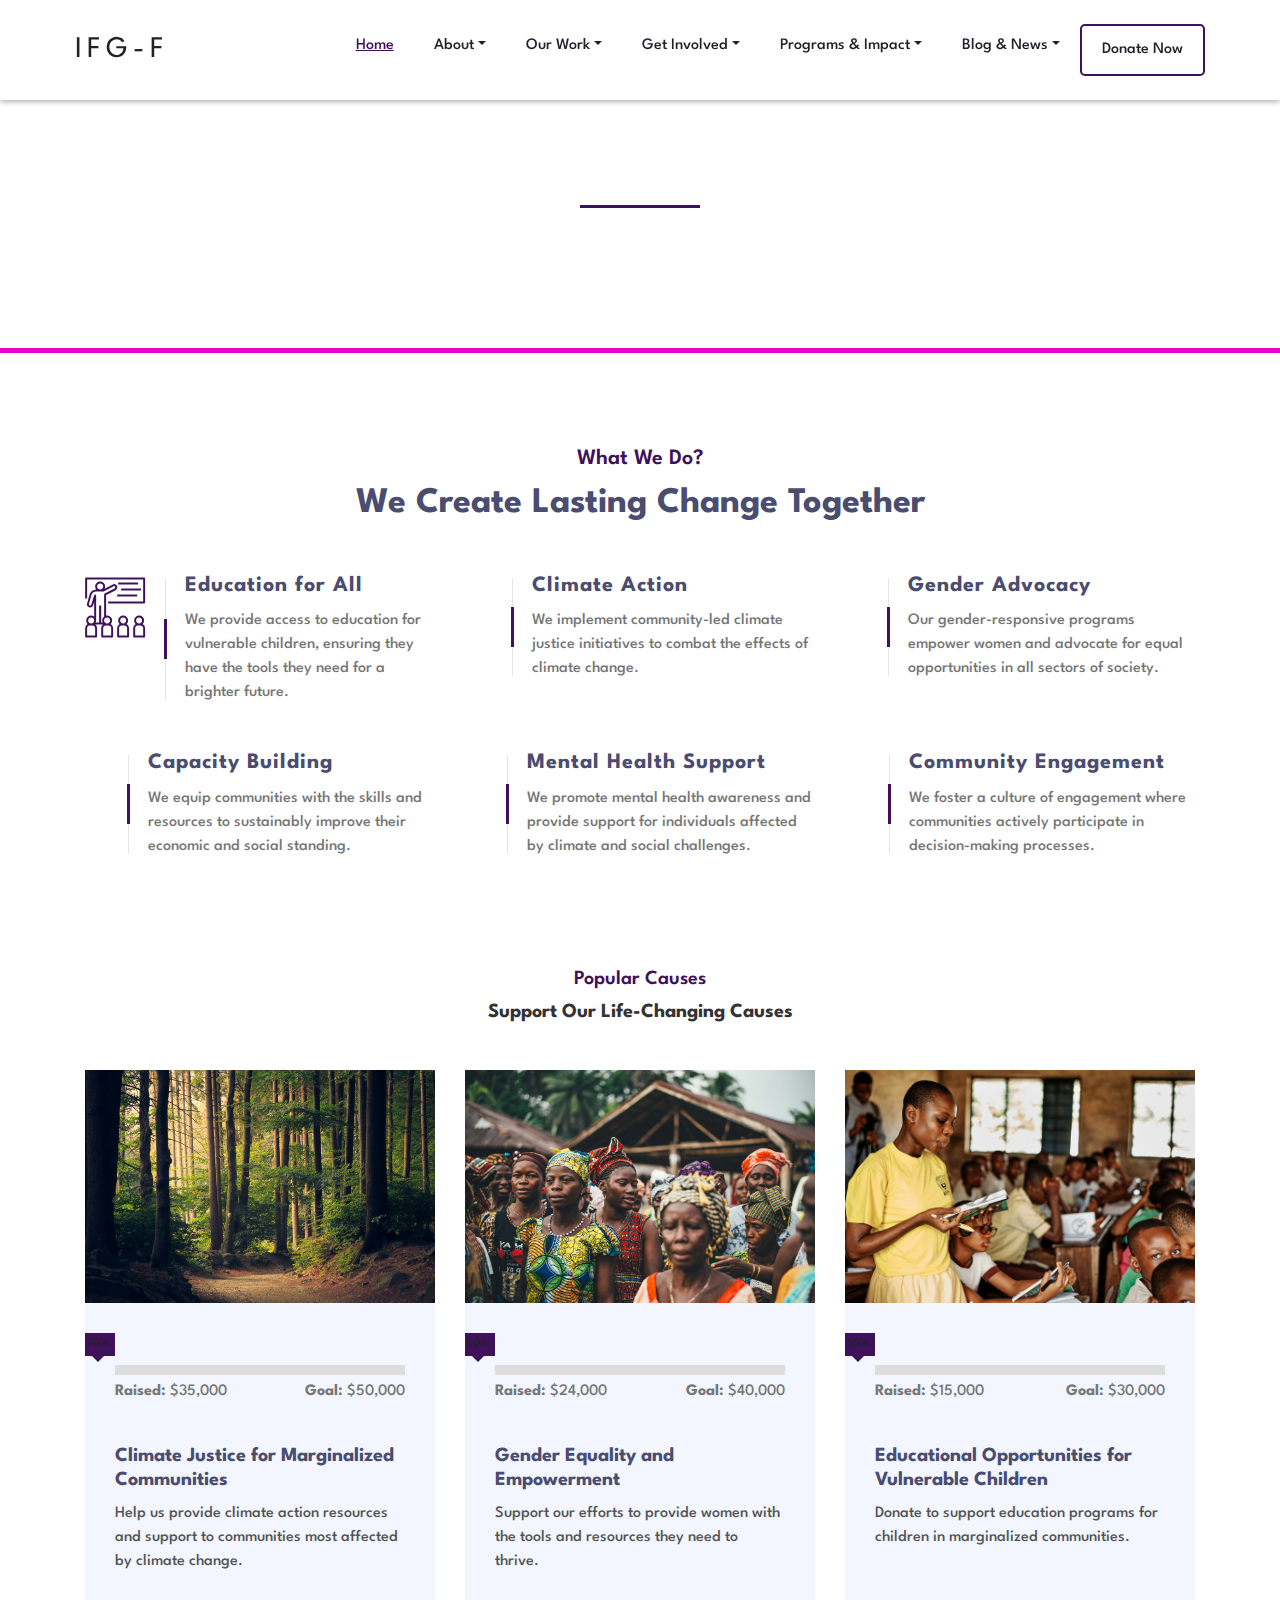
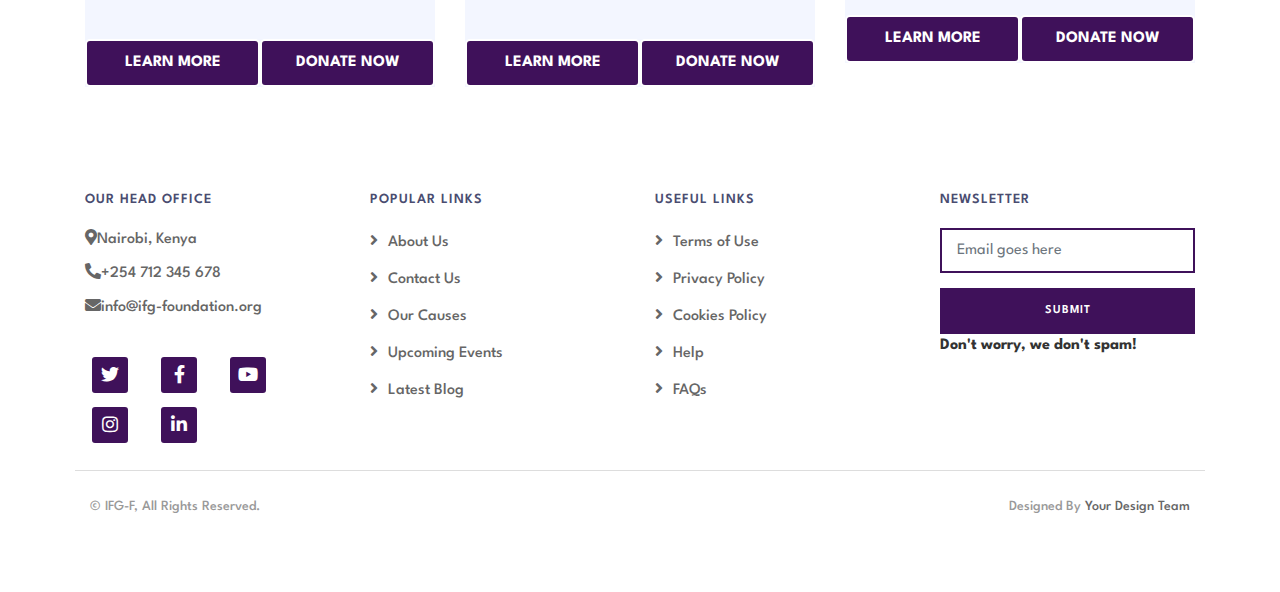
<file: causes.html>
<!DOCTYPE html>
<html lang="en">
    <head>
        
        <meta charset="utf-8">
        <title>Impact For Good Foundation</title>
        <meta content="width=device-width, initial-scale=1.0" name="viewport">
        <meta content="Impact For Good Foundation" name="keywords">
        <meta content="Impact For Good Foundation" name="description">

        <!-- Favicon -->
        <link href="img/favicon.ico" rel="icon">

        <!-- Google Font -->
        <link href="https://fonts.googleapis.com/css2?family=Spartan:wght@100;200;300;400;500;600;700;800;900&display=swap" rel="stylesheet">
        
        <!-- CSS Libraries -->
        <link href="https://stackpath.bootstrapcdn.com/bootstrap/4.4.1/css/bootstrap.min.css" rel="stylesheet">
        <link href="https://cdnjs.cloudflare.com/ajax/libs/font-awesome/5.10.0/css/all.min.css" rel="stylesheet">
        <link href="lib/flaticon/font/flaticon.css" rel="stylesheet">
        <link href="lib/animate/animate.min.css" rel="stylesheet">
        <link href="lib/owlcarousel/assets/owl.carousel.min.css" rel="stylesheet">

        <!-- Template Stylesheet -->
        <link href="css/style.css" rel="stylesheet">
    </head>

    <body>

        <!-- Nav Bar Start -->
        <div class="navbar navbar-expand-lg bg-dark navbar-dark">
            <div class="container-fluid">
                <a href="index.html" class="navbar-brand">IFG-F</a>
                <button type="button" class="navbar-toggler" data-toggle="collapse" data-target="#navbarCollapse">
                    <span class="navbar-toggler-icon"></span>
                </button>

                <div class="collapse navbar-collapse justify-content-between" id="navbarCollapse">
                    <div class="navbar-nav ml-auto">
                        <a href="index.html" class="nav-item nav-link active">Home</a>
                        

                        <div class="nav-item dropdown">

                            <a href="#" class="nav-link dropdown-toggle" data-toggle="dropdown">About</a>
                            <div class="dropdown-menu">
                                <a href="about.html#our-story" class="dropdown-item">Our Story</a>
                                <a href="about.html#mission-&-vision" class="dropdown-item">Mission & Vision</a>
                                <a href="about.html#our-team" class="dropdown-item">Our Team</a>
                                <a href="about.html#partners" class="dropdown-item">Partners</a>
                            </div>
                        </div>

                        <div class="nav-item dropdown">

                            <a href="#" class="nav-link dropdown-toggle" data-toggle="dropdown">Our Work</a>
                            <div class="dropdown-menu">
                                <a href="single.html" class="dropdown-item">Climate Action</a>
                                <a href="single.html" class="dropdown-item">Education Initiatives</a>
                                <a href="single.html" class="dropdown-item">Healthcare Programs</a>
                                <a href="single.html" class="dropdown-item">Social Care & Empowerment</a>
                                <a href="single.html" class="dropdown-item">Community Development</a>
                            </div>
                        </div>

                        <div class="nav-item dropdown">

                            <a href="#" class="nav-link dropdown-toggle" data-toggle="dropdown">Get Involved</a>
                            <div class="dropdown-menu">
                                <a href="donate.html" class="dropdown-item">Donate</a>
                                <a href="volunteer.html" class="dropdown-item">Become a Volunteer</a>
                                <a href="fundraise.html" class="dropdown-item">Fundraise with Us</a>
                                <a href="member.html" class="dropdown-item">Membership</a>
                            </div>
                        </div>

                        <div class="nav-item dropdown">
                            <a href="#" class="nav-link dropdown-toggle" data-toggle="dropdown">Programs & Impact</a>
                            <div class="dropdown-menu">
                                <a href="service.html" class="dropdown-item">Current Projects</a>
                                <a href="service.html" class="dropdown-item">Case Studies</a>
                                <a href="service.html" class="dropdown-item">Impact Stories</a>
                                <a href="causes.html" class="dropdown-item">Causes</a>
                            </div>
                        </div>

                        <div class="nav-item dropdown">
                            <a href="#" class="nav-link dropdown-toggle" data-toggle="dropdown">Blog & News</a>
                            <div class="dropdown-menu">
                                <a href="event.html" class="dropdown-item">Current Projects</a>
                                <a href="blog.html" class="dropdown-item">Case Studies</a>
                                <a href="blog.html" class="dropdown-item">Impact Stories</a>
                            </div>
                        </div>
                                               
                        <div class="carousel-btn">
                            <a class="btn btn-custom" href="donate.html">Donate Now</a>
                        </div>
                    </div>
                </div>
            </div>
        </div>
        <!-- Nav Bar End -->
        
        
        <!-- Page Header Start -->
        <div class="page-header">
            <div class="container">
                <div class="row">
                    <div class="col-12">
                        <h2>Popular Causes</h2>
                    </div>
                    <div class="col-12">
                        <a href="">Home</a>
                        <a href="">Causes</a>
                    </div>
                </div>
            </div>
        </div>
        <!-- Page Header End -->

        <!-- Service Start -->
        <div class="service">
            <div class="container">
                <div class="section-header text-center">
                    <p>What We Do?</p>
                    <h2>We Create Lasting Change Together</h2>
                </div>
                <div class="row">
                    <div class="col-lg-4 col-md-6">
                        <div class="service-item">
                            <div class="service-icon">
                                <i class="flaticon-education"></i>
                            </div>
                            <div class="service-text">
                                <h3>Education for All</h3>
                                <p>We provide access to education for vulnerable children, ensuring they have the tools they need for a brighter future.</p>
                            </div>
                        </div>
                    </div>
                    <div class="col-lg-4 col-md-6">
                        <div class="service-item">
                            <div class="service-icon">
                                <i class="flaticon-climate"></i>
                            </div>
                            <div class="service-text">
                                <h3>Climate Action</h3>
                                <p>We implement community-led climate justice initiatives to combat the effects of climate change.</p>
                            </div>
                        </div>
                    </div>
                    <div class="col-lg-4 col-md-6">
                        <div class="service-item">
                            <div class="service-icon">
                                <i class="flaticon-women"></i>
                            </div>
                            <div class="service-text">
                                <h3>Gender Advocacy</h3>
                                <p>Our gender-responsive programs empower women and advocate for equal opportunities in all sectors of society.</p>
                            </div>
                        </div>
                    </div>
                    <div class="col-lg-4 col-md-6">
                        <div class="service-item">
                            <div class="service-icon">
                                <i class="flaticon-capacity-building"></i>
                            </div>
                            <div class="service-text">
                                <h3>Capacity Building</h3>
                                <p>We equip communities with the skills and resources to sustainably improve their economic and social standing.</p>
                            </div>
                        </div>
                    </div>
                    <div class="col-lg-4 col-md-6">
                        <div class="service-item">
                            <div class="service-icon">
                                <i class="flaticon-mental-health"></i>
                            </div>
                            <div class="service-text">
                                <h3>Mental Health Support</h3>
                                <p>We promote mental health awareness and provide support for individuals affected by climate and social challenges.</p>
                            </div>
                        </div>
                    </div>
                    <div class="col-lg-4 col-md-6">
                        <div class="service-item">
                            <div class="service-icon">
                                <i class="flaticon-community"></i>
                            </div>
                            <div class="service-text">
                                <h3>Community Engagement</h3>
                                <p>We foster a culture of engagement where communities actively participate in decision-making processes.</p>
                            </div>
                        </div>
                    </div>
                </div>
            </div>
        </div>
        <!-- Service End -->

        <!-- Causes Start -->
        <div class="causes">
            <div class="container">
                <div class="section-header text-center">
                    <p>Popular Causes</p>
                    <h2>Support Our Life-Changing Causes</h2>
                </div>
                <div class="owl-carousel causes-carousel">
                    <div class="causes-item">
                        <div class="causes-img">
                            <img src="img/causes-1.jpg" alt="Image">
                        </div>
                        <div class="causes-progress">
                            <div class="progress">
                                <div class="progress-bar" role="progressbar" aria-valuenow="70" aria-valuemin="0" aria-valuemax="100">
                                    <span>70%</span>
                                </div>
                            </div>
                            <div class="progress-text">
                                <p><strong>Raised:</strong> $35,000</p>
                                <p><strong>Goal:</strong> $50,000</p>
                            </div>
                        </div>
                        <div class="causes-text">
                            <h3>Climate Justice for Marginalized Communities</h3>
                            <p>Help us provide climate action resources and support to communities most affected by climate change.</p>
                        </div>
                        <div class="causes-btn">
                            <a class="btn btn-custom">Learn More</a>
                            <a class="btn btn-custom">Donate Now</a>
                        </div>
                    </div>
                    <div class="causes-item">
                        <div class="causes-img">
                            <img src="img/causes-2.jpg" alt="Image">
                        </div>
                        <div class="causes-progress">
                            <div class="progress">
                                <div class="progress-bar" role="progressbar" aria-valuenow="60" aria-valuemin="0" aria-valuemax="100">
                                    <span>60%</span>
                                </div>
                            </div>
                            <div class="progress-text">
                                <p><strong>Raised:</strong> $24,000</p>
                                <p><strong>Goal:</strong> $40,000</p>
                            </div>
                        </div>
                        <div class="causes-text">
                            <h3>Gender Equality and Empowerment</h3>
                            <p>Support our efforts to provide women with the tools and resources they need to thrive.</p>
                        </div>
                        <div class="causes-btn">
                            <a class="btn btn-custom">Learn More</a>
                            <a class="btn btn-custom">Donate Now</a>
                        </div>
                    </div>
                    <div class="causes-item">
                        <div class="causes-img">
                            <img src="img/causes-3.jpg" alt="Image">
                        </div>
                        <div class="causes-progress">
                            <div class="progress">
                                <div class="progress-bar" role="progressbar" aria-valuenow="50" aria-valuemin="0" aria-valuemax="100">
                                    <span>50%</span>
                                </div>
                            </div>
                            <div class="progress-text">
                                <p><strong>Raised:</strong> $15,000</p>
                                <p><strong>Goal:</strong> $30,000</p>
                            </div>
                        </div>
                        <div class="causes-text">
                            <h3>Educational Opportunities for Vulnerable Children</h3>
                            <p>Donate to support education programs for children in marginalized communities.</p>
                        </div>
                        <div class="causes-btn">
                            <a class="btn btn-custom">Learn More</a>
                            <a class="btn btn-custom">Donate Now</a>
                        </div>
                    </div>
                </div>
            </div>
        </div>
        <!-- Causes End -->


        <!-- Footer Start -->
        <div class="footer">
            <div class="container">
                <div class="row">
                    <div class="col-lg-3 col-md-6">
                        <div class="footer-contact">
                            <h2>Our Head Office</h2>
                            <p><i class="fa fa-map-marker-alt"></i>Nairobi, Kenya</p>
                            <p><i class="fa fa-phone-alt"></i>+254 712 345 678</p>
                            <p><i class="fa fa-envelope"></i>info@ifg-foundation.org</p>
                            <div class="footer-social">
                                <a class="btn btn-custom" href="#"><i class="fab fa-twitter"></i></a>
                                <a class="btn btn-custom" href="#"><i class="fab fa-facebook-f"></i></a>
                                <a class="btn btn-custom" href="#"><i class="fab fa-youtube"></i></a>
                                <a class="btn btn-custom" href="#"><i class="fab fa-instagram"></i></a>
                                <a class="btn btn-custom" href="#"><i class="fab fa-linkedin-in"></i></a>
                            </div>
                        </div>
                    </div>
                    <div class="col-lg-3 col-md-6">
                        <div class="footer-link">
                            <h2>Popular Links</h2>
                            <a href="about.html">About Us</a>
                            <a href="contact.html">Contact Us</a>
                            <a href="causes.html">Our Causes</a>
                            <a href="events.html">Upcoming Events</a>
                            <a href="blog.html">Latest Blog</a>
                        </div>
                    </div>
                    <div class="col-lg-3 col-md-6">
                        <div class="footer-link">
                            <h2>Useful Links</h2>
                            <a href="terms.html">Terms of Use</a>
                            <a href="privacy.html">Privacy Policy</a>
                            <a href="cookies.html">Cookies Policy</a>
                            <a href="help.html">Help</a>
                            <a href="faq.html">FAQs</a>
                        </div>
                    </div>
                    <div class="col-lg-3 col-md-6">
                        <div class="footer-newsletter">
                            <h2>Newsletter</h2>
                            <form>
                                <input class="form-control" placeholder="Email goes here">
                                <button class="btn btn-custom">Submit</button>
                                <label>Don't worry, we don't spam!</label>
                            </form>
                        </div>
                    </div>
                </div>
            </div>
            <div class="container copyright">
                <div class="row">
                    <div class="col-md-6">
                        <p>&copy; IFG-F, All Rights Reserved.</p>
                    </div>
                    <div class="col-md-6">
                        <p>Designed By <a href="#">Your Design Team</a></p>
                    </div>
                </div>
            </div>
        </div>
        <!-- Footer End -->

        <!-- Back to top button -->
        <a href="#" class="back-to-top"><i class="fa fa-chevron-up"></i></a>
        
        <!-- Pre Loader -->
        <div id="loader" class="show">
            <div class="loader"></div>
        </div>

        <!-- JavaScript Libraries -->
        <script src="https://code.jquery.com/jquery-3.4.1.min.js"></script>
        <script src="https://stackpath.bootstrapcdn.com/bootstrap/4.4.1/js/bootstrap.bundle.min.js"></script>
        <script src="lib/easing/easing.min.js"></script>
        <script src="lib/owlcarousel/owl.carousel.min.js"></script>
        <script src="lib/waypoints/waypoints.min.js"></script>
        <script src="lib/counterup/counterup.min.js"></script>
        <script src="lib/parallax/parallax.min.js"></script>
        
        <!-- Contact Javascript File -->
        <script src="mail/jqBootstrapValidation.min.js"></script>
        <script src="mail/contact.js"></script>

        <!-- Template Javascript -->
        <script src="js/main.js"></script>
    </body>
</html>
</file>
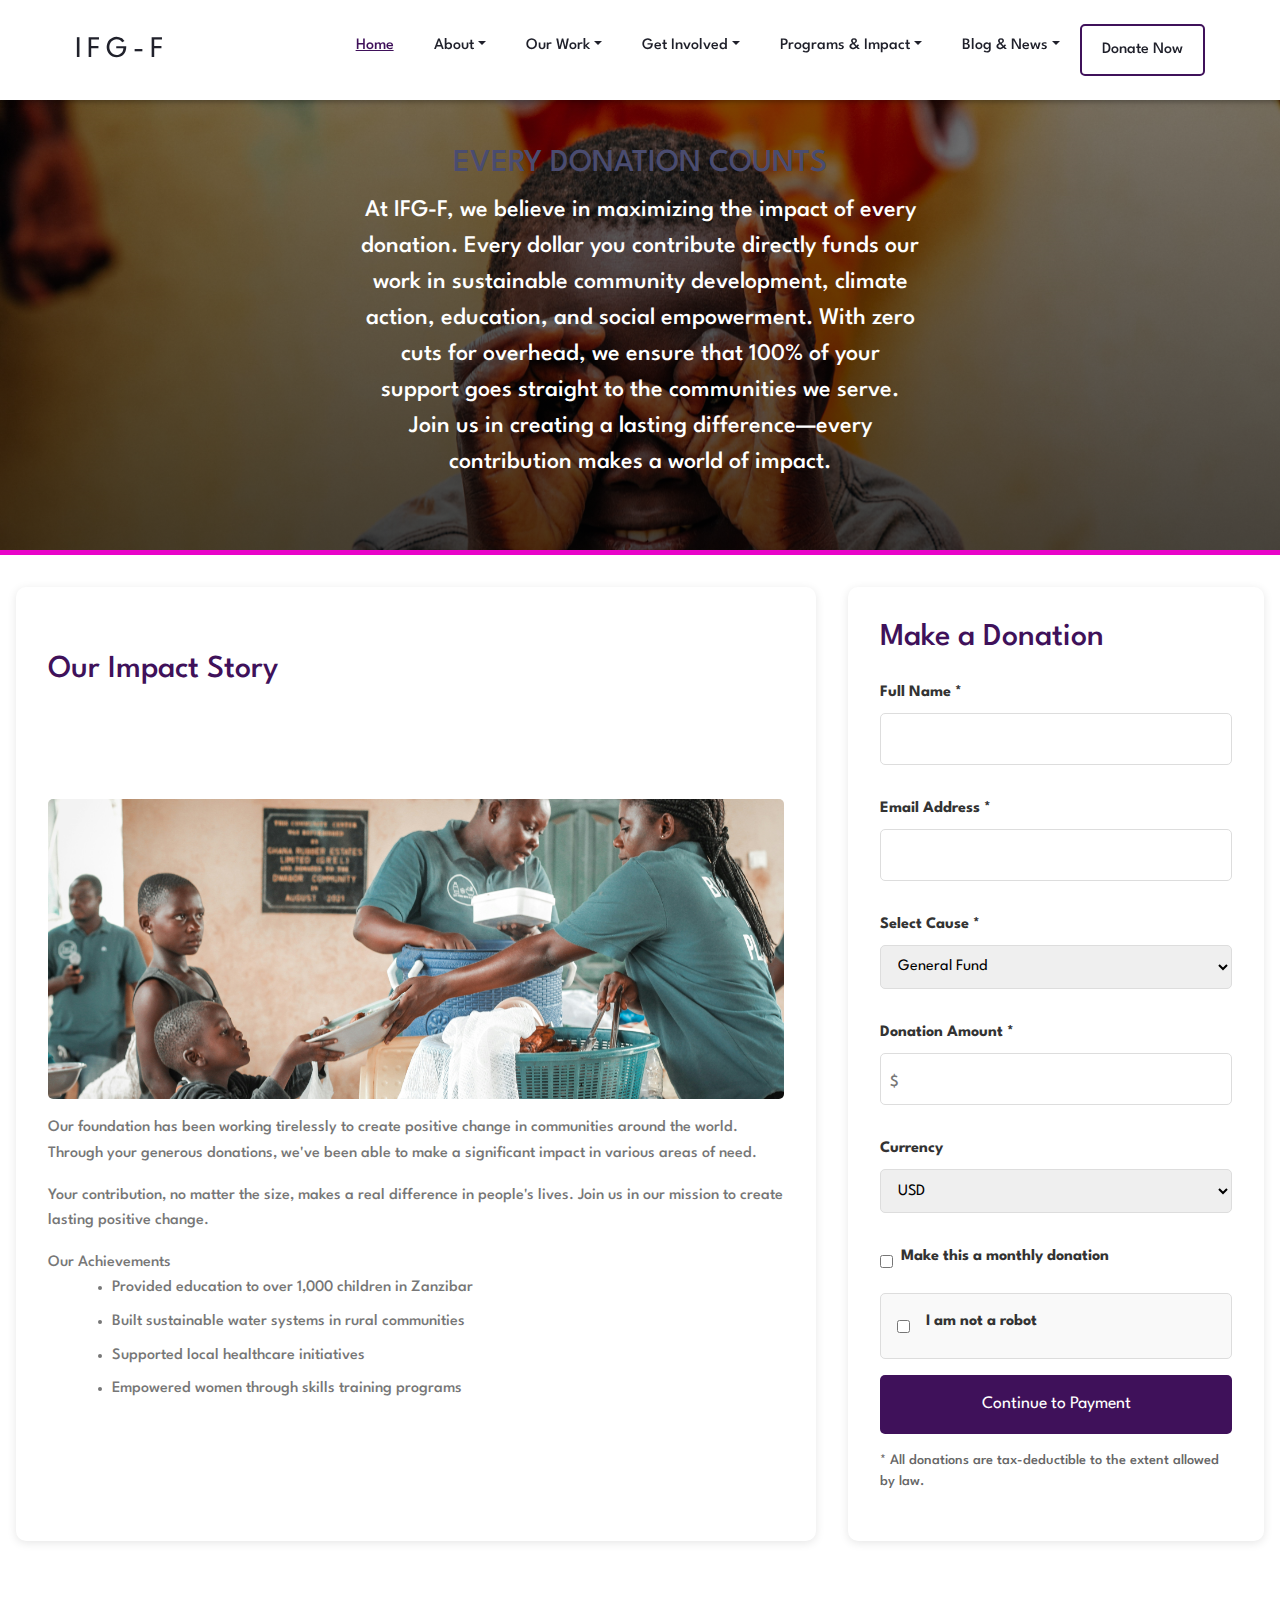
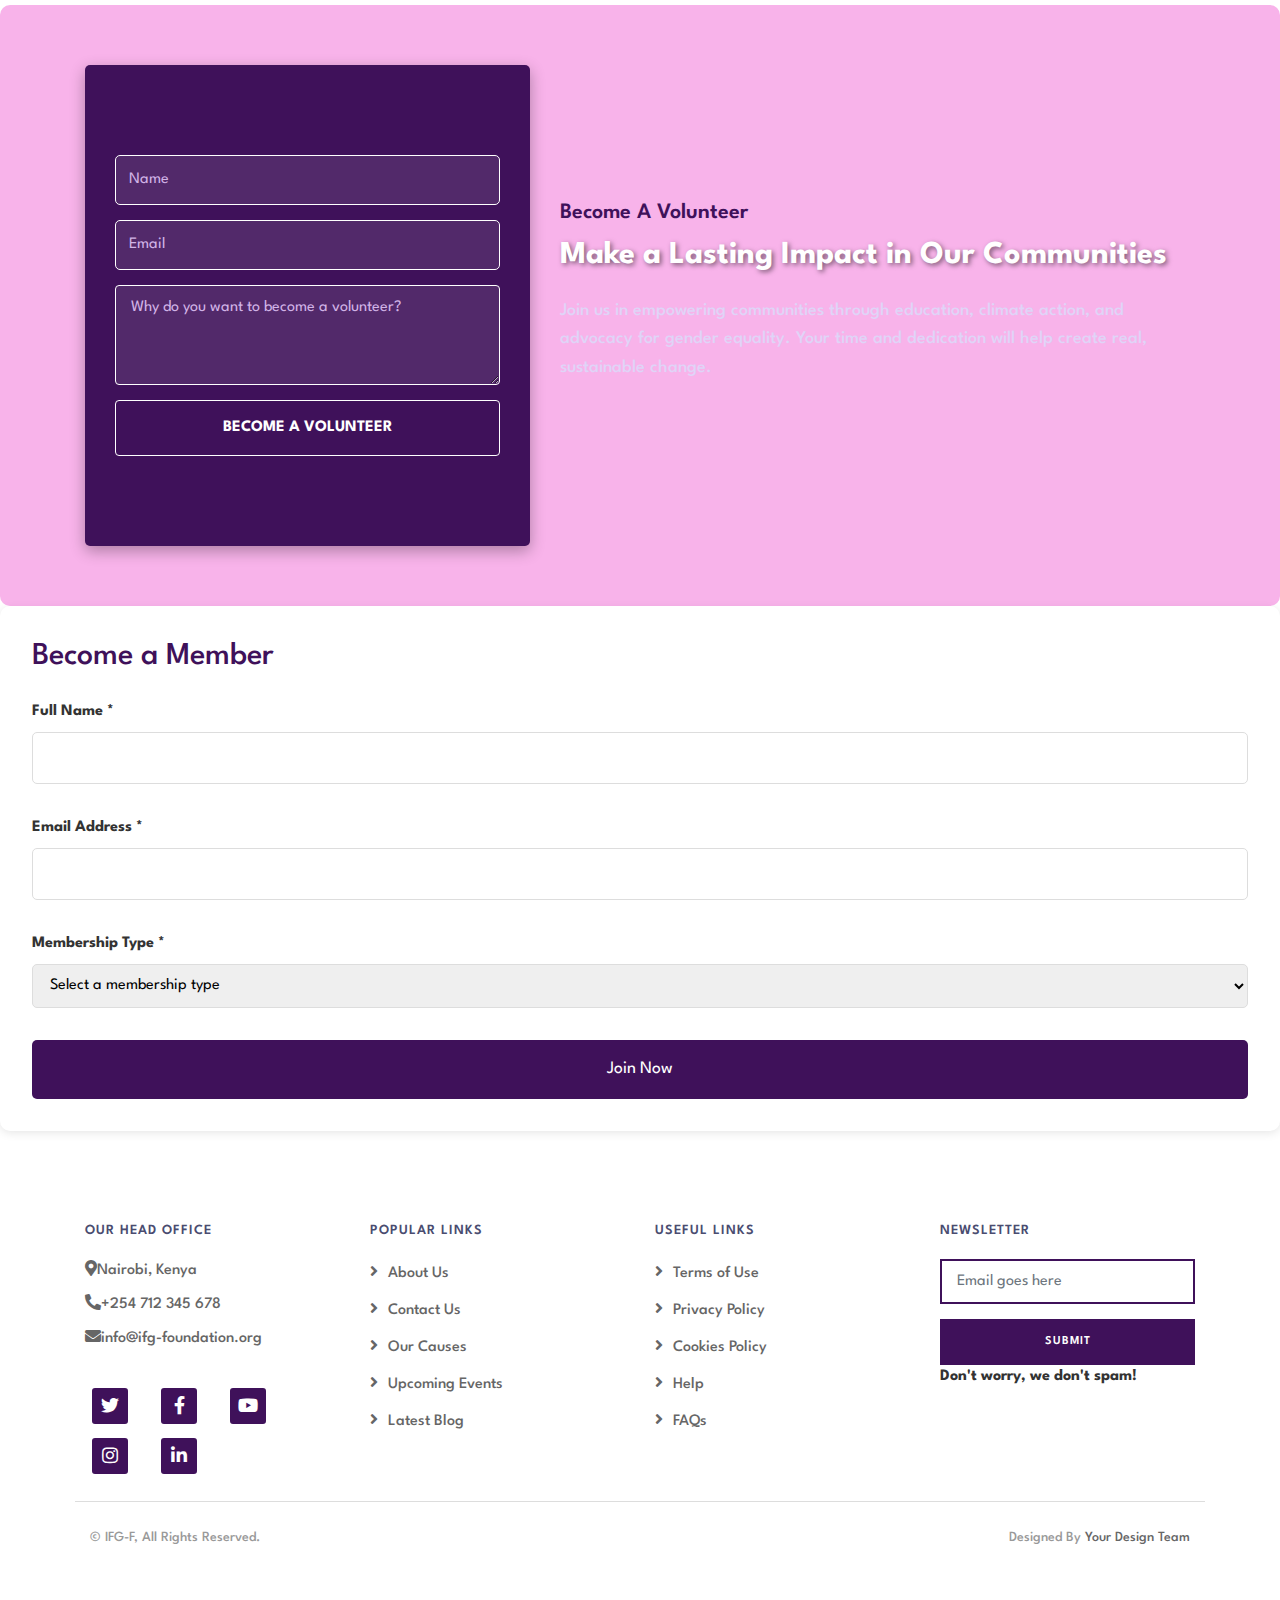
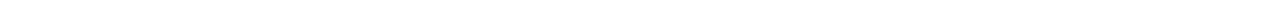
<file: donate.html>
<!DOCTYPE html>
<html lang="en">
    <head>
        <meta charset="utf-8">
        <title>Impact For Good Foundation</title>
        <meta content="width=device-width, initial-scale=1.0" name="viewport">
        <meta content="Impact For Good Foundation" name="keywords">
        <meta content="Impact For Good Foundation" name="description">

        <!-- Favicon -->
        <link href="img/favicon.ico" rel="icon">

        <!-- Google Font -->
        <link href="https://fonts.googleapis.com/css2?family=Spartan:wght@100;200;300;400;500;600;700;800;900&display=swap" rel="stylesheet">
        
        <!-- CSS Libraries -->
        <link href="https://stackpath.bootstrapcdn.com/bootstrap/4.4.1/css/bootstrap.min.css" rel="stylesheet">
        <link href="https://cdnjs.cloudflare.com/ajax/libs/font-awesome/5.10.0/css/all.min.css" rel="stylesheet">
        <link href="lib/flaticon/font/flaticon.css" rel="stylesheet">
        <link href="lib/animate/animate.min.css" rel="stylesheet">
        <link href="lib/owlcarousel/assets/owl.carousel.min.css" rel="stylesheet">

        <!-- Template Stylesheet -->
        <link href="css/style.css" rel="stylesheet">
    </head>

    <body>

        <!-- Nav Bar Start -->
        <div class="navbar navbar-expand-lg bg-dark navbar-dark">
            <div class="container-fluid">
                <a href="index.html" class="navbar-brand">IFG-F</a>
                <button type="button" class="navbar-toggler" data-toggle="collapse" data-target="#navbarCollapse">
                    <span class="navbar-toggler-icon"></span>
                </button>

                <div class="collapse navbar-collapse justify-content-between" id="navbarCollapse">
                    <div class="navbar-nav ml-auto">
                        <a href="index.html" class="nav-item nav-link active">Home</a>
                        

                        <div class="nav-item dropdown">

                            <a href="#" class="nav-link dropdown-toggle" data-toggle="dropdown">About</a>
                            <div class="dropdown-menu">
                                <a href="about.html#our-story" class="dropdown-item">Our Story</a>
                                <a href="about.html#mission-&-vision" class="dropdown-item">Mission & Vision</a>
                                <a href="about.html#our-team" class="dropdown-item">Our Team</a>
                                <a href="about.html#partners" class="dropdown-item">Partners</a>
                            </div>
                        </div>

                        <div class="nav-item dropdown">
                            <a href="#" class="nav-link dropdown-toggle" data-toggle="dropdown">Our Work</a>
                            <div class="dropdown-menu">
                                <a href="single.html#climate-action" class="dropdown-item">Climate Action</a>
                                <a href="single.html#education-initiatives" class="dropdown-item">Education Initiatives</a>
                                <a href="single.html#healthcare-programs" class="dropdown-item">Healthcare Programs</a>
                                <a href="single.html#social-empowerment" class="dropdown-item">Social Empowerment</a>
                                <a href="single.html#community-development" class="dropdown-item">Community Development</a>
                            </div>
                        </div>
                        

                        <div class="nav-item dropdown">

                            <a href="#" class="nav-link dropdown-toggle" data-toggle="dropdown">Get Involved</a>
                            <div class="dropdown-menu">
                                <a href="donate.html" class="dropdown-item">Donate</a>
                                <a href="volunteer.html" class="dropdown-item">Become a Volunteer</a>
                                <a href="fundraise.html" class="dropdown-item">Fundraise with Us</a>
                                <a href="member.html" class="dropdown-item">Membership</a>
                            </div>
                        </div>

                        <div class="nav-item dropdown">
                            <a href="#" class="nav-link dropdown-toggle" data-toggle="dropdown">Programs & Impact</a>
                            <div class="dropdown-menu">
                                <a href="service.html" class="dropdown-item">Current Projects</a>
                                <a href="service.html" class="dropdown-item">Case Studies</a>
                                <a href="service.html" class="dropdown-item">Impact Stories</a>
                                <a href="causes.html" class="dropdown-item">Causes</a>
                            </div>
                        </div>

                        <div class="nav-item dropdown">
                            <a href="#" class="nav-link dropdown-toggle" data-toggle="dropdown">Blog & News</a>
                            <div class="dropdown-menu">
                                <a href="event.html" class="dropdown-item">Current Projects</a>
                                <a href="single.html" class="dropdown-item">Case Studies</a>
                                <a href="blog.html" class="dropdown-item">Impact Stories</a>
                            </div>
                        </div>
                                               
                        <div class="carousel-btn">
                            <a class="btn btn-custom" href="donate.html">Donate Now</a>
                        </div>
                    </div>
                </div>
            </div>
        </div>
        <!-- Nav Bar End -->

        <!-- Carousel Start -->
        <div class="carousel">
            <div class="container-fluid">
                <div class="owl-carousel">
                    <div class="carousel-item">
                        <div class="carousel-img">
                            <img src="img/carousel-1a.jpg" alt="Image">
                        </div>
                        <div class="carousel-text">

                            <h2>EVERY DONATION COUNTS</h2>
                            <p>
                                At IFG-F, we believe in maximizing the impact of every donation. Every dollar you contribute directly funds our work in sustainable community development, climate action, education, and social empowerment. With zero cuts for overhead, we ensure that 100% of your support goes straight to the communities we serve. Join us in creating a lasting difference—every contribution makes a world of impact.
                            </p>

                        </div>
                    </div>
                </div>
            </div>
        </div>
        <!-- Carousel End -->

        <!-- Donate Start -->

        <div class="section-container">
            <!-- Background Story Section -->
            <section class="story-section">                                                
                <div class="story-content">
                    <div class="story-text">
                        <h2>Our Impact Story</h2>
                        <div class="story-image">
                            <img src="img/donation-1a.jpg" alt="Impact Story" style="width:100%; height:100%; object-fit:cover;">
                        </div>
                        <p>Our foundation has been working tirelessly to create positive change in communities around the world. Through your generous donations, we've been able to make a significant impact in various areas of need.</p>
                        <p style="margin-top: 1rem">Your contribution, no matter the size, makes a real difference in people's lives. Join us in our mission to create lasting positive change.</p>
                        <div class="impact-list>
                            <h3 style="color: #E6007E; margin-bottom: 1rem">Our Achievements</h3>
                            <ul style="margin-left: 1.5rem;">
                                <li style="margin-bottom: 0.5rem">Provided education to over 1,000 children in Zanzibar</li>
                                <li style="margin-bottom: 0.5rem">Built sustainable water systems in rural communities</li>
                                <li style="margin-bottom: 0.5rem">Supported local healthcare initiatives</li>
                                <li style="margin-bottom: 0.5rem">Empowered women through skills training programs</li>
                            </ul>
                        </div>
                    </div>
                </div>
            </section>

            <!-- Donation Form Section -->
            <section class="form-section">
                <h2>Make a Donation</h2>
                <form id="donationForm" onsubmit="return validateForm(event)">
                    <!-- Donor Information -->
                    <div class="form-group">
                        <label for="name">Full Name *</label>
                        <input type="text" id="name" required>
                    </div>
    
                    <div class="form-group">
                        <label for="email">Email Address *</label>
                        <input type="email" id="email" required>
                    </div>
    
                    <!-- Cause Selection -->
                    <div class="form-group">
                        <label for="cause">Select Cause *</label>
                        <select id="cause" required>
                            <option value="general">General Fund</option>
                            <option value="zanzibar">Climate Action</option>
                            <option value="education">Education</option>
                            <option value="healthcare">Healthcare</option>
                        </select>
                    </div>
    
                    <!-- Donation Amount -->
                    <div class="form-group">
                        <label for="amount">Donation Amount *</label>
                        <div class="currency-input">
                            <span class="currency-symbol">$</span>
                            <input type="number" id="amount" class="amount-input" required min="1">
                        </div>
                    </div>
    
                    <!-- Currency Selection -->
                    <div class="form-group">
                        <label for="currency">Currency</label>
                        <select id="currency">
                            <option value="USD">USD</option>
                            <option value="EUR">EUR</option>
                            <option value="GBP">GBP</option>
                        </select>
                    </div>
    
                    <!-- Monthly Donation Option -->
                    <div class="checkbox-group">
                        <input type="checkbox" id="monthly">
                        <label for="monthly">Make this a monthly donation</label>
                    </div>
    
                    <!-- Captcha -->
                    <div class="captcha-box">
                        <input type="checkbox" id="captcha">
                        <label for="captcha">I am not a robot</label>
                    </div>
    
                    <!-- Submit Button -->
                    <button type="submit" class="submit-btn">Continue to Payment</button>
    
                    <!-- Tax Notice -->
                    <p class="tax-notice">* All donations are tax-deductible to the extent allowed by law.</p>
                </form>
            </section>
            <!-- Donate end -->            
        </div>

        <!-- Volunteer Start -->
        <div class="volunteer" data-parallax="scroll" data-image-src="img/volunteer.jpg">
            <div class="container">
                <div class="row align-items-center">
                    <div class="col-lg-5">
                        <div class="volunteer-form">
                            <form>
                                <div class="control-group">
                                    <input type="text" class="form-control" placeholder="Name" required="required" />
                                </div>
                                <div class="control-group">
                                    <input type="email" class="form-control" placeholder="Email" required="required" />
                                </div>
                                <div class="control-group">
                                    <textarea class="form-control" placeholder="Why do you want to become a volunteer?" required="required"></textarea>
                                </div>
                                <div>
                                    <button class="btn btn-custom" type="submit">Become a volunteer</button>
                                </div>
                            </form>
                        </div>
                    </div>
                    <div class="col-lg-7">
                        <div class="volunteer-content">
                            <div class="section-header">
                                <p>Become A Volunteer</p>
                                <h2>Make a Lasting Impact in Our Communities</h2>
                            </div>
                            <div class="volunteer-text">
                                <p>
                                    Join us in empowering communities through education, climate action, and advocacy for gender equality. Your time and dedication will help create real, sustainable change.
                                </p>
                            </div>
                        </div>
                    </div>
                </div>
            </div>
        </div>
        <!-- Volunteer End -->


        <!-- Become a Member Section -->
        <section class="member-section">
            <h2>Become a Member</h2>
            <form id="membershipForm" onsubmit="return validateMembershipForm(event)">
                <div class="form-group">
                    <label for="name">Full Name *</label>
                    <input type="text" id="name" required>
                </div>
                <div class="form-group">
                    <label for="email">Email Address *</label>
                    <input type="email" id="email" required>
                </div>
                <div class="form-group">
                    <label for="membershipType">Membership Type *</label>
                    <select id="membershipType" required>
                        <option value="">Select a membership type</option>
                        <option value="basic">Basic ($10/month)</option>
                        <option value="premium">Premium ($25/month)</option>
                        <option value="lifetime">Lifetime ($500 one-time)</option>
                    </select>
                </div>
                <button type="submit" class="submit-btn">Join Now</button>
            </form>
        </section>
        <!-- Become a Member Section -->
   
        <!-- Footer Start -->
        <div class="footer">
            <div class="container">
                <div class="row">
                    <div class="col-lg-3 col-md-6">
                        <div class="footer-contact">
                            <h2>Our Head Office</h2>
                            <p><i class="fa fa-map-marker-alt"></i>Nairobi, Kenya</p>
                            <p><i class="fa fa-phone-alt"></i>+254 712 345 678</p>
                            <p><i class="fa fa-envelope"></i>info@ifg-foundation.org</p>
                            <div class="footer-social">
                                <a class="btn btn-custom" href="#"><i class="fab fa-twitter"></i></a>
                                <a class="btn btn-custom" href="#"><i class="fab fa-facebook-f"></i></a>
                                <a class="btn btn-custom" href="#"><i class="fab fa-youtube"></i></a>
                                <a class="btn btn-custom" href="#"><i class="fab fa-instagram"></i></a>
                                <a class="btn btn-custom" href="#"><i class="fab fa-linkedin-in"></i></a>
                            </div>
                        </div>
                    </div>
                    <div class="col-lg-3 col-md-6">
                        <div class="footer-link">
                            <h2>Popular Links</h2>
                            <a href="about.html">About Us</a>
                            <a href="contact.html">Contact Us</a>
                            <a href="causes.html">Our Causes</a>
                            <a href="events.html">Upcoming Events</a>
                            <a href="blog.html">Latest Blog</a>
                        </div>
                    </div>
                    <div class="col-lg-3 col-md-6">
                        <div class="footer-link">
                            <h2>Useful Links</h2>
                            <a href="terms.html">Terms of Use</a>
                            <a href="privacy.html">Privacy Policy</a>
                            <a href="cookies.html">Cookies Policy</a>
                            <a href="help.html">Help</a>
                            <a href="faq.html">FAQs</a>
                        </div>
                    </div>
                    <div class="col-lg-3 col-md-6">
                        <div class="footer-newsletter">
                            <h2>Newsletter</h2>
                            <form>
                                <input class="form-control" placeholder="Email goes here">
                                <button class="btn btn-custom">Submit</button>
                                <label>Don't worry, we don't spam!</label>
                            </form>
                        </div>
                    </div>
                </div>
            </div>
            <div class="container copyright">
                <div class="row">
                    <div class="col-md-6">
                        <p>&copy; IFG-F, All Rights Reserved.</p>
                    </div>
                    <div class="col-md-6">
                        <p>Designed By <a href="#">Your Design Team</a></p>
                    </div>
                </div>
            </div>
        </div>
        <!-- Footer End -->

        <!-- Back to top button -->
        <a href="#" class="back-to-top"><i class="fa fa-chevron-up"></i></a>
        
        <!-- Pre Loader -->
        <div id="loader" class="show">
            <div class="loader"></div>
        </div>

        <!-- JavaScript Libraries -->
        <script src="https://code.jquery.com/jquery-3.4.1.min.js"></script>
        <script src="https://stackpath.bootstrapcdn.com/bootstrap/4.4.1/js/bootstrap.bundle.min.js"></script>
        <script src="lib/easing/easing.min.js"></script>
        <script src="lib/owlcarousel/owl.carousel.min.js"></script>
        <script src="lib/waypoints/waypoints.min.js"></script>
        <script src="lib/counterup/counterup.min.js"></script>
        <script src="lib/parallax/parallax.min.js"></script>
        
        <!-- Contact Javascript File -->
        <script src="mail/jqBootstrapValidation.min.js"></script>
        <script src="mail/contact.js"></script>

        <!-- Template Javascript -->
        <script src="js/main.js"></script>
    </body>
</html>
</file>
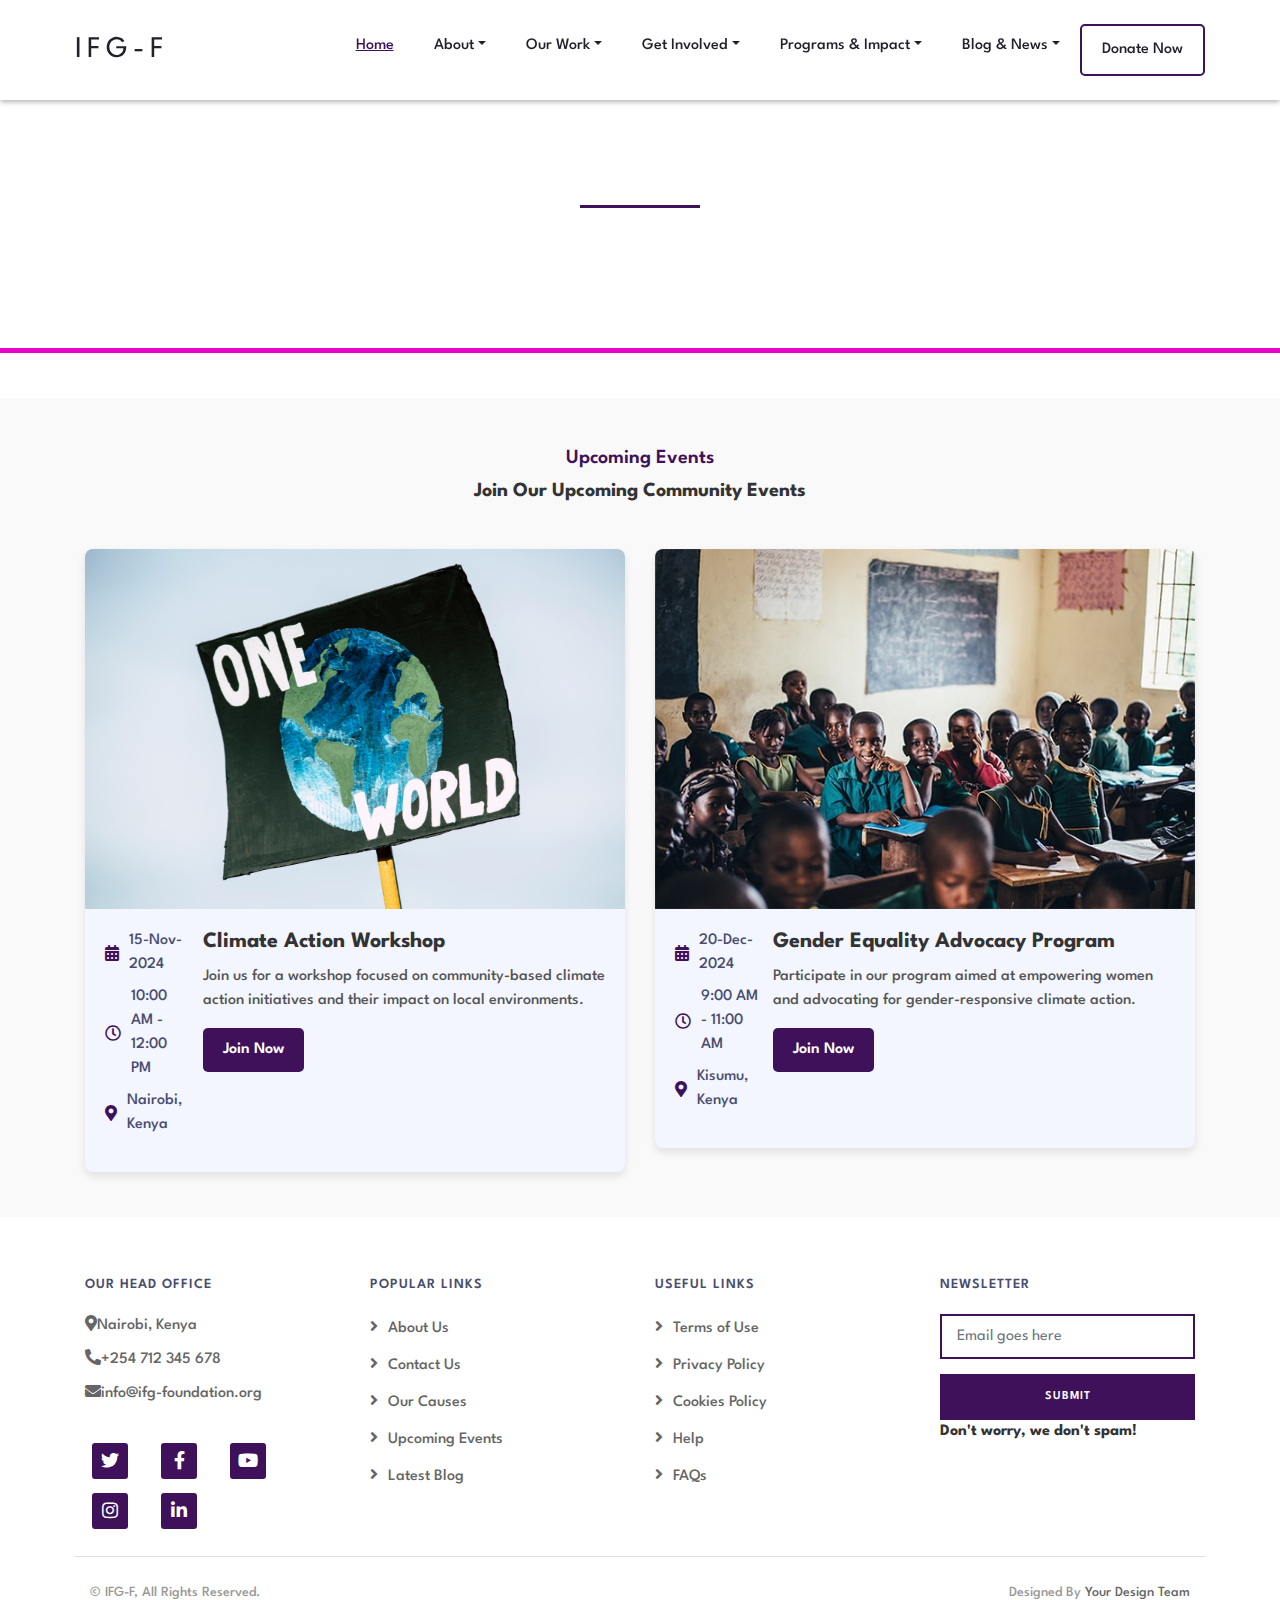
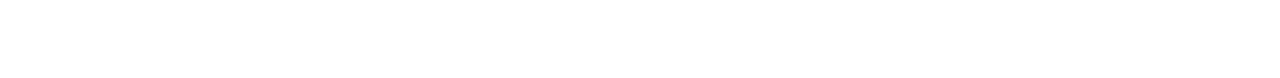
<file: event.html>
<!DOCTYPE html>
<html lang="en">
    <head>
        <meta charset="utf-8">
        <title>Impact For Good Foundation</title>
        <meta content="width=device-width, initial-scale=1.0" name="viewport">
        <meta content="Impact For Good Foundation" name="keywords">
        <meta content="Impact For Good Foundation" name="description">

        <!-- Favicon -->
        <link href="img/favicon.ico" rel="icon">

        <!-- Google Font -->
        <link href="https://fonts.googleapis.com/css2?family=Spartan:wght@100;200;300;400;500;600;700;800;900&display=swap" rel="stylesheet">
        
        <!-- CSS Libraries -->
        <link href="https://stackpath.bootstrapcdn.com/bootstrap/4.4.1/css/bootstrap.min.css" rel="stylesheet">
        <link href="https://cdnjs.cloudflare.com/ajax/libs/font-awesome/5.10.0/css/all.min.css" rel="stylesheet">
        <link href="lib/flaticon/font/flaticon.css" rel="stylesheet">
        <link href="lib/animate/animate.min.css" rel="stylesheet">
        <link href="lib/owlcarousel/assets/owl.carousel.min.css" rel="stylesheet">

        <!-- Template Stylesheet -->
        <link href="css/style.css" rel="stylesheet">
    </head>

    <body>

         <!-- Nav Bar Start -->
         <div class="navbar navbar-expand-lg bg-dark navbar-dark">
            <div class="container-fluid">
                <a href="index.html" class="navbar-brand">IFG-F</a>
                <button type="button" class="navbar-toggler" data-toggle="collapse" data-target="#navbarCollapse">
                    <span class="navbar-toggler-icon"></span>
                </button>

                <div class="collapse navbar-collapse justify-content-between" id="navbarCollapse">
                    <div class="navbar-nav ml-auto">
                        <a href="index.html" class="nav-item nav-link active">Home</a>
                        

                        <div class="nav-item dropdown">

                            <a href="#" class="nav-link dropdown-toggle" data-toggle="dropdown">About</a>
                            <div class="dropdown-menu">
                                <a href="about.html#our-story" class="dropdown-item">Our Story</a>
                                <a href="about.html#mission-&-vision" class="dropdown-item">Mission & Vision</a>
                                <a href="about.html#our-team" class="dropdown-item">Our Team</a>
                                <a href="about.html#partners" class="dropdown-item">Partners</a>
                            </div>
                        </div>

                        <div class="nav-item dropdown">

                            <a href="#" class="nav-link dropdown-toggle" data-toggle="dropdown">Our Work</a>
                            <div class="dropdown-menu">
                                <a href="single.html" class="dropdown-item">Climate Action</a>
                                <a href="single.html" class="dropdown-item">Education Initiatives</a>
                                <a href="single.html" class="dropdown-item">Healthcare Programs</a>
                                <a href="single.html" class="dropdown-item">Social Care & Empowerment</a>
                                <a href="single.html" class="dropdown-item">Community Development</a>
                            </div>
                        </div>

                        <div class="nav-item dropdown">

                            <a href="#" class="nav-link dropdown-toggle" data-toggle="dropdown">Get Involved</a>
                            <div class="dropdown-menu">
                                <a href="donate.html" class="dropdown-item">Donate</a>
                                <a href="volunteer.html" class="dropdown-item">Become a Volunteer</a>
                                <a href="fundraise.html" class="dropdown-item">Fundraise with Us</a>
                                <a href="member.html" class="dropdown-item">Membership</a>
                            </div>
                        </div>

                        <div class="nav-item dropdown">
                            <a href="#" class="nav-link dropdown-toggle" data-toggle="dropdown">Programs & Impact</a>
                            <div class="dropdown-menu">
                                <a href="service.html" class="dropdown-item">Current Projects</a>
                                <a href="service.html" class="dropdown-item">Case Studies</a>
                                <a href="service.html" class="dropdown-item">Impact Stories</a>
                                <a href="causes.html" class="dropdown-item">Causes</a>
                            </div>
                        </div>

                        <div class="nav-item dropdown">
                            <a href="#" class="nav-link dropdown-toggle" data-toggle="dropdown">Blog & News</a>
                            <div class="dropdown-menu">
                                <a href="event.html" class="dropdown-item">Current Projects</a>
                                <a href="blog.html" class="dropdown-item">Case Studies</a>
                                <a href="blog.html" class="dropdown-item">Impact Stories</a>
                            </div>
                        </div>
                                               
                        <div class="carousel-btn">
                            <a class="btn btn-custom" href="donate.html">Donate Now</a>
                        </div>
                    </div>
                </div>
            </div>
        </div>
        <!-- Nav Bar End -->

        
        <!-- Page Header Start -->
        <div class="page-header">
            <div class="container">
                <div class="row">
                    <div class="col-12">
                        <h2>Upcoming Events</h2>
                    </div>
                    <div class="col-12">
                        <a href="">Home</a>
                        <a href="">Events</a>
                    </div>
                </div>
            </div>
        </div>
        <!-- Page Header End -->
        
        <!-- Event Start -->
        <div class="event">
            <div class="container">
                <div class="section-header text-center">
                    <p>Upcoming Events</p>
                    <h2>Join Our Upcoming Community Events</h2>
                </div>
                <div class="row">
                    <div class="col-lg-6">
                        <div class="event-item">
                            <img src="img/event-1.jpg" alt="Image">
                            <div class="event-content">
                                <div class="event-meta">
                                    <p><i class="fa fa-calendar-alt"></i>15-Nov-2024</p>
                                    <p><i class="far fa-clock"></i>10:00 AM - 12:00 PM</p>
                                    <p><i class="fa fa-map-marker-alt"></i>Nairobi, Kenya</p>
                                </div>
                                <div class="event-text">
                                    <h3>Climate Action Workshop</h3>
                                    <p>Join us for a workshop focused on community-based climate action initiatives and their impact on local environments.</p>
                                    <a class="btn btn-custom" href="">Join Now</a>
                                </div>
                            </div>
                        </div>
                    </div>
                    <div class="col-lg-6">
                        <div class="event-item">
                            <img src="img/event-2.jpg" alt="Image">
                            <div class="event-content">
                                <div class="event-meta">
                                    <p><i class="fa fa-calendar-alt"></i>20-Dec-2024</p>
                                    <p><i class="far fa-clock"></i>9:00 AM - 11:00 AM</p>
                                    <p><i class="fa fa-map-marker-alt"></i>Kisumu, Kenya</p>
                                </div>
                                <div class="event-text">
                                    <h3>Gender Equality Advocacy Program</h3>
                                    <p>Participate in our program aimed at empowering women and advocating for gender-responsive climate action.</p>
                                    <a class="btn btn-custom" href="">Join Now</a>
                                </div>
                            </div>
                        </div>
                    </div>
                </div>
            </div>
        </div>
        <!-- Event End -->

        <!-- Footer Start -->
        <div class="footer">
            <div class="container">
                <div class="row">
                    <div class="col-lg-3 col-md-6">
                        <div class="footer-contact">
                            <h2>Our Head Office</h2>
                            <p><i class="fa fa-map-marker-alt"></i>Nairobi, Kenya</p>
                            <p><i class="fa fa-phone-alt"></i>+254 712 345 678</p>
                            <p><i class="fa fa-envelope"></i>info@ifg-foundation.org</p>
                            <div class="footer-social">
                                <a class="btn btn-custom" href="#"><i class="fab fa-twitter"></i></a>
                                <a class="btn btn-custom" href="#"><i class="fab fa-facebook-f"></i></a>
                                <a class="btn btn-custom" href="#"><i class="fab fa-youtube"></i></a>
                                <a class="btn btn-custom" href="#"><i class="fab fa-instagram"></i></a>
                                <a class="btn btn-custom" href="#"><i class="fab fa-linkedin-in"></i></a>
                            </div>
                        </div>
                    </div>
                    <div class="col-lg-3 col-md-6">
                        <div class="footer-link">
                            <h2>Popular Links</h2>
                            <a href="about.html">About Us</a>
                            <a href="contact.html">Contact Us</a>
                            <a href="causes.html">Our Causes</a>
                            <a href="events.html">Upcoming Events</a>
                            <a href="blog.html">Latest Blog</a>
                        </div>
                    </div>
                    <div class="col-lg-3 col-md-6">
                        <div class="footer-link">
                            <h2>Useful Links</h2>
                            <a href="terms.html">Terms of Use</a>
                            <a href="privacy.html">Privacy Policy</a>
                            <a href="cookies.html">Cookies Policy</a>
                            <a href="help.html">Help</a>
                            <a href="faq.html">FAQs</a>
                        </div>
                    </div>
                    <div class="col-lg-3 col-md-6">
                        <div class="footer-newsletter">
                            <h2>Newsletter</h2>
                            <form>
                                <input class="form-control" placeholder="Email goes here">
                                <button class="btn btn-custom">Submit</button>
                                <label>Don't worry, we don't spam!</label>
                            </form>
                        </div>
                    </div>
                </div>
            </div>
            <div class="container copyright">
                <div class="row">
                    <div class="col-md-6">
                        <p>&copy; IFG-F, All Rights Reserved.</p>
                    </div>
                    <div class="col-md-6">
                        <p>Designed By <a href="#">Your Design Team</a></p>
                    </div>
                </div>
            </div>
        </div>
        <!-- Footer End -->

        <!-- Back to top button -->
        <a href="#" class="back-to-top"><i class="fa fa-chevron-up"></i></a>
        
        <!-- Pre Loader -->
        <div id="loader" class="show">
            <div class="loader"></div>
        </div>

        <!-- JavaScript Libraries -->
        <script src="https://code.jquery.com/jquery-3.4.1.min.js"></script>
        <script src="https://stackpath.bootstrapcdn.com/bootstrap/4.4.1/js/bootstrap.bundle.min.js"></script>
        <script src="lib/easing/easing.min.js"></script>
        <script src="lib/owlcarousel/owl.carousel.min.js"></script>
        <script src="lib/waypoints/waypoints.min.js"></script>
        <script src="lib/counterup/counterup.min.js"></script>
        <script src="lib/parallax/parallax.min.js"></script>
        
        <!-- Contact Javascript File -->
        <script src="mail/jqBootstrapValidation.min.js"></script>
        <script src="mail/contact.js"></script>

        <!-- Template Javascript -->
        <script src="js/main.js"></script>
    </body>
</html>
</file>
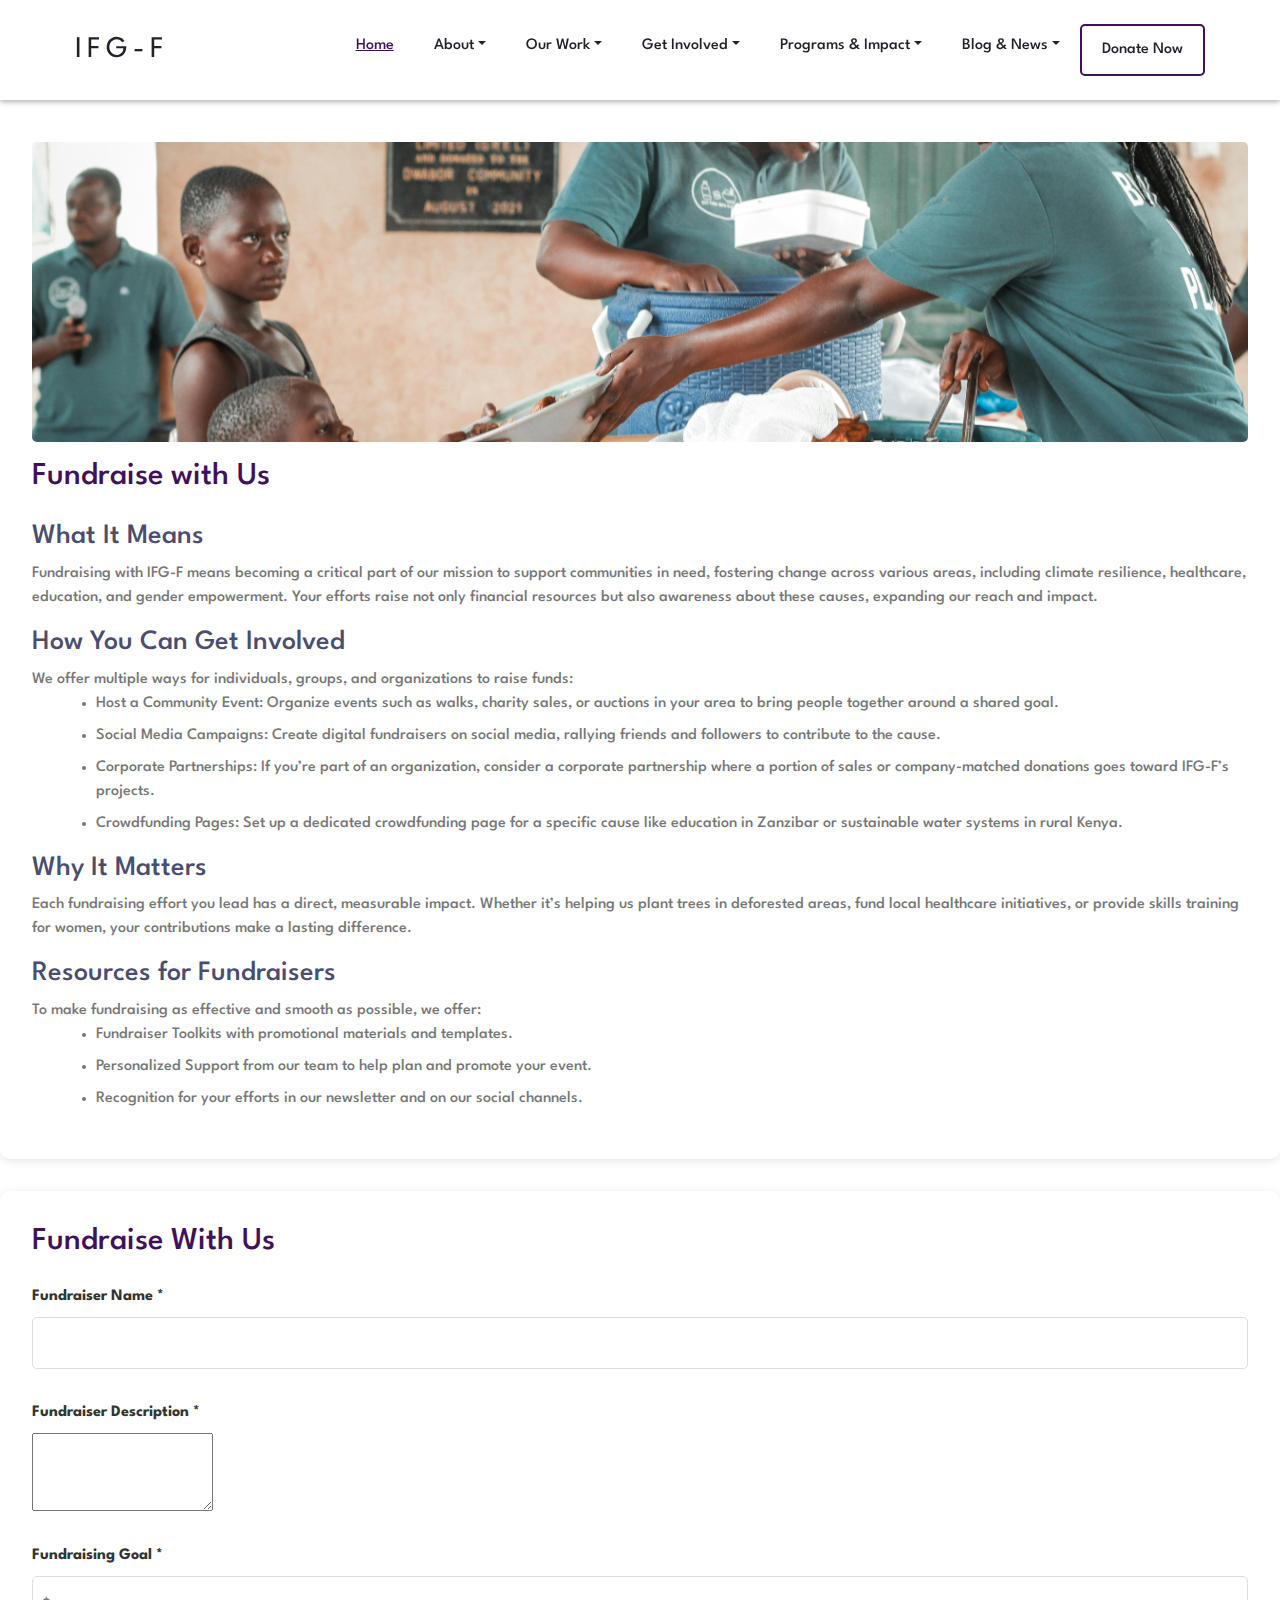
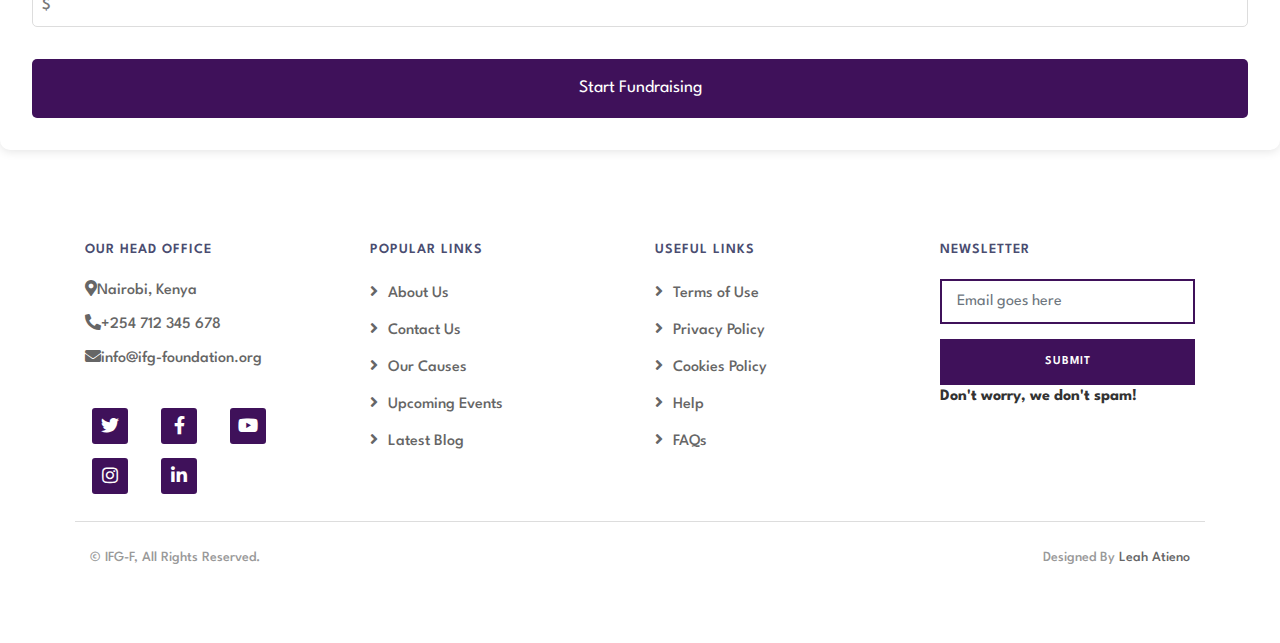
<file: fundraise.html>
<!DOCTYPE html>
<html lang="en">
    <head>
        <meta charset="utf-8">
        <title>Impact For Good Foundation</title>
        <meta content="width=device-width, initial-scale=1.0" name="viewport">
        <meta content="Impact For Good Foundation" name="keywords">
        <meta content="Impact For Good Foundation" name="description">

        <!-- Favicon -->
        <link href="img/favicon.ico" rel="icon">

        <!-- Google Font -->
        <link href="https://fonts.googleapis.com/css2?family=Spartan:wght@100;200;300;400;500;600;700;800;900&display=swap" rel="stylesheet">
        
        <!-- CSS Libraries -->
        <link href="https://stackpath.bootstrapcdn.com/bootstrap/4.4.1/css/bootstrap.min.css" rel="stylesheet">
        <link href="https://cdnjs.cloudflare.com/ajax/libs/font-awesome/5.10.0/css/all.min.css" rel="stylesheet">
        <link href="lib/flaticon/font/flaticon.css" rel="stylesheet">
        <link href="lib/animate/animate.min.css" rel="stylesheet">
        <link href="lib/owlcarousel/assets/owl.carousel.min.css" rel="stylesheet">

        <!-- Template Stylesheet -->
        <link href="css/style.css" rel="stylesheet">
    </head>

    <body>

        <!-- Nav Bar Start -->
        <div class="navbar navbar-expand-lg bg-dark navbar-dark">
            <div class="container-fluid">
                <a href="index.html" class="navbar-brand">IFG-F</a>
                <button type="button" class="navbar-toggler" data-toggle="collapse" data-target="#navbarCollapse">
                    <span class="navbar-toggler-icon"></span>
                </button>

                <div class="collapse navbar-collapse justify-content-between" id="navbarCollapse">
                    <div class="navbar-nav ml-auto">
                        <a href="index.html" class="nav-item nav-link active">Home</a>
                        

                        <div class="nav-item dropdown">

                            <a href="#" class="nav-link dropdown-toggle" data-toggle="dropdown">About</a>
                            <div class="dropdown-menu">
                                <a href="about.html#our-story" class="dropdown-item">Our Story</a>
                                <a href="about.html#mission-&-vision" class="dropdown-item">Mission & Vision</a>
                                <a href="about.html#our-team" class="dropdown-item">Our Team</a>
                                <a href="about.html#partners" class="dropdown-item">Partners</a>
                            </div>
                        </div>

                        <div class="nav-item dropdown">
                            <a href="#" class="nav-link dropdown-toggle" data-toggle="dropdown">Our Work</a>
                            <div class="dropdown-menu">
                                <a href="single.html#climate-action" class="dropdown-item">Climate Action</a>
                                <a href="single.html#education-initiatives" class="dropdown-item">Education Initiatives</a>
                                <a href="single.html#healthcare-programs" class="dropdown-item">Healthcare Programs</a>
                                <a href="single.html#social-empowerment" class="dropdown-item">Social Empowerment</a>
                                <a href="single.html#community-development" class="dropdown-item">Community Development</a>
                            </div>
                        </div>
                        

                        <div class="nav-item dropdown">

                            <a href="#" class="nav-link dropdown-toggle" data-toggle="dropdown">Get Involved</a>
                            <div class="dropdown-menu">
                                <a href="donate.html" class="dropdown-item">Donate</a>
                                <a href="volunteer.html" class="dropdown-item">Become a Volunteer</a>
                                <a href="fundraise.html" class="dropdown-item">Fundraise with Us</a>
                                <a href="member.html" class="dropdown-item">Membership</a>
                            </div>
                        </div>

                        <div class="nav-item dropdown">
                            <a href="#" class="nav-link dropdown-toggle" data-toggle="dropdown">Programs & Impact</a>
                            <div class="dropdown-menu">
                                <a href="service.html" class="dropdown-item">Current Projects</a>
                                <a href="service.html" class="dropdown-item">Case Studies</a>
                                <a href="service.html" class="dropdown-item">Impact Stories</a>
                                <a href="causes.html" class="dropdown-item">Causes</a>
                            </div>
                        </div>

                        <div class="nav-item dropdown">
                            <a href="#" class="nav-link dropdown-toggle" data-toggle="dropdown">Blog & News</a>
                            <div class="dropdown-menu">
                                <a href="event.html" class="dropdown-item">Current Projects</a>
                                <a href="single.html" class="dropdown-item">Case Studies</a>
                                <a href="blog.html" class="dropdown-item">Impact Stories</a>
                            </div>
                        </div>
                                               
                        <div class="carousel-btn">
                            <a class="btn btn-custom" href="donate.html">Donate Now</a>
                        </div>
                    </div>
                </div>
            </div>
        </div>
        <!-- Nav Bar End -->


        <!-- Fundraise with Us background -->
        
        <section class="fundraise-section">
            
            <div class="story-image">
                <img src="img/donation-1a.jpg" alt="Impact Story" style="width:100%; height:100%; object-fit:cover;">
            </div>
            <h2>Fundraise with Us</h2>
            <div>
                <h3>What It Means</h3>
                <p>Fundraising with IFG-F means becoming a critical part of our mission to support communities in need, fostering change across various areas, including climate resilience, healthcare, education, and gender empowerment. Your efforts raise not only financial resources but also awareness about these causes, expanding our reach and impact.</p>
                <h3 style="margin-top: 1rem">How You Can Get Involved</h3>
                <div class="impact-list>
                    <h3 style="color: #E6007E; margin-bottom: 1rem">We offer multiple ways for individuals, groups, and organizations to raise funds:</h3>
                    <ul style="margin-left: 1.5rem;">
                        <li style="margin-bottom: 0.5rem">Host a Community Event: Organize events such as walks, charity sales, or auctions in your area to bring people together around a shared goal.</li>
                        <li style="margin-bottom: 0.5rem">Social Media Campaigns: Create digital fundraisers on social media, rallying friends and followers to contribute to the cause.</li>
                        <li style="margin-bottom: 0.5rem">Corporate Partnerships: If you’re part of an organization, consider a corporate partnership where a portion of sales or company-matched donations goes toward IFG-F’s projects.</li>
                        <li style="margin-bottom: 0.5rem">Crowdfunding Pages: Set up a dedicated crowdfunding page for a specific cause like education in Zanzibar or sustainable water systems in rural Kenya.</li>
                    </ul>
                </div>
                <h3>Why It Matters</h3>
                <p>Each fundraising effort you lead has a direct, measurable impact. Whether it’s helping us plant trees in deforested areas, fund local healthcare initiatives, or provide skills training for women, your contributions make a lasting difference.</p>
                <h3>Resources for Fundraisers</h3>
                <div class="impact-list>
                    <h3 style="color: #E6007E; margin-bottom: 1rem">To make fundraising as effective and smooth as possible, we offer:</h3>
                    <ul style="margin-left: 1.5rem;">
                        <li style="margin-bottom: 0.5rem">Fundraiser Toolkits with promotional materials and templates.</li>
                        <li style="margin-bottom: 0.5rem">Personalized Support from our team to help plan and promote your event.</li>
                        <li style="margin-bottom: 0.5rem">Recognition for your efforts in our newsletter and on our social channels.</li>
                    </ul>
                </div>
            </div>             
        </section>
        <!-- Fundraise with Us background -->

        <!-- fundraise Form Section -->
        <section class="fundraise-section">
            <h2>Fundraise With Us</h2>
            <form id="fundraiserForm" onsubmit="return validateFundraiserForm(event)">
                <div class="form-group">
                    <label for="name">Fundraiser Name *</label>
                    <input type="text" id="name" required>
                </div>
                <div class="form-group">
                    <label for="description">Fundraiser Description *</label>
                    <textarea id="description" rows="3" required></textarea>
                </div>
                <div class="form-group">
                    <label for="goal">Fundraising Goal *</label>
                    <div class="currency-input">
                        <span class="currency-symbol">$</span>
                        <input type="number" id="goal" class="amount-input" required min="100">
                    </div>
                </div>
                <button type="submit" class="submit-btn">Start Fundraising</button>
            </form>
        </section>
        <!-- fundraise Form Section end -->            
        

        <!-- Footer Start -->
        <div class="footer">
            <div class="container">
                <div class="row">
                    <div class="col-lg-3 col-md-6">
                        <div class="footer-contact">
                            <h2>Our Head Office</h2>
                            <p><i class="fa fa-map-marker-alt"></i>Nairobi, Kenya</p>
                            <p><i class="fa fa-phone-alt"></i>+254 712 345 678</p>
                            <p><i class="fa fa-envelope"></i>info@ifg-foundation.org</p>
                            <div class="footer-social">
                                <a class="btn btn-custom" href="#"><i class="fab fa-twitter"></i></a>
                                <a class="btn btn-custom" href="#"><i class="fab fa-facebook-f"></i></a>
                                <a class="btn btn-custom" href="#"><i class="fab fa-youtube"></i></a>
                                <a class="btn btn-custom" href="#"><i class="fab fa-instagram"></i></a>
                                <a class="btn btn-custom" href="#"><i class="fab fa-linkedin-in"></i></a>
                            </div>
                        </div>
                    </div>
                    <div class="col-lg-3 col-md-6">
                        <div class="footer-link">
                            <h2>Popular Links</h2>
                            <a href="about.html">About Us</a>
                            <a href="contact.html">Contact Us</a>
                            <a href="causes.html">Our Causes</a>
                            <a href="events.html">Upcoming Events</a>
                            <a href="blog.html">Latest Blog</a>
                        </div>
                    </div>
                    <div class="col-lg-3 col-md-6">
                        <div class="footer-link">
                            <h2>Useful Links</h2>
                            <a href="terms.html">Terms of Use</a>
                            <a href="privacy.html">Privacy Policy</a>
                            <a href="cookies.html">Cookies Policy</a>
                            <a href="help.html">Help</a>
                            <a href="faq.html">FAQs</a>
                        </div>
                    </div>
                    <div class="col-lg-3 col-md-6">
                        <div class="footer-newsletter">
                            <h2>Newsletter</h2>
                            <form>
                                <input class="form-control" placeholder="Email goes here">
                                <button class="btn btn-custom">Submit</button>
                                <label>Don't worry, we don't spam!</label>
                            </form>
                        </div>
                    </div>
                </div>
            </div>
            <div class="container copyright">
                <div class="row">
                    <div class="col-md-6">
                        <p>&copy; IFG-F, All Rights Reserved.</p>
                    </div>
                    <div class="col-md-6">
                        <p>Designed By <a href="#">Leah Atieno</a></p>
                    </div>
                </div>
            </div>
        </div>
        <!-- Footer End -->

        
        <!-- Back to top button -->
        <a href="#" class="back-to-top"><i class="fa fa-chevron-up"></i></a>
        
        <!-- Pre Loader -->
        <div id="loader" class="show">
            <div class="loader"></div>
        </div>

        <!-- JavaScript Libraries -->
        <script src="https://code.jquery.com/jquery-3.4.1.min.js"></script>
        <script src="https://stackpath.bootstrapcdn.com/bootstrap/4.4.1/js/bootstrap.bundle.min.js"></script>
        <script src="lib/easing/easing.min.js"></script>
        <script src="lib/owlcarousel/owl.carousel.min.js"></script>
        <script src="lib/waypoints/waypoints.min.js"></script>
        <script src="lib/counterup/counterup.min.js"></script>
        <script src="lib/parallax/parallax.min.js"></script>
        
        <!-- Contact Javascript File -->
        <script src="mail/jqBootstrapValidation.min.js"></script>
        <script src="mail/contact.js"></script>

        <!-- Template Javascript -->
        <script src="js/main.js"></script>
    </body>
</html>
</file>
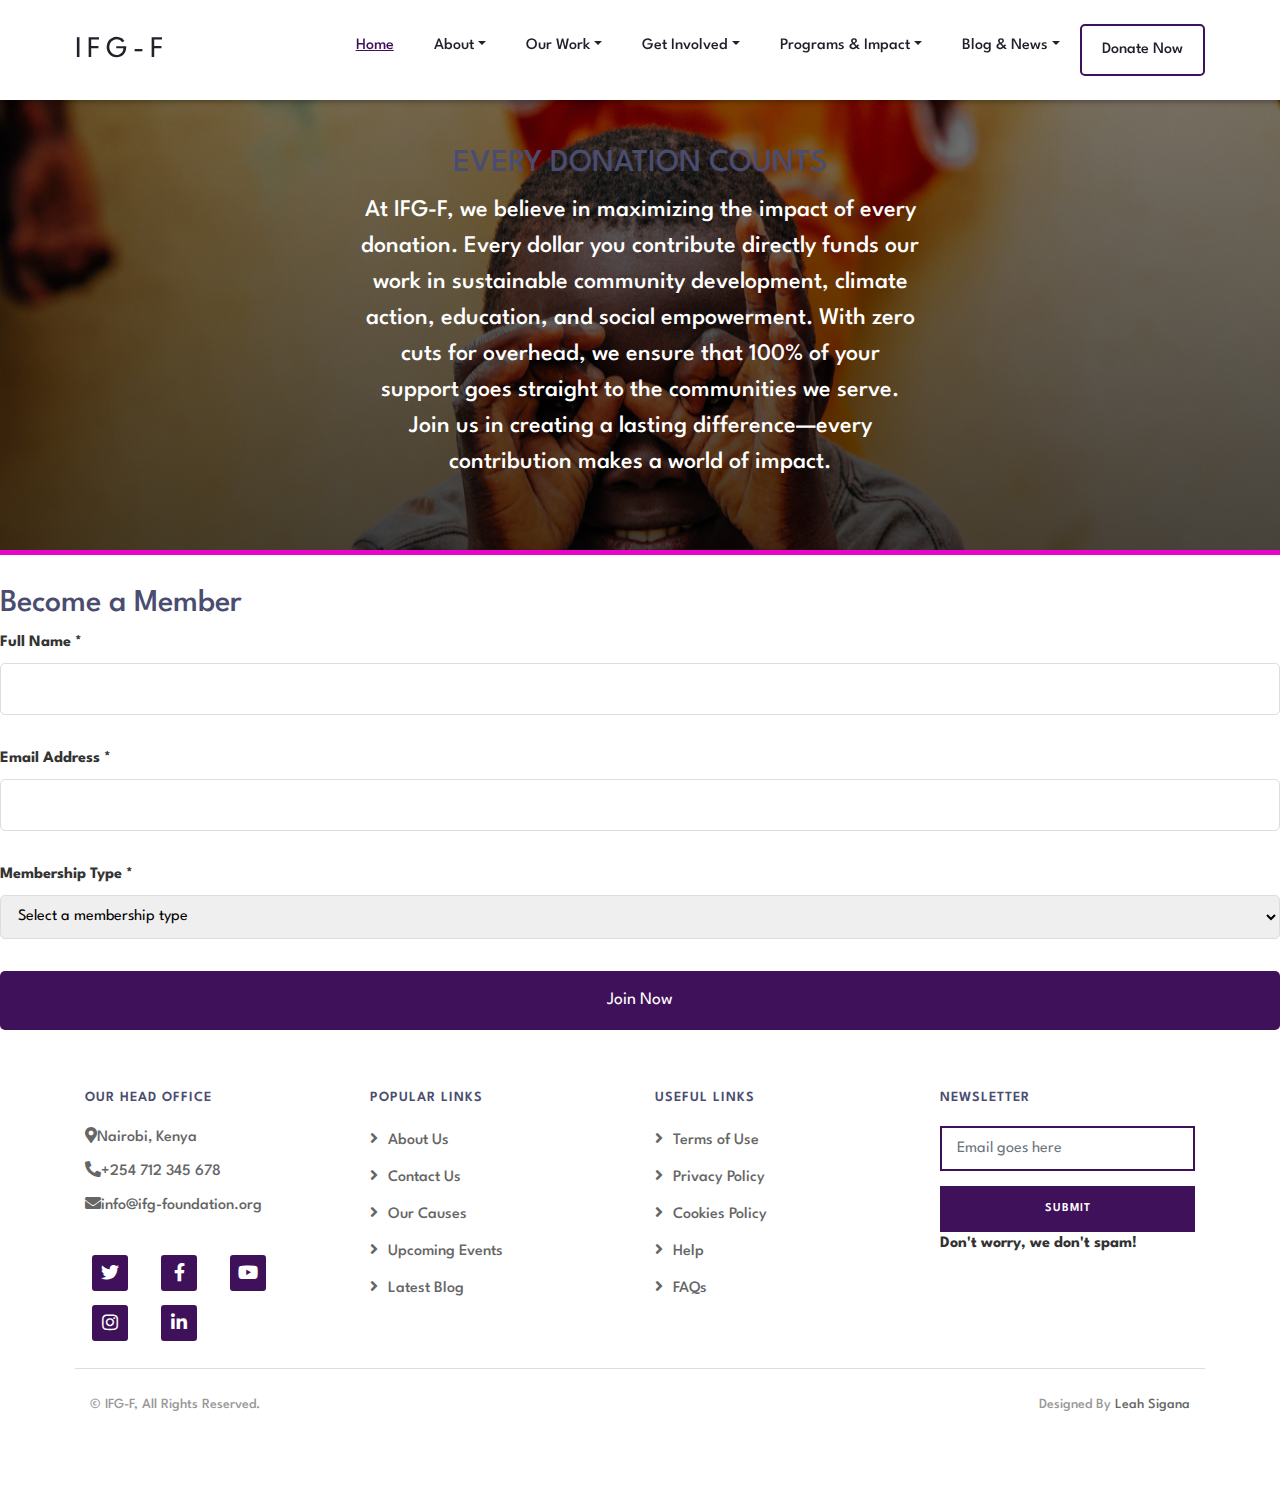
<file: member.html>
<!DOCTYPE html>
<html lang="en">
    <head>
        <meta charset="utf-8">
        <title>Impact For Good Foundation</title>
        <meta content="width=device-width, initial-scale=1.0" name="viewport">
        <meta content="Impact For Good Foundation" name="keywords">
        <meta content="Impact For Good Foundation" name="description">

        <!-- Favicon -->
        <link href="img/favicon.ico" rel="icon">

        <!-- Google Font -->
        <link href="https://fonts.googleapis.com/css2?family=Spartan:wght@100;200;300;400;500;600;700;800;900&display=swap" rel="stylesheet">
        
        <!-- CSS Libraries -->
        <link href="https://stackpath.bootstrapcdn.com/bootstrap/4.4.1/css/bootstrap.min.css" rel="stylesheet">
        <link href="https://cdnjs.cloudflare.com/ajax/libs/font-awesome/5.10.0/css/all.min.css" rel="stylesheet">
        <link href="lib/flaticon/font/flaticon.css" rel="stylesheet">
        <link href="lib/animate/animate.min.css" rel="stylesheet">
        <link href="lib/owlcarousel/assets/owl.carousel.min.css" rel="stylesheet">

        <!-- Template Stylesheet -->
        <link href="css/style.css" rel="stylesheet">
    </head>

    <body>

        <!-- Nav Bar Start -->
        <div class="navbar navbar-expand-lg bg-dark navbar-dark">
            <div class="container-fluid">
                <a href="index.html" class="navbar-brand">IFG-F</a>
                <button type="button" class="navbar-toggler" data-toggle="collapse" data-target="#navbarCollapse">
                    <span class="navbar-toggler-icon"></span>
                </button>

                <div class="collapse navbar-collapse justify-content-between" id="navbarCollapse">
                    <div class="navbar-nav ml-auto">
                        <a href="index.html" class="nav-item nav-link active">Home</a>
                        

                        <div class="nav-item dropdown">

                            <a href="#" class="nav-link dropdown-toggle" data-toggle="dropdown">About</a>
                            <div class="dropdown-menu">
                                <a href="about.html#our-story" class="dropdown-item">Our Story</a>
                                <a href="about.html#mission-&-vision" class="dropdown-item">Mission & Vision</a>
                                <a href="about.html#our-team" class="dropdown-item">Our Team</a>
                                <a href="about.html#partners" class="dropdown-item">Partners</a>
                            </div>
                        </div>

                        <div class="nav-item dropdown">
                            <a href="#" class="nav-link dropdown-toggle" data-toggle="dropdown">Our Work</a>
                            <div class="dropdown-menu">
                                <a href="single.html#climate-action" class="dropdown-item">Climate Action</a>
                                <a href="single.html#education-initiatives" class="dropdown-item">Education Initiatives</a>
                                <a href="single.html#healthcare-programs" class="dropdown-item">Healthcare Programs</a>
                                <a href="single.html#social-empowerment" class="dropdown-item">Social Empowerment</a>
                                <a href="single.html#community-development" class="dropdown-item">Community Development</a>
                            </div>
                        </div>
                        

                        <div class="nav-item dropdown">

                            <a href="#" class="nav-link dropdown-toggle" data-toggle="dropdown">Get Involved</a>
                            <div class="dropdown-menu">
                                <a href="donate.html" class="dropdown-item">Donate</a>
                                <a href="volunteer.html" class="dropdown-item">Become a Volunteer</a>
                                <a href="fundraise.html" class="dropdown-item">Fundraise with Us</a>
                                <a href="member.html" class="dropdown-item">Membership</a>
                            </div>
                        </div>

                        <div class="nav-item dropdown">
                            <a href="#" class="nav-link dropdown-toggle" data-toggle="dropdown">Programs & Impact</a>
                            <div class="dropdown-menu">
                                <a href="service.html" class="dropdown-item">Current Projects</a>
                                <a href="service.html" class="dropdown-item">Case Studies</a>
                                <a href="service.html" class="dropdown-item">Impact Stories</a>
                                <a href="causes.html" class="dropdown-item">Causes</a>
                            </div>
                        </div>

                        <div class="nav-item dropdown">
                            <a href="#" class="nav-link dropdown-toggle" data-toggle="dropdown">Blog & News</a>
                            <div class="dropdown-menu">
                                <a href="event.html" class="dropdown-item">Current Projects</a>
                                <a href="single.html" class="dropdown-item">Case Studies</a>
                                <a href="blog.html" class="dropdown-item">Impact Stories</a>
                            </div>
                        </div>
                                               
                        <div class="carousel-btn">
                            <a class="btn btn-custom" href="donate.html">Donate Now</a>
                        </div>
                    </div>
                </div>
            </div>
        </div>
        <!-- Nav Bar End -->
        <!-- Carousel Start -->
        <div class="carousel">
            <div class="container-fluid">
                <div class="owl-carousel">
                    <div class="carousel-item">
                        <div class="carousel-img">
                            <img src="img/carousel-1a.jpg" alt="Image">
                        </div>
                        <div class="carousel-text">

                            <h2>EVERY DONATION COUNTS</h2>
                            <p>
                                At IFG-F, we believe in maximizing the impact of every donation. Every dollar you contribute directly funds our work in sustainable community development, climate action, education, and social empowerment. With zero cuts for overhead, we ensure that 100% of your support goes straight to the communities we serve. Join us in creating a lasting difference—every contribution makes a world of impact.
                            </p>

                        </div>
                    </div>
                </div>
            </div>
        </div>
        <!-- Carousel End -->
        <!-- Become a Member Section -->
        <section class="section">
            <h2>Become a Member</h2>
            <form id="membershipForm" onsubmit="return validateMembershipForm(event)">
                <div class="form-group">
                    <label for="name">Full Name *</label>
                    <input type="text" id="name" required>
                </div>
                <div class="form-group">
                    <label for="email">Email Address *</label>
                    <input type="email" id="email" required>
                </div>
                <div class="form-group">
                    <label for="membershipType">Membership Type *</label>
                    <select id="membershipType" required>
                        <option value="">Select a membership type</option>
                        <option value="basic">Basic ($10/month)</option>
                        <option value="premium">Premium ($25/month)</option>
                        <option value="lifetime">Lifetime ($500 one-time)</option>
                    </select>
                </div>
                <button type="submit" class="submit-btn">Join Now</button>
            </form>
        </section>

        <!-- Footer Start -->
        <div class="footer">
            <div class="container">
                <div class="row">
                    <div class="col-lg-3 col-md-6">
                        <div class="footer-contact">
                            <h2>Our Head Office</h2>
                            <p><i class="fa fa-map-marker-alt"></i>Nairobi, Kenya</p>
                            <p><i class="fa fa-phone-alt"></i>+254 712 345 678</p>
                            <p><i class="fa fa-envelope"></i>info@ifg-foundation.org</p>
                            <div class="footer-social">
                                <a class="btn btn-custom" href="#"><i class="fab fa-twitter"></i></a>
                                <a class="btn btn-custom" href="#"><i class="fab fa-facebook-f"></i></a>
                                <a class="btn btn-custom" href="#"><i class="fab fa-youtube"></i></a>
                                <a class="btn btn-custom" href="#"><i class="fab fa-instagram"></i></a>
                                <a class="btn btn-custom" href="#"><i class="fab fa-linkedin-in"></i></a>
                            </div>
                        </div>
                    </div>
                    <div class="col-lg-3 col-md-6">
                        <div class="footer-link">
                            <h2>Popular Links</h2>
                            <a href="about.html">About Us</a>
                            <a href="contact.html">Contact Us</a>
                            <a href="causes.html">Our Causes</a>
                            <a href="events.html">Upcoming Events</a>
                            <a href="blog.html">Latest Blog</a>
                        </div>
                    </div>
                    <div class="col-lg-3 col-md-6">
                        <div class="footer-link">
                            <h2>Useful Links</h2>
                            <a href="terms.html">Terms of Use</a>
                            <a href="privacy.html">Privacy Policy</a>
                            <a href="cookies.html">Cookies Policy</a>
                            <a href="help.html">Help</a>
                            <a href="faq.html">FAQs</a>
                        </div>
                    </div>
                    <div class="col-lg-3 col-md-6">
                        <div class="footer-newsletter">
                            <h2>Newsletter</h2>
                            <form>
                                <input class="form-control" placeholder="Email goes here">
                                <button class="btn btn-custom">Submit</button>
                                <label>Don't worry, we don't spam!</label>
                            </form>
                        </div>
                    </div>
                </div>
            </div>
            <div class="container copyright">
                <div class="row">
                    <div class="col-md-6">
                        <p>&copy; IFG-F, All Rights Reserved.</p>
                    </div>
                    <div class="col-md-6">
                        <p>Designed By <a href="#">Leah Sigana</a></p>
                    </div>
                </div>
            </div>
        </div>
        <!-- Footer End -->

        
        <!-- Back to top button -->
        <a href="#" class="back-to-top"><i class="fa fa-chevron-up"></i></a>
        
        <!-- Pre Loader -->
        <div id="loader" class="show">
            <div class="loader"></div>
        </div>

        <!-- JavaScript Libraries -->
        <script src="https://code.jquery.com/jquery-3.4.1.min.js"></script>
        <script src="https://stackpath.bootstrapcdn.com/bootstrap/4.4.1/js/bootstrap.bundle.min.js"></script>
        <script src="lib/easing/easing.min.js"></script>
        <script src="lib/owlcarousel/owl.carousel.min.js"></script>
        <script src="lib/waypoints/waypoints.min.js"></script>
        <script src="lib/counterup/counterup.min.js"></script>
        <script src="lib/parallax/parallax.min.js"></script>
        
        <!-- Contact Javascript File -->
        <script src="mail/jqBootstrapValidation.min.js"></script>
        <script src="mail/contact.js"></script>

        <!-- Template Javascript -->
        <script src="js/main.js"></script>
    </body>
</html>
</file>
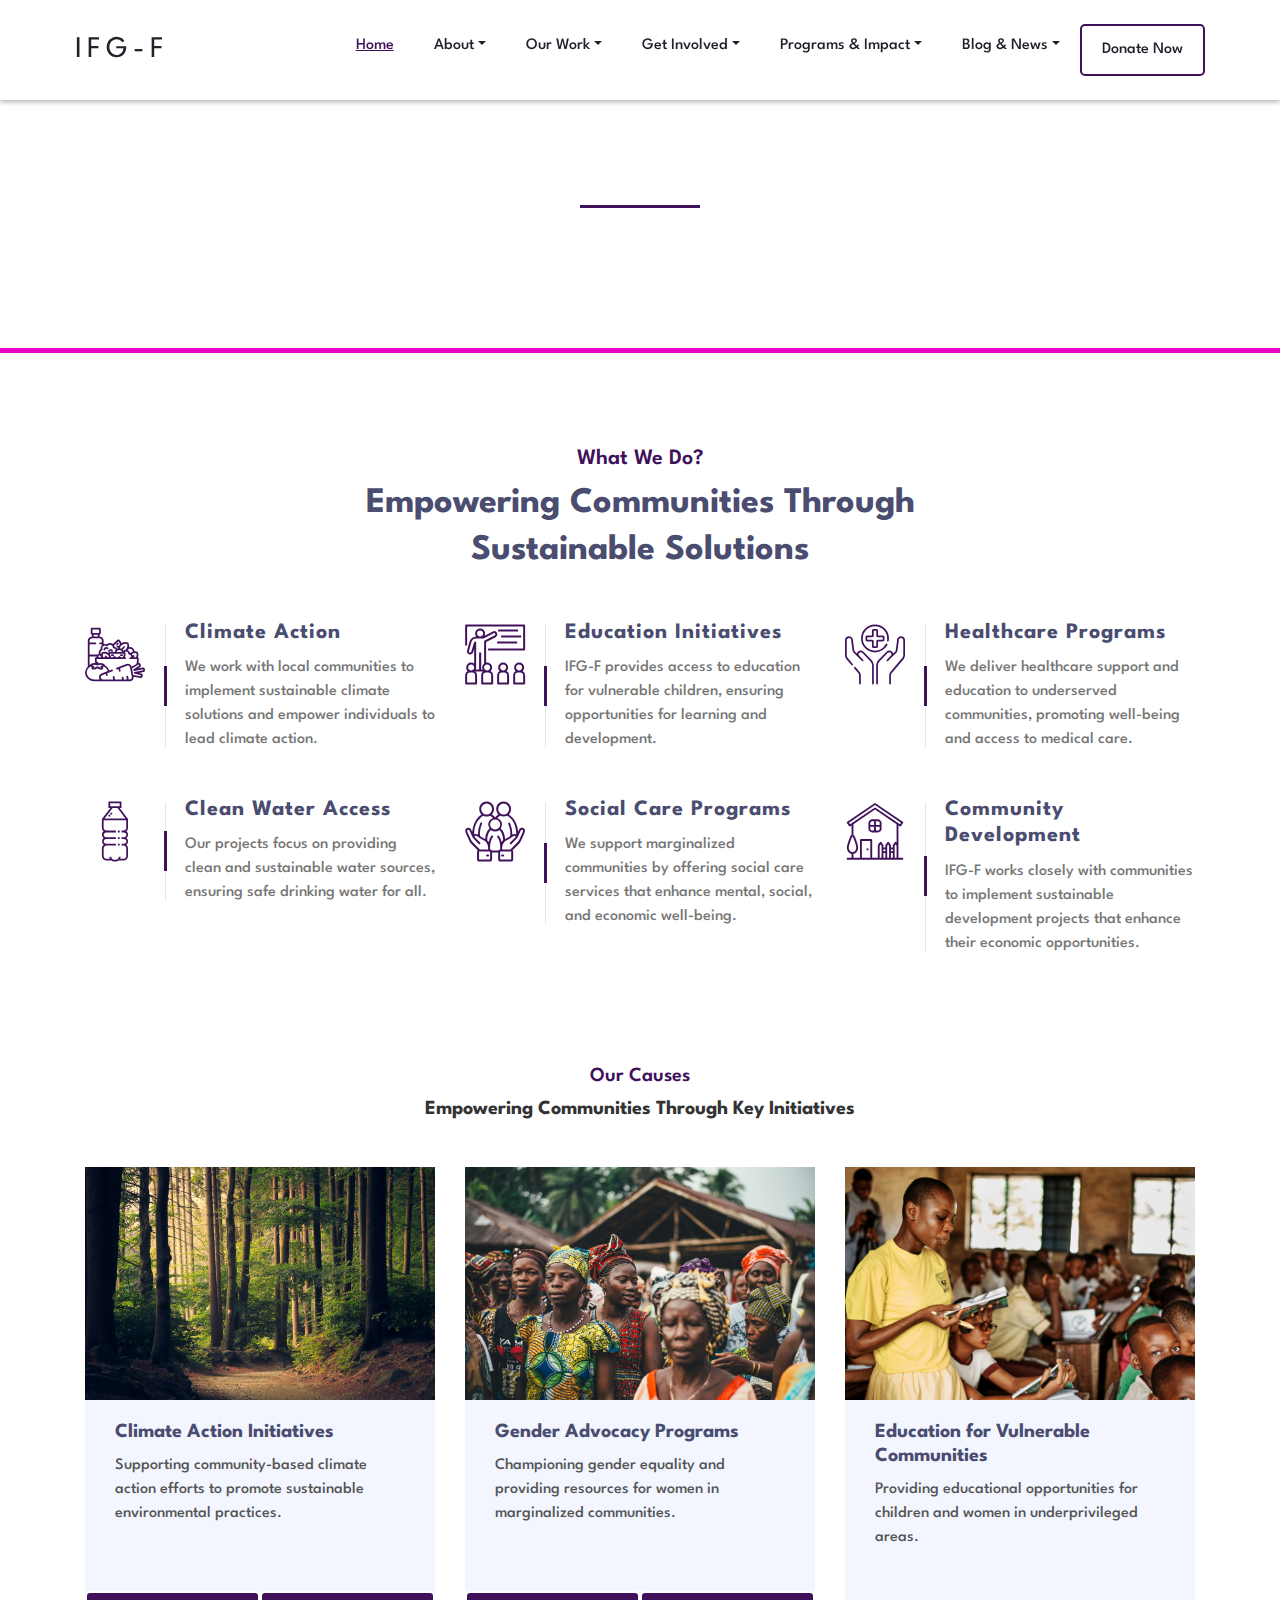
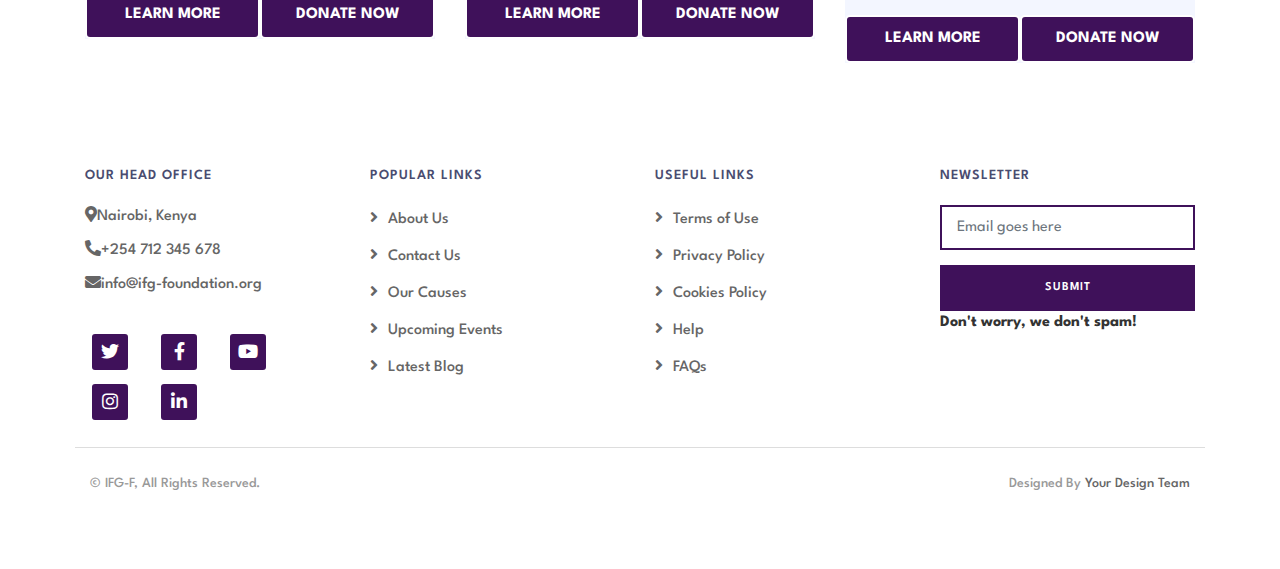
<file: service.html>
<!DOCTYPE html>
<html lang="en">
    <head>
        <meta charset="utf-8">
        <title>Impact For Good Foundation</title>
        <meta content="width=device-width, initial-scale=1.0" name="viewport">
        <meta content="Impact For Good Foundation" name="keywords">
        <meta content="Impact For Good Foundation" name="description">

        <!-- Favicon -->
        <link href="img/favicon.ico" rel="icon">

        <!-- Google Font -->
        <link href="https://fonts.googleapis.com/css2?family=Spartan:wght@100;200;300;400;500;600;700;800;900&display=swap" rel="stylesheet">
        
        <!-- CSS Libraries -->
        <link href="https://stackpath.bootstrapcdn.com/bootstrap/4.4.1/css/bootstrap.min.css" rel="stylesheet">
        <link href="https://cdnjs.cloudflare.com/ajax/libs/font-awesome/5.10.0/css/all.min.css" rel="stylesheet">
        <link href="lib/flaticon/font/flaticon.css" rel="stylesheet">
        <link href="lib/animate/animate.min.css" rel="stylesheet">
        <link href="lib/owlcarousel/assets/owl.carousel.min.css" rel="stylesheet">

        <!-- Template Stylesheet -->
        <link href="css/style.css" rel="stylesheet">
    </head>

    <body>
         <!-- Nav Bar Start -->
         <div class="navbar navbar-expand-lg bg-dark navbar-dark">
            <div class="container-fluid">
                <a href="index.html" class="navbar-brand">IFG-F</a>
                <button type="button" class="navbar-toggler" data-toggle="collapse" data-target="#navbarCollapse">
                    <span class="navbar-toggler-icon"></span>
                </button>

                <div class="collapse navbar-collapse justify-content-between" id="navbarCollapse">
                    <div class="navbar-nav ml-auto">
                        <a href="index.html" class="nav-item nav-link active">Home</a>
                        

                        <div class="nav-item dropdown">

                            <a href="#" class="nav-link dropdown-toggle" data-toggle="dropdown">About</a>
                            <div class="dropdown-menu">
                                <a href="about.html#our-story" class="dropdown-item">Our Story</a>
                                <a href="about.html#mission-&-vision" class="dropdown-item">Mission & Vision</a>
                                <a href="about.html#our-team" class="dropdown-item">Our Team</a>
                                <a href="about.html#partners" class="dropdown-item">Partners</a>
                            </div>
                        </div>

                        <div class="nav-item dropdown">

                            <a href="#" class="nav-link dropdown-toggle" data-toggle="dropdown">Our Work</a>
                            <div class="dropdown-menu">
                                <a href="single.html" class="dropdown-item">Climate Action</a>
                                <a href="single.html" class="dropdown-item">Education Initiatives</a>
                                <a href="single.html" class="dropdown-item">Healthcare Programs</a>
                                <a href="single.html" class="dropdown-item">Social Care & Empowerment</a>
                                <a href="single.html" class="dropdown-item">Community Development</a>
                            </div>
                        </div>

                        <div class="nav-item dropdown">

                            <a href="#" class="nav-link dropdown-toggle" data-toggle="dropdown">Get Involved</a>
                            <div class="dropdown-menu">
                                <a href="donate.html" class="dropdown-item">Donate</a>
                                <a href="volunteer.html" class="dropdown-item">Become a Volunteer</a>
                                <a href="fundraise.html" class="dropdown-item">Fundraise with Us</a>
                                <a href="member.html" class="dropdown-item">Membership</a>
                            </div>
                        </div>

                        <div class="nav-item dropdown">
                            <a href="#" class="nav-link dropdown-toggle" data-toggle="dropdown">Programs & Impact</a>
                            <div class="dropdown-menu">
                                <a href="service.html" class="dropdown-item">Current Projects</a>
                                <a href="service.html" class="dropdown-item">Case Studies</a>
                                <a href="service.html" class="dropdown-item">Impact Stories</a>
                                <a href="causes.html" class="dropdown-item">Causes</a>
                            </div>
                        </div>

                        <div class="nav-item dropdown">
                            <a href="#" class="nav-link dropdown-toggle" data-toggle="dropdown">Blog & News</a>
                            <div class="dropdown-menu">
                                <a href="event.html" class="dropdown-item">Current Projects</a>
                                <a href="blog.html" class="dropdown-item">Case Studies</a>
                                <a href="blog.html" class="dropdown-item">Impact Stories</a>
                            </div>
                        </div>
                                               
                        <div class="carousel-btn">
                            <a class="btn btn-custom" href="donate.html">Donate Now</a>
                        </div>
                    </div>
                </div>
            </div>
        </div>
        <!-- Nav Bar End -->
        
        
        
        <!-- Page Header Start -->
        <div class="page-header">
            <div class="container">
                <div class="row">
                    <div class="col-12">
                        <h2>Service</h2>
                    </div>
                    <div class="col-12">
                        <a href="">Home</a>
                        <a href="">Service</a>
                    </div>
                </div>
            </div>
        </div>
        <!-- Page Header End -->
        

        <!-- Service Start -->
        <div class="service">
            <div class="container">
                <div class="section-header text-center">
                    <p>What We Do?</p>
                    <h2>Empowering Communities Through Sustainable Solutions</h2>
                </div>
                <div class="row">
                    <div class="col-lg-4 col-md-6">
                        <div class="service-item">
                            <div class="service-icon">
                                <i class="flaticon-diet"></i>
                            </div>
                            <div class="service-text">
                                <h3>Climate Action</h3>
                                <p>We work with local communities to implement sustainable climate solutions and empower individuals to lead climate action.</p>
                            </div>
                        </div>
                    </div>
                    <div class="col-lg-4 col-md-6">
                        <div class="service-item">
                            <div class="service-icon">
                                <i class="flaticon-education"></i>
                            </div>
                            <div class="service-text">
                                <h3>Education Initiatives</h3>
                                <p>IFG-F provides access to education for vulnerable children, ensuring opportunities for learning and development.</p>
                            </div>
                        </div>
                    </div>
                    <div class="col-lg-4 col-md-6">
                        <div class="service-item">
                            <div class="service-icon">
                                <i class="flaticon-healthcare"></i>
                            </div>
                            <div class="service-text">
                                <h3>Healthcare Programs</h3>
                                <p>We deliver healthcare support and education to underserved communities, promoting well-being and access to medical care.</p>
                            </div>
                        </div>
                    </div>
                    <div class="col-lg-4 col-md-6">
                        <div class="service-item">
                            <div class="service-icon">
                                <i class="flaticon-water"></i>
                            </div>
                            <div class="service-text">
                                <h3>Clean Water Access</h3>
                                <p>Our projects focus on providing clean and sustainable water sources, ensuring safe drinking water for all.</p>
                            </div>
                        </div>
                    </div>
                    <div class="col-lg-4 col-md-6">
                        <div class="service-item">
                            <div class="service-icon">
                                <i class="flaticon-social-care"></i>
                            </div>
                            <div class="service-text">
                                <h3>Social Care Programs</h3>
                                <p>We support marginalized communities by offering social care services that enhance mental, social, and economic well-being.</p>
                            </div>
                        </div>
                    </div>
                    <div class="col-lg-4 col-md-6">
                        <div class="service-item">
                            <div class="service-icon">
                                <i class="flaticon-home"></i>
                            </div>
                            <div class="service-text">
                                <h3>Community Development</h3>
                                <p>IFG-F works closely with communities to implement sustainable development projects that enhance their economic opportunities.</p>
                            </div>
                        </div>
                    </div>
                </div>
            </div>
        </div>
        <!-- Service End -->


        <!-- Causes Start -->
        <div class="causes">
            <div class="container">
                <div class="section-header text-center">
                    <p>Our Causes</p>
                    <h2>Empowering Communities Through Key Initiatives</h2>
                </div>
                <div class="owl-carousel causes-carousel">
                    <div class="causes-item">
                        <div class="causes-img">
                            <img src="img/causes-1.jpg" alt="Image">
                        </div>
                        
                        <div class="causes-text">
                            <h3>Climate Action Initiatives</h3>
                            <p>Supporting community-based climate action efforts to promote sustainable environmental practices.</p>
                        </div>
                        <div class="causes-btn">
                            <a class="btn btn-custom" href="causes-detail.html">Learn More</a>
                            <a class="btn btn-custom" href="donate.html">Donate Now</a>
                        </div>
                    </div>
                    <div class="causes-item">
                        <div class="causes-img">
                            <img src="img/causes-2.jpg" alt="Image">
                        </div>
                        
                        <div class="causes-text">
                            <h3>Gender Advocacy Programs</h3>
                            <p>Championing gender equality and providing resources for women in marginalized communities.</p>
                        </div>
                        <div class="causes-btn">
                            <a class="btn btn-custom" href="causes-detail.html">Learn More</a>
                            <a class="btn btn-custom" href="donate.html">Donate Now</a>
                        </div>
                    </div>
                    <div class="causes-item">
                        <div class="causes-img">
                            <img src="img/causes-3.jpg" alt="Image">
                        </div>
                        
                        <div class="causes-text">
                            <h3>Education for Vulnerable Communities</h3>
                            <p>Providing educational opportunities for children and women in underprivileged areas.</p>
                        </div>
                        <div class="causes-btn">
                            <a class="btn btn-custom" href="causes-detail.html">Learn More</a>
                            <a class="btn btn-custom" href="donate.html">Donate Now</a>
                        </div>
                    </div>
                </div>
            </div>
        </div>
        <!-- Causes End -->

        <!-- Footer Start -->
        <div class="footer">
            <div class="container">
                <div class="row">
                    <div class="col-lg-3 col-md-6">
                        <div class="footer-contact">
                            <h2>Our Head Office</h2>
                            <p><i class="fa fa-map-marker-alt"></i>Nairobi, Kenya</p>
                            <p><i class="fa fa-phone-alt"></i>+254 712 345 678</p>
                            <p><i class="fa fa-envelope"></i>info@ifg-foundation.org</p>
                            <div class="footer-social">
                                <a class="btn btn-custom" href="#"><i class="fab fa-twitter"></i></a>
                                <a class="btn btn-custom" href="#"><i class="fab fa-facebook-f"></i></a>
                                <a class="btn btn-custom" href="#"><i class="fab fa-youtube"></i></a>
                                <a class="btn btn-custom" href="#"><i class="fab fa-instagram"></i></a>
                                <a class="btn btn-custom" href="#"><i class="fab fa-linkedin-in"></i></a>
                            </div>
                        </div>
                    </div>
                    <div class="col-lg-3 col-md-6">
                        <div class="footer-link">
                            <h2>Popular Links</h2>
                            <a href="about.html">About Us</a>
                            <a href="contact.html">Contact Us</a>
                            <a href="causes.html">Our Causes</a>
                            <a href="events.html">Upcoming Events</a>
                            <a href="blog.html">Latest Blog</a>
                        </div>
                    </div>
                    <div class="col-lg-3 col-md-6">
                        <div class="footer-link">
                            <h2>Useful Links</h2>
                            <a href="terms.html">Terms of Use</a>
                            <a href="privacy.html">Privacy Policy</a>
                            <a href="cookies.html">Cookies Policy</a>
                            <a href="help.html">Help</a>
                            <a href="faq.html">FAQs</a>
                        </div>
                    </div>
                    <div class="col-lg-3 col-md-6">
                        <div class="footer-newsletter">
                            <h2>Newsletter</h2>
                            <form>
                                <input class="form-control" placeholder="Email goes here">
                                <button class="btn btn-custom">Submit</button>
                                <label>Don't worry, we don't spam!</label>
                            </form>
                        </div>
                    </div>
                </div>
            </div>
            <div class="container copyright">
                <div class="row">
                    <div class="col-md-6">
                        <p>&copy; IFG-F, All Rights Reserved.</p>
                    </div>
                    <div class="col-md-6">
                        <p>Designed By <a href="#">Your Design Team</a></p>
                    </div>
                </div>
            </div>
        </div>
        <!-- Footer End -->

        <!-- Back to top button -->
        <a href="#" class="back-to-top"><i class="fa fa-chevron-up"></i></a>
        
        <!-- Pre Loader -->
        <div id="loader" class="show">
            <div class="loader"></div>
        </div>

        <!-- JavaScript Libraries -->
        <script src="https://code.jquery.com/jquery-3.4.1.min.js"></script>
        <script src="https://stackpath.bootstrapcdn.com/bootstrap/4.4.1/js/bootstrap.bundle.min.js"></script>
        <script src="lib/easing/easing.min.js"></script>
        <script src="lib/owlcarousel/owl.carousel.min.js"></script>
        <script src="lib/waypoints/waypoints.min.js"></script>
        <script src="lib/counterup/counterup.min.js"></script>
        <script src="lib/parallax/parallax.min.js"></script>
        
        <!-- Contact Javascript File -->
        <script src="mail/jqBootstrapValidation.min.js"></script>
        <script src="mail/contact.js"></script>

        <!-- Template Javascript -->
        <script src="js/main.js"></script>
    </body>
</html>
</file>
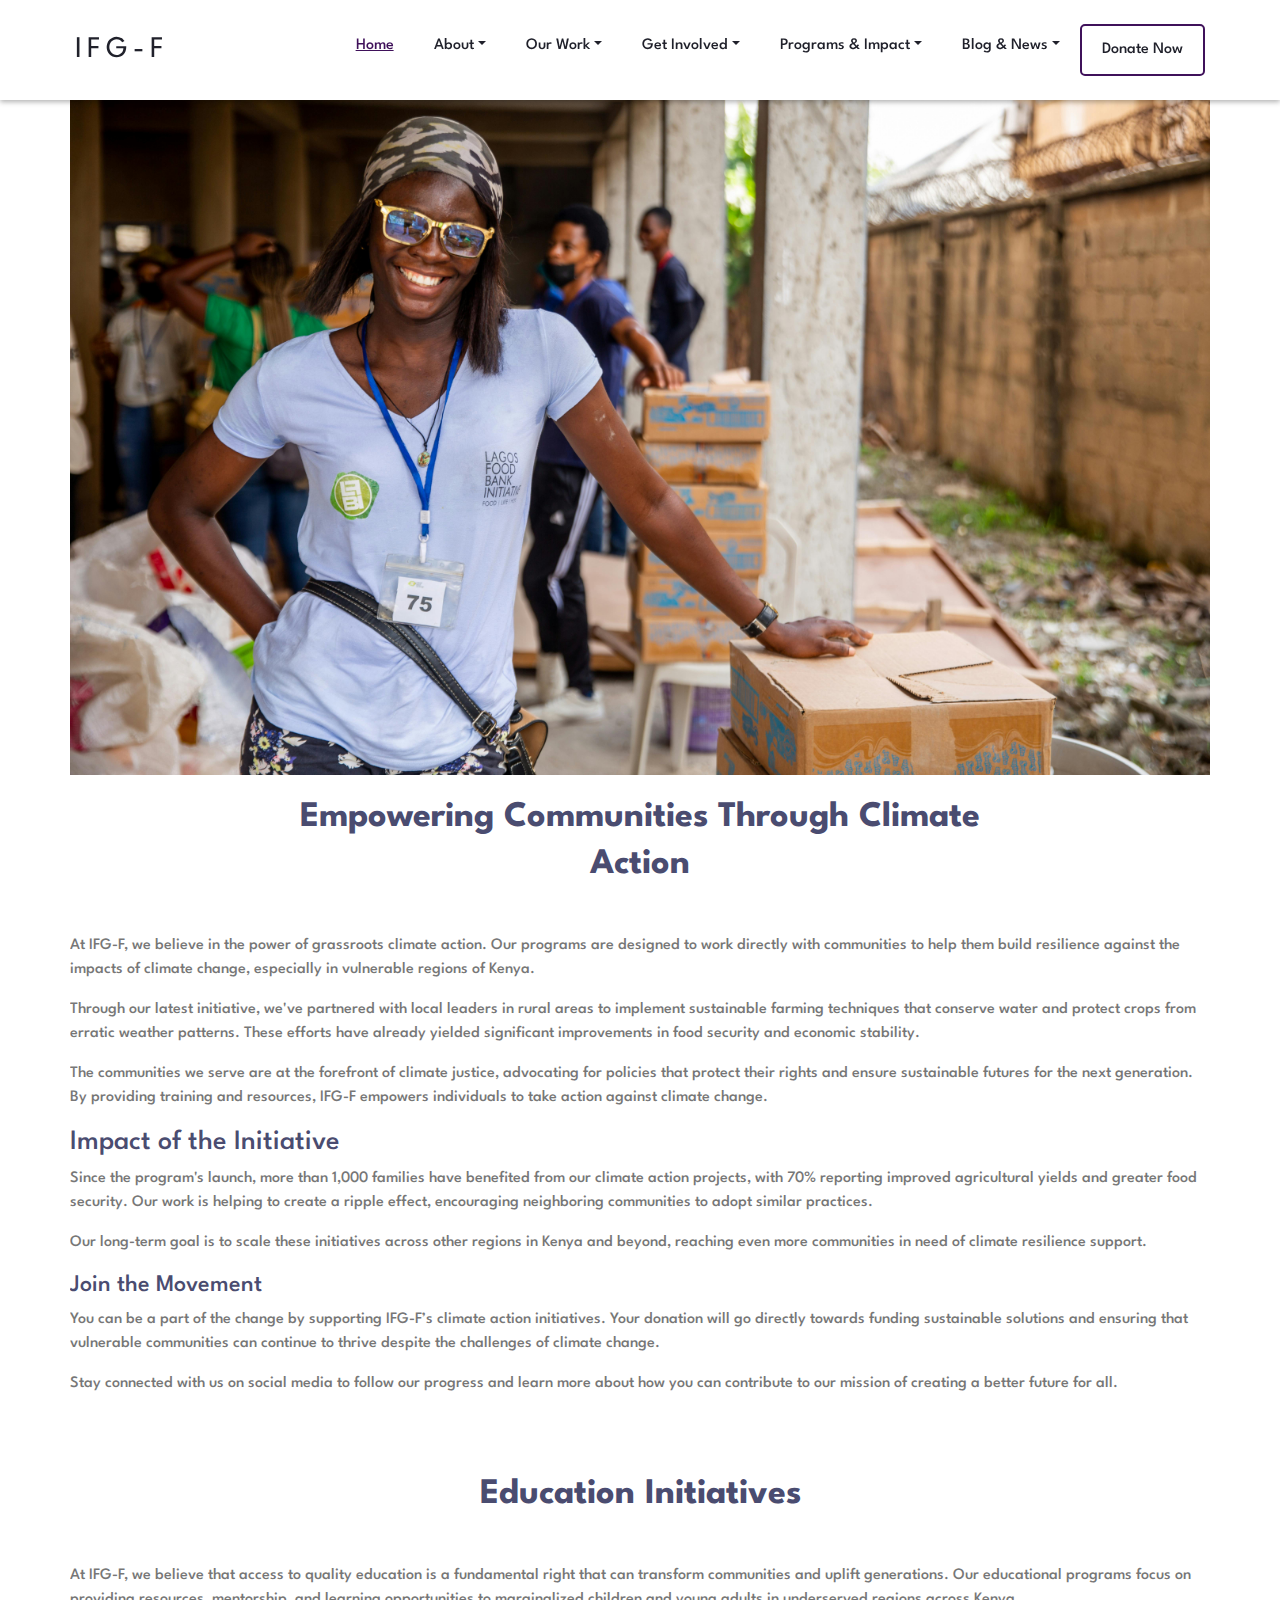
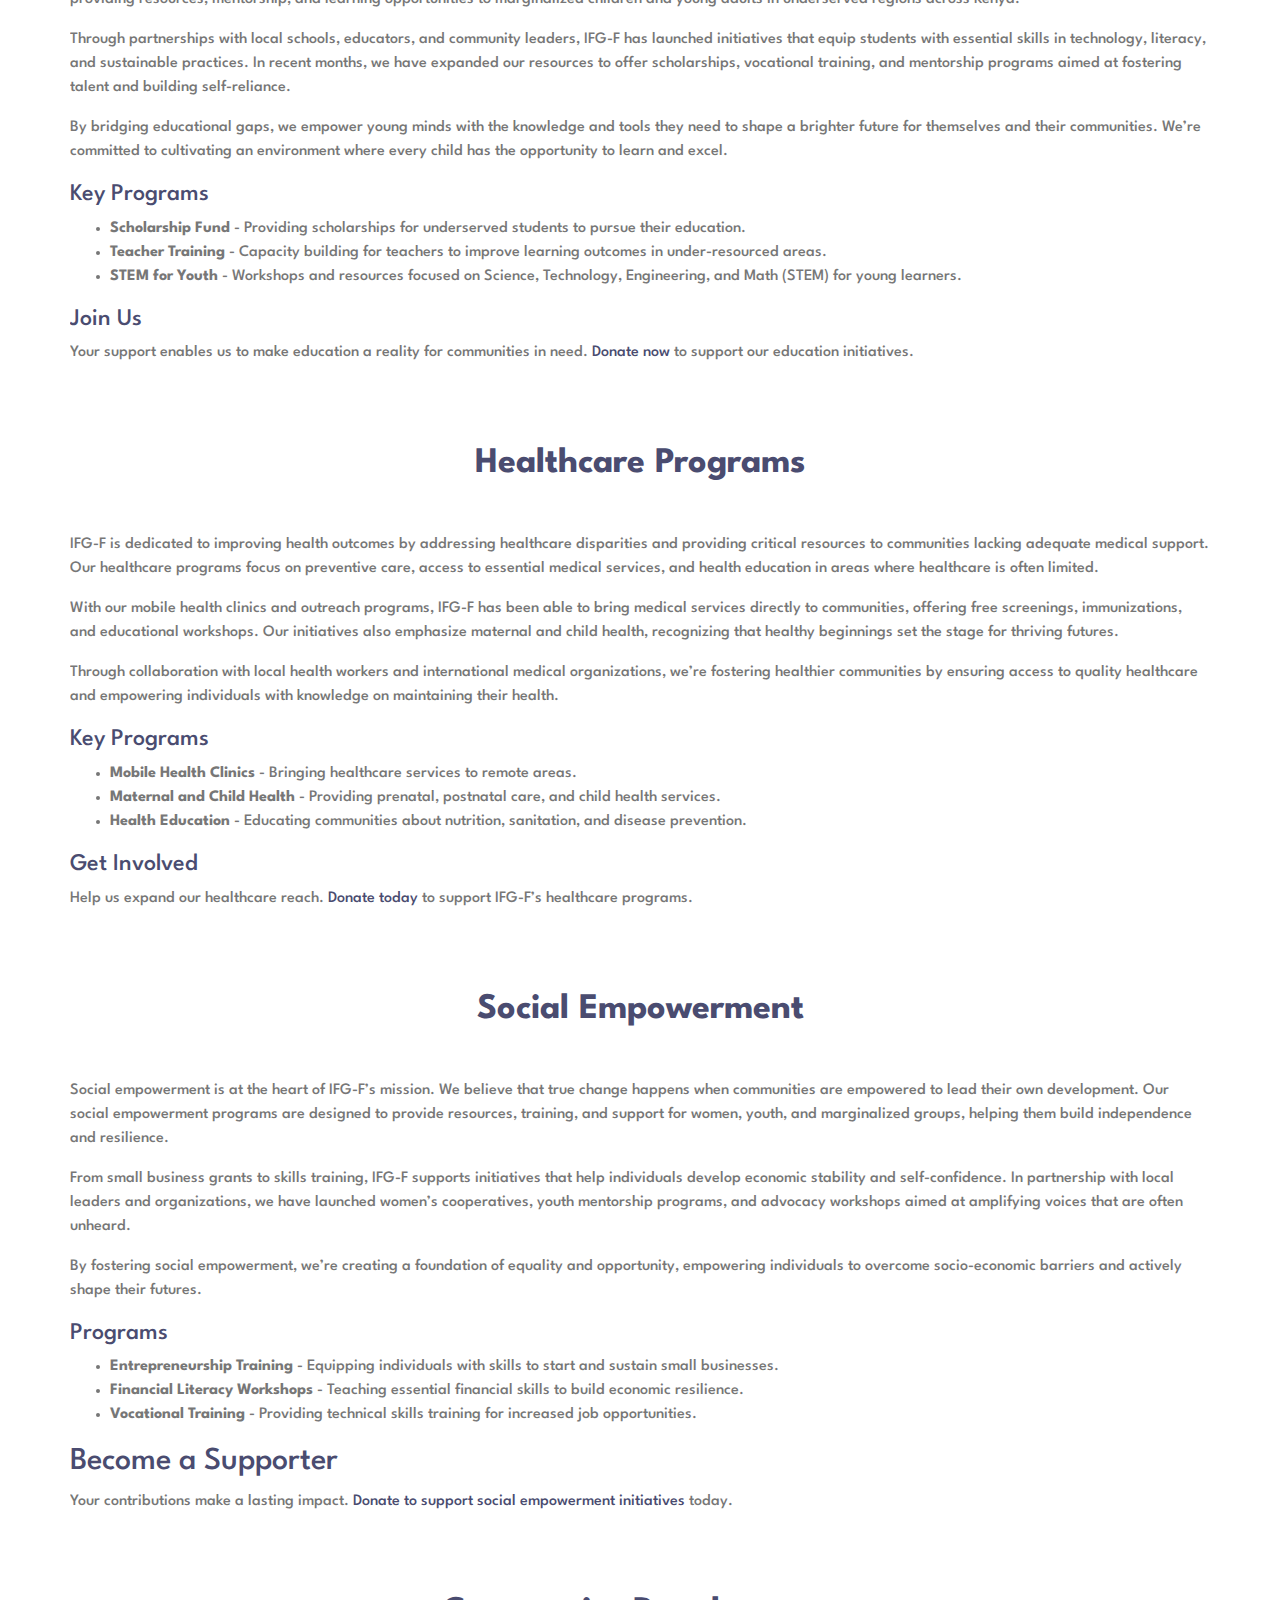
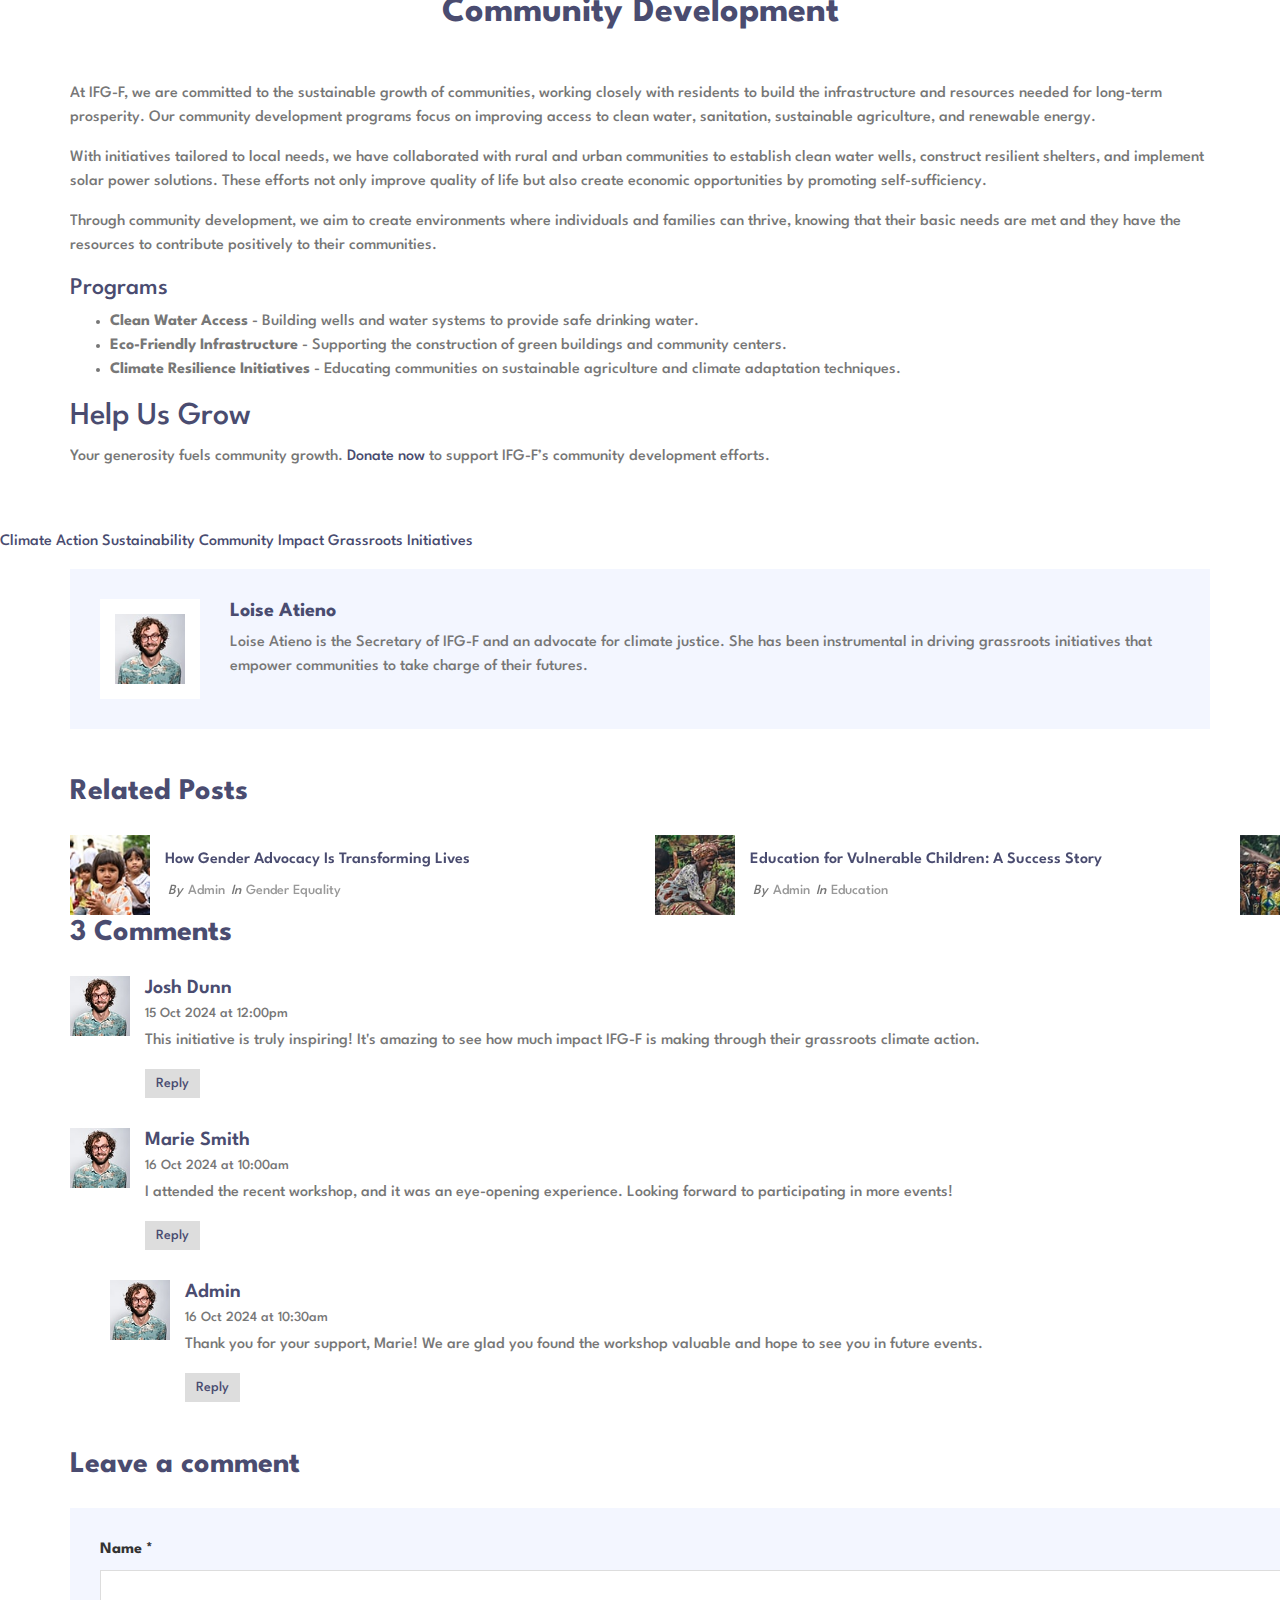
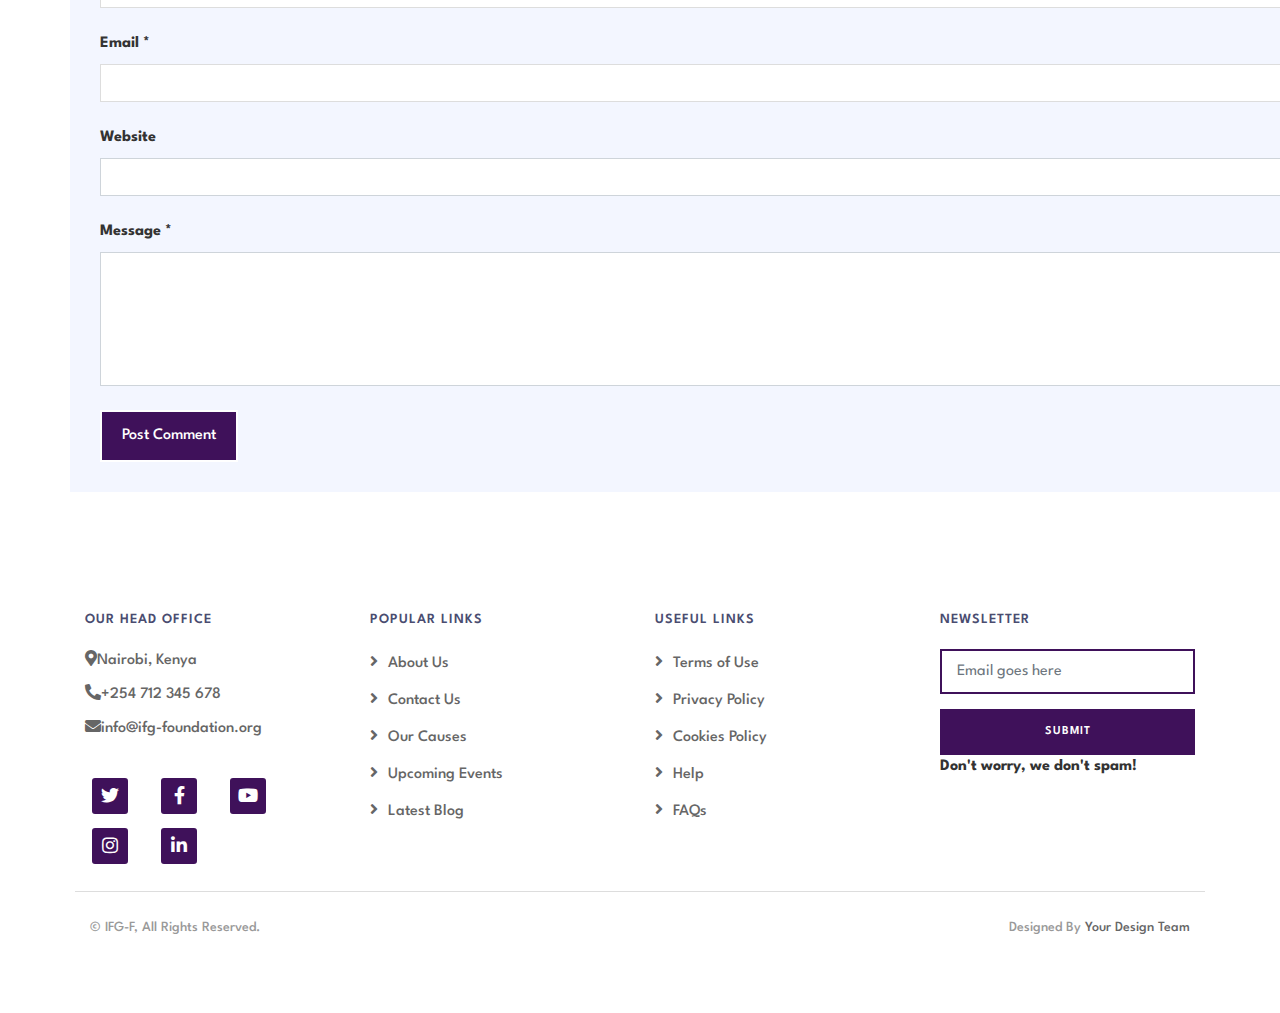
<file: single.html>
<!DOCTYPE html>
<html lang="en">
    <head>
        
        <meta charset="utf-8">
        <title>Impact For Good Foundation</title>
        <meta content="width=device-width, initial-scale=1.0" name="viewport">
        <meta content="Impact For Good Foundation" name="keywords">
        <meta content="Impact For Good Foundation" name="description">

        <!-- Favicon -->
        <link href="img/favicon.ico" rel="icon">

        <!-- Google Font -->
        <link href="https://fonts.googleapis.com/css2?family=Spartan:wght@100;200;300;400;500;600;700;800;900&display=swap" rel="stylesheet">
        
        <!-- CSS Libraries -->
        <link href="https://stackpath.bootstrapcdn.com/bootstrap/4.4.1/css/bootstrap.min.css" rel="stylesheet">
        <link href="https://cdnjs.cloudflare.com/ajax/libs/font-awesome/5.10.0/css/all.min.css" rel="stylesheet">
        <link href="lib/flaticon/font/flaticon.css" rel="stylesheet">
        <link href="lib/animate/animate.min.css" rel="stylesheet">
        <link href="lib/owlcarousel/assets/owl.carousel.min.css" rel="stylesheet">

        <!-- Template Stylesheet -->
        <link href="css/style.css" rel="stylesheet">
    </head>

    <body>

         <!-- Nav Bar Start -->
         <div class="navbar navbar-expand-lg bg-dark navbar-dark">
            <div class="container-fluid">
                <a href="index.html" class="navbar-brand">IFG-F</a>
                <button type="button" class="navbar-toggler" data-toggle="collapse" data-target="#navbarCollapse">
                    <span class="navbar-toggler-icon"></span>
                </button>

                <div class="collapse navbar-collapse justify-content-between" id="navbarCollapse">
                    <div class="navbar-nav ml-auto">
                        <a href="index.html" class="nav-item nav-link active">Home</a>
                        

                        <div class="nav-item dropdown">

                            <a href="#" class="nav-link dropdown-toggle" data-toggle="dropdown">About</a>
                            <div class="dropdown-menu">
                                <a href="about.html#our-story" class="dropdown-item">Our Story</a>
                                <a href="about.html#mission-&-vision" class="dropdown-item">Mission & Vision</a>
                                <a href="about.html#our-team" class="dropdown-item">Our Team</a>
                                <a href="about.html#partners" class="dropdown-item">Partners</a>
                            </div>
                        </div>

                        <div class="nav-item dropdown">
                            <a href="#" class="nav-link dropdown-toggle" data-toggle="dropdown">Our Work</a>
                            <div class="dropdown-menu">
                                <a href="single.html#climate-action" class="dropdown-item">Climate Action</a>
                                <a href="single.html#education-initiatives" class="dropdown-item">Education Initiatives</a>
                                <a href="single.html#healthcare-programs" class="dropdown-item">Healthcare Programs</a>
                                <a href="single.html#social-empowerment" class="dropdown-item">Social Empowerment</a>
                                <a href="single.html#community-development" class="dropdown-item">Community Development</a>
                            </div>
                        </div>
                        

                        <div class="nav-item dropdown">

                            <a href="#" class="nav-link dropdown-toggle" data-toggle="dropdown">Get Involved</a>
                            <div class="dropdown-menu">
                                <a href="donate.html" class="dropdown-item">Donate</a>
                                <a href="volunteer.html" class="dropdown-item">Become a Volunteer</a>
                                <a href="fundraise.html" class="dropdown-item">Fundraise with Us</a>
                                <a href="member.html" class="dropdown-item">Membership</a>
                            </div>
                        </div>

                        <div class="nav-item dropdown">
                            <a href="#" class="nav-link dropdown-toggle" data-toggle="dropdown">Programs & Impact</a>
                            <div class="dropdown-menu">
                                <a href="service.html" class="dropdown-item">Current Projects</a>
                                <a href="service.html" class="dropdown-item">Case Studies</a>
                                <a href="service.html" class="dropdown-item">Impact Stories</a>
                                <a href="causes.html" class="dropdown-item">Causes</a>
                            </div>
                        </div>

                        <div class="nav-item dropdown">
                            <a href="#" class="nav-link dropdown-toggle" data-toggle="dropdown">Blog & News</a>
                            <div class="dropdown-menu">
                                <a href="event.html" class="dropdown-item">Current Projects</a>
                                <a href="single.html" class="dropdown-item">Case Studies</a>
                                <a href="blog.html" class="dropdown-item">Impact Stories</a>
                            </div>
                        </div>
                                               
                        <div class="carousel-btn">
                            <a class="btn btn-custom" href="donate.html">Donate Now</a>
                        </div>
                    </div>
                </div>
            </div>
        </div>
        <!-- Nav Bar End -->
        
        
  


        <!-- Single Post Start-->
        <div class="single" id="climate-action">
            <div class="container">
                <div class="row">
                    <!-- Climate Section -->
                    <div class="single-content" >
                        <img src="img/single-1b.jpg" alt="Climate Action Initiative" />
                        <div class="section-header text-center">
                            <h2>Empowering Communities Through Climate Action</h2>
                        </div>
                        <p>
                            At IFG-F, we believe in the power of grassroots climate action. Our programs are designed to work directly with communities to help them build resilience against the impacts of climate change, especially in vulnerable regions of Kenya.
                        </p>
                        <p>
                            Through our latest initiative, we've partnered with local leaders in rural areas to implement sustainable farming techniques that conserve water and protect crops from erratic weather patterns. These efforts have already yielded significant improvements in food security and economic stability.
                        </p>
                        <p>
                            The communities we serve are at the forefront of climate justice, advocating for policies that protect their rights and ensure sustainable futures for the next generation. By providing training and resources, IFG-F empowers individuals to take action against climate change.
                        </p>
                        <h3>Impact of the Initiative</h3>
                        <p>
                            Since the program's launch, more than 1,000 families have benefited from our climate action projects, with 70% reporting improved agricultural yields and greater food security. Our work is helping to create a ripple effect, encouraging neighboring communities to adopt similar practices.
                        </p>
                        <p>
                            Our long-term goal is to scale these initiatives across other regions in Kenya and beyond, reaching even more communities in need of climate resilience support.
                        </p>
                        <h4>Join the Movement</h4>
                        <p>
                            You can be a part of the change by supporting IFG-F’s climate action initiatives. Your donation will go directly towards funding sustainable solutions and ensuring that vulnerable communities can continue to thrive despite the challenges of climate change.
                        </p>
                        <p>
                            Stay connected with us on social media to follow our progress and learn more about how you can contribute to our mission of creating a better future for all.
                        </p>
                    </div>
                </div>
            </div>
        </div>

        <div class="single" id="education-initiatives">
            <div class="container">
                <div class="row">
                    <!-- Education Section -->
                    <div class="single-content" >
                        <div class="section-header text-center">
                            <h2>Education Initiatives</h2>
                        </div>
                        <p>At IFG-F, we believe that access to quality education is a fundamental right that can transform communities and uplift generations. Our educational programs focus on providing resources, mentorship, and learning opportunities to marginalized children and young adults in underserved regions across Kenya.</p>
                        <p>Through partnerships with local schools, educators, and community leaders, IFG-F has launched initiatives that equip students with essential skills in technology, literacy, and sustainable practices. In recent months, we have expanded our resources to offer scholarships, vocational training, and mentorship programs aimed at fostering talent and building self-reliance.</p>
                        <p>By bridging educational gaps, we empower young minds with the knowledge and tools they need to shape a brighter future for themselves and their communities. We’re committed to cultivating an environment where every child has the opportunity to learn and excel.</p>
                        <h4>Key Programs</h4>
                        <ul>
                            <li><strong>Scholarship Fund</strong> - Providing scholarships for underserved students to pursue their education.</li>
                            <li><strong>Teacher Training</strong> - Capacity building for teachers to improve learning outcomes in under-resourced areas.</li>
                            <li><strong>STEM for Youth</strong> - Workshops and resources focused on Science, Technology, Engineering, and Math (STEM) for young learners.</li>
                        </ul>

                        <h4>Join Us</h4>
                        <p>Your support enables us to make education a reality for communities in need. <a href="donate.html">Donate now</a> to support our education initiatives.</p>
                    </div>
                </div>
            </div>
        </div>

        <div class="single" id="healthcare-programs">
            <div class="container">
                <div class="row">
                    <!-- Healthcare Programs -->
                    <div class="single-content">
                        <div class="section-header text-center">
                            <h2>Healthcare Programs</h2>
                        </div>
                        <p>IFG-F is dedicated to improving health outcomes by addressing healthcare disparities and providing critical resources to communities lacking adequate medical support. Our healthcare programs focus on preventive care, access to essential medical services, and health education in areas where healthcare is often limited.</p>
                        <p>With our mobile health clinics and outreach programs, IFG-F has been able to bring medical services directly to communities, offering free screenings, immunizations, and educational workshops. Our initiatives also emphasize maternal and child health, recognizing that healthy beginnings set the stage for thriving futures.</p>
                        <p>Through collaboration with local health workers and international medical organizations, we’re fostering healthier communities by ensuring access to quality healthcare and empowering individuals with knowledge on maintaining their health.</p>
                        <h4>Key Programs</h4>
                        <ul>
                            <li><strong>Mobile Health Clinics</strong> - Bringing healthcare services to remote areas.</li>
                            <li><strong>Maternal and Child Health</strong> - Providing prenatal, postnatal care, and child health services.</li>
                            <li><strong>Health Education</strong> - Educating communities about nutrition, sanitation, and disease prevention.</li>
                        </ul>
                        <h4>Get Involved</h4>
                        <p>Help us expand our healthcare reach. <a href="donate.html">Donate today</a> to support IFG-F’s healthcare programs.</p>
                    </div>
                </div>
            </div>
        </div>

        <div class="single" id="social-empowerment">
            <div class="container">
                <div class="row">
                    <!-- Social Empowerment -->
                    <div class="single-content" >
                        <div class="section-header text-center">
                            <h2>Social Empowerment</h2>
                        </div>
                        <p>Social empowerment is at the heart of IFG-F’s mission. We believe that true change happens when communities are empowered to lead their own development. Our social empowerment programs are designed to provide resources, training, and support for women, youth, and marginalized groups, helping them build independence and resilience.</p>
                        <p>From small business grants to skills training, IFG-F supports initiatives that help individuals develop economic stability and self-confidence. In partnership with local leaders and organizations, we have launched women’s cooperatives, youth mentorship programs, and advocacy workshops aimed at amplifying voices that are often unheard.</p>
                        <p>By fostering social empowerment, we’re creating a foundation of equality and opportunity, empowering individuals to overcome socio-economic barriers and actively shape their futures.</p>
                        <h4>Programs</h4>
                        <ul>
                            <li><strong>Entrepreneurship Training</strong> - Equipping individuals with skills to start and sustain small businesses.</li>
                            <li><strong>Financial Literacy Workshops</strong> - Teaching essential financial skills to build economic resilience.</li>
                            <li><strong>Vocational Training</strong> - Providing technical skills training for increased job opportunities.</li>

                        </ul>
                        <h2>Become a Supporter</h2>
                        <p>Your contributions make a lasting impact. <a href="donate.html">Donate to support social empowerment initiatives</a> today.</p>
                    </div>
                </div>
            </div>
        </div>

        <div class="single" id="community-development">
            <div class="container">
                <div class="row">
                    <!-- Community Development -->
                    <div class="single-content">
                        <div class="container">
                            <div class="section-header text-center">
                                <h2>Community Development</h2>
                            </div>
                        </div>
                        <p>At IFG-F, we are committed to the sustainable growth of communities, working closely with residents to build the infrastructure and resources needed for long-term prosperity. Our community development programs focus on improving access to clean water, sanitation, sustainable agriculture, and renewable energy.</p>
                        <p>With initiatives tailored to local needs, we have collaborated with rural and urban communities to establish clean water wells, construct resilient shelters, and implement solar power solutions. These efforts not only improve quality of life but also create economic opportunities by promoting self-sufficiency.</p>
                        <p>Through community development, we aim to create environments where individuals and families can thrive, knowing that their basic needs are met and they have the resources to contribute positively to their communities.</p>
                        <h4>Programs</h4>
                        <ul>
                            <li><strong>Clean Water Access</strong> - Building wells and water systems to provide safe drinking water.</li>
                            <li><strong>Eco-Friendly Infrastructure</strong> - Supporting the construction of green buildings and community centers.</li>
                            <li><strong>Climate Resilience Initiatives</strong> - Educating communities on sustainable agriculture and climate adaptation techniques.</li>
                        </ul>
                        <h2>Help Us Grow</h2>
                        <p>Your generosity fuels community growth. <a href="donate.html">Donate now</a> to support IFG-F’s community development efforts.</p>
                    </div>
                </div>
            </div>
        </div>
                    <!-- Tags Section -->
                    <div class="single-tags">
                        <a href="#">Climate Action</a>
                        <a href="#">Sustainability</a>
                        <a href="#">Community Impact</a>
                        <a href="#">Grassroots Initiatives</a>
                    </div>

                    

                    
                </div>
            </div>
        </div>
        <!-- Single Post End--> 
        


        <div class="single">
            <div class="container">
                <div class="row">

                    <!-- Author Bio Section -->
                    <div class="single-bio">
                        <div class="single-bio-img">
                            <img src="img/user.jpg" alt="Author Image" />
                        </div>
                        <div class="single-bio-text">
                            <h3>Loise Atieno</h3>
                            <p>
                                Loise Atieno is the Secretary of IFG-F and an advocate for climate justice. She has been instrumental in driving grassroots initiatives that empower communities to take charge of their futures.
                            </p>
                        </div>
                    </div>
                    <!-- Related Posts Section -->
                    <div class="single-related">
                        <h2>Related Posts</h2>
                        <div class="owl-carousel related-slider">
                            <!-- Related Post Item 1 -->
                            <div class="post-item">
                                <div class="post-img">
                                    <img src="img/post-1.jpg" alt="Related Post" />
                                </div>
                                <div class="post-text">
                                    <a href="#">How Gender Advocacy Is Transforming Lives</a>
                                    <div class="post-meta">
                                        <p>By<a href="#">Admin</a></p>
                                        <p>In<a href="#">Gender Equality</a></p>
                                    </div>
                                </div>
                            </div>

                            <div class="post-item">
                                <div class="post-img">
                                    <img src="img/post-2.jpg" alt="Related Post" />
                                </div>
                                <div class="post-text">
                                    <a href="#">Education for Vulnerable Children: A Success Story</a>
                                    <div class="post-meta">
                                        <p>By<a href="#">Admin</a></p>
                                        <p>In<a href="#">Education</a></p>
                                    </div>
                                </div>
                            </div>
                            <div class="post-item">
                                <div class="post-img">
                                    <img src="img/post-3.jpg" alt="Related Post" />
                                </div>
                                <div class="post-text">
                                    <a href="#">Building Climate Resilience in Rural Kenya</a>
                                    <div class="post-meta">
                                        <p>By<a href="#">Admin</a></p>
                                        <p>In<a href="#">Climate Action</a></p>
                                    </div>
                                </div>
                            </div>
                            <div class="post-item">
                                <div class="post-img">
                                    <img src="img/post-4.jpg" alt="Related Post" />
                                </div>
                                <div class="post-text">
                                    <a href="#">How IFG-F is Empowering Communities</a>
                                    <div class="post-meta">
                                        <p>By<a href="#">Admin</a></p>
                                        <p>In<a href="#">Community Impact</a></p>
                                    </div>
                                </div>
                            </div>
                        </div>

                        <!-- Comments Section -->
                        <div class="single-comment">
                            <h2>3 Comments</h2>
                            <ul class="comment-list">
                                <!-- Comment Item -->
                                <li class="comment-item">
                                    <div class="comment-body">
                                        <div class="comment-img">
                                            <img src="img/user.jpg" alt="User Image" />
                                        </div>
                                        <div class="comment-text">
                                            <h3><a href="#">Josh Dunn</a></h3>
                                            <span>15 Oct 2024 at 12:00pm</span>
                                            <p>
                                                This initiative is truly inspiring! It's amazing to see how much impact IFG-F is making through their grassroots climate action.
                                            </p>
                                            <a class="btn" href="#">Reply</a>
                                        </div>
                                    </div>
                                </li>
                                <li class="comment-item">
                                    <div class="comment-body">
                                        <div class="comment-img">
                                            <img src="img/user.jpg" alt="User Image" />
                                        </div>
                                        <div class="comment-text">
                                            <h3><a href="#">Marie Smith</a></h3>
                                            <span>16 Oct 2024 at 10:00am</span>
                                            <p>
                                                I attended the recent workshop, and it was an eye-opening experience. Looking forward to participating in more events!
                                            </p>
                                            <a class="btn" href="#">Reply</a>
                                        </div>
                                    </div>
                                    <ul class="comment-child">
                                        <li class="comment-item">
                                            <div class="comment-body">
                                                <div class="comment-img">
                                                    <img src="img/user.jpg" alt="User Image" />
                                                </div>
                                                <div class="comment-text">
                                                    <h3><a href="#">Admin</a></h3>
                                                    <span>16 Oct 2024 at 10:30am</span>
                                                    <p>
                                                        Thank you for your support, Marie! We are glad you found the workshop valuable and hope to see you in future events.
                                                    </p>
                                                    <a class="btn" href="#">Reply</a>
                                                </div>
                                            </div>
                                        </li>
                                    </ul>
                                </li>
                            </ul>
                        </div>

                        <!-- Comment Form Section -->                                
                        <div class="comment-form">
                            <h2>Leave a comment</h2>
                            <form>
                                <div class="form-group">
                                    <label for="name">Name *</label>
                                    <input type="text" class="form-control" id="name" required>
                                </div>
                                <div class="form-group">
                                    <label for="email">Email *</label>
                                    <input type="email" class="form-control" id="email" required>
                                </div>
                                <div class="form-group">
                                    <label for="website">Website</label>
                                    <input type="url" class="form-control" id="website">
                                </div>
                                <div class="form-group">
                                    <label for="message">Message *</label>
                                    <textarea id="message" cols="30" rows="5" class="form-control" required></textarea>
                                </div>
                                <div class="form-group">
                                    <input type="submit" value="Post Comment" class="btn btn-custom">
                                </div>
                            </form>
                        </div>
                    </div>
                </div>
            </div>
        </div>


        <!-- Footer Start -->
        <div class="footer">
            <div class="container">
                <div class="row">
                    <div class="col-lg-3 col-md-6">
                        <div class="footer-contact">
                            <h2>Our Head Office</h2>
                            <p><i class="fa fa-map-marker-alt"></i>Nairobi, Kenya</p>
                            <p><i class="fa fa-phone-alt"></i>+254 712 345 678</p>
                            <p><i class="fa fa-envelope"></i>info@ifg-foundation.org</p>
                            <div class="footer-social">
                                <a class="btn btn-custom" href="#"><i class="fab fa-twitter"></i></a>
                                <a class="btn btn-custom" href="#"><i class="fab fa-facebook-f"></i></a>
                                <a class="btn btn-custom" href="#"><i class="fab fa-youtube"></i></a>
                                <a class="btn btn-custom" href="#"><i class="fab fa-instagram"></i></a>
                                <a class="btn btn-custom" href="#"><i class="fab fa-linkedin-in"></i></a>
                            </div>
                        </div>
                    </div>
                    <div class="col-lg-3 col-md-6">
                        <div class="footer-link">
                            <h2>Popular Links</h2>
                            <a href="about.html">About Us</a>
                            <a href="contact.html">Contact Us</a>
                            <a href="causes.html">Our Causes</a>
                            <a href="events.html">Upcoming Events</a>
                            <a href="blog.html">Latest Blog</a>
                        </div>
                    </div>
                    <div class="col-lg-3 col-md-6">
                        <div class="footer-link">
                            <h2>Useful Links</h2>
                            <a href="terms.html">Terms of Use</a>
                            <a href="privacy.html">Privacy Policy</a>
                            <a href="cookies.html">Cookies Policy</a>
                            <a href="help.html">Help</a>
                            <a href="faq.html">FAQs</a>
                        </div>
                    </div>
                    <div class="col-lg-3 col-md-6">
                        <div class="footer-newsletter">
                            <h2>Newsletter</h2>
                            <form>
                                <input class="form-control" placeholder="Email goes here">
                                <button class="btn btn-custom">Submit</button>
                                <label>Don't worry, we don't spam!</label>
                            </form>
                        </div>
                    </div>
                </div>
            </div>
            <div class="container copyright">
                <div class="row">
                    <div class="col-md-6">
                        <p>&copy; IFG-F, All Rights Reserved.</p>
                    </div>
                    <div class="col-md-6">
                        <p>Designed By <a href="#">Your Design Team</a></p>
                    </div>
                </div>
            </div>
        </div>
        <!-- Footer End -->

        <!-- Back to top button -->
        <a href="#" class="back-to-top"><i class="fa fa-chevron-up"></i></a>
        
        <!-- Pre Loader -->
        <div id="loader" class="show">
            <div class="loader"></div>
        </div>

        <!-- JavaScript Libraries -->
        <script src="https://code.jquery.com/jquery-3.4.1.min.js"></script>
        <script src="https://stackpath.bootstrapcdn.com/bootstrap/4.4.1/js/bootstrap.bundle.min.js"></script>
        <script src="lib/easing/easing.min.js"></script>
        <script src="lib/owlcarousel/owl.carousel.min.js"></script>
        <script src="lib/waypoints/waypoints.min.js"></script>
        <script src="lib/counterup/counterup.min.js"></script>
        <script src="lib/parallax/parallax.min.js"></script>
        
        <!-- Contact Javascript File -->
        <script src="mail/jqBootstrapValidation.min.js"></script>
        <script src="mail/contact.js"></script>

        <!-- Template Javascript -->
        <script src="js/main.js"></script>
    </body>
</html>
</file>
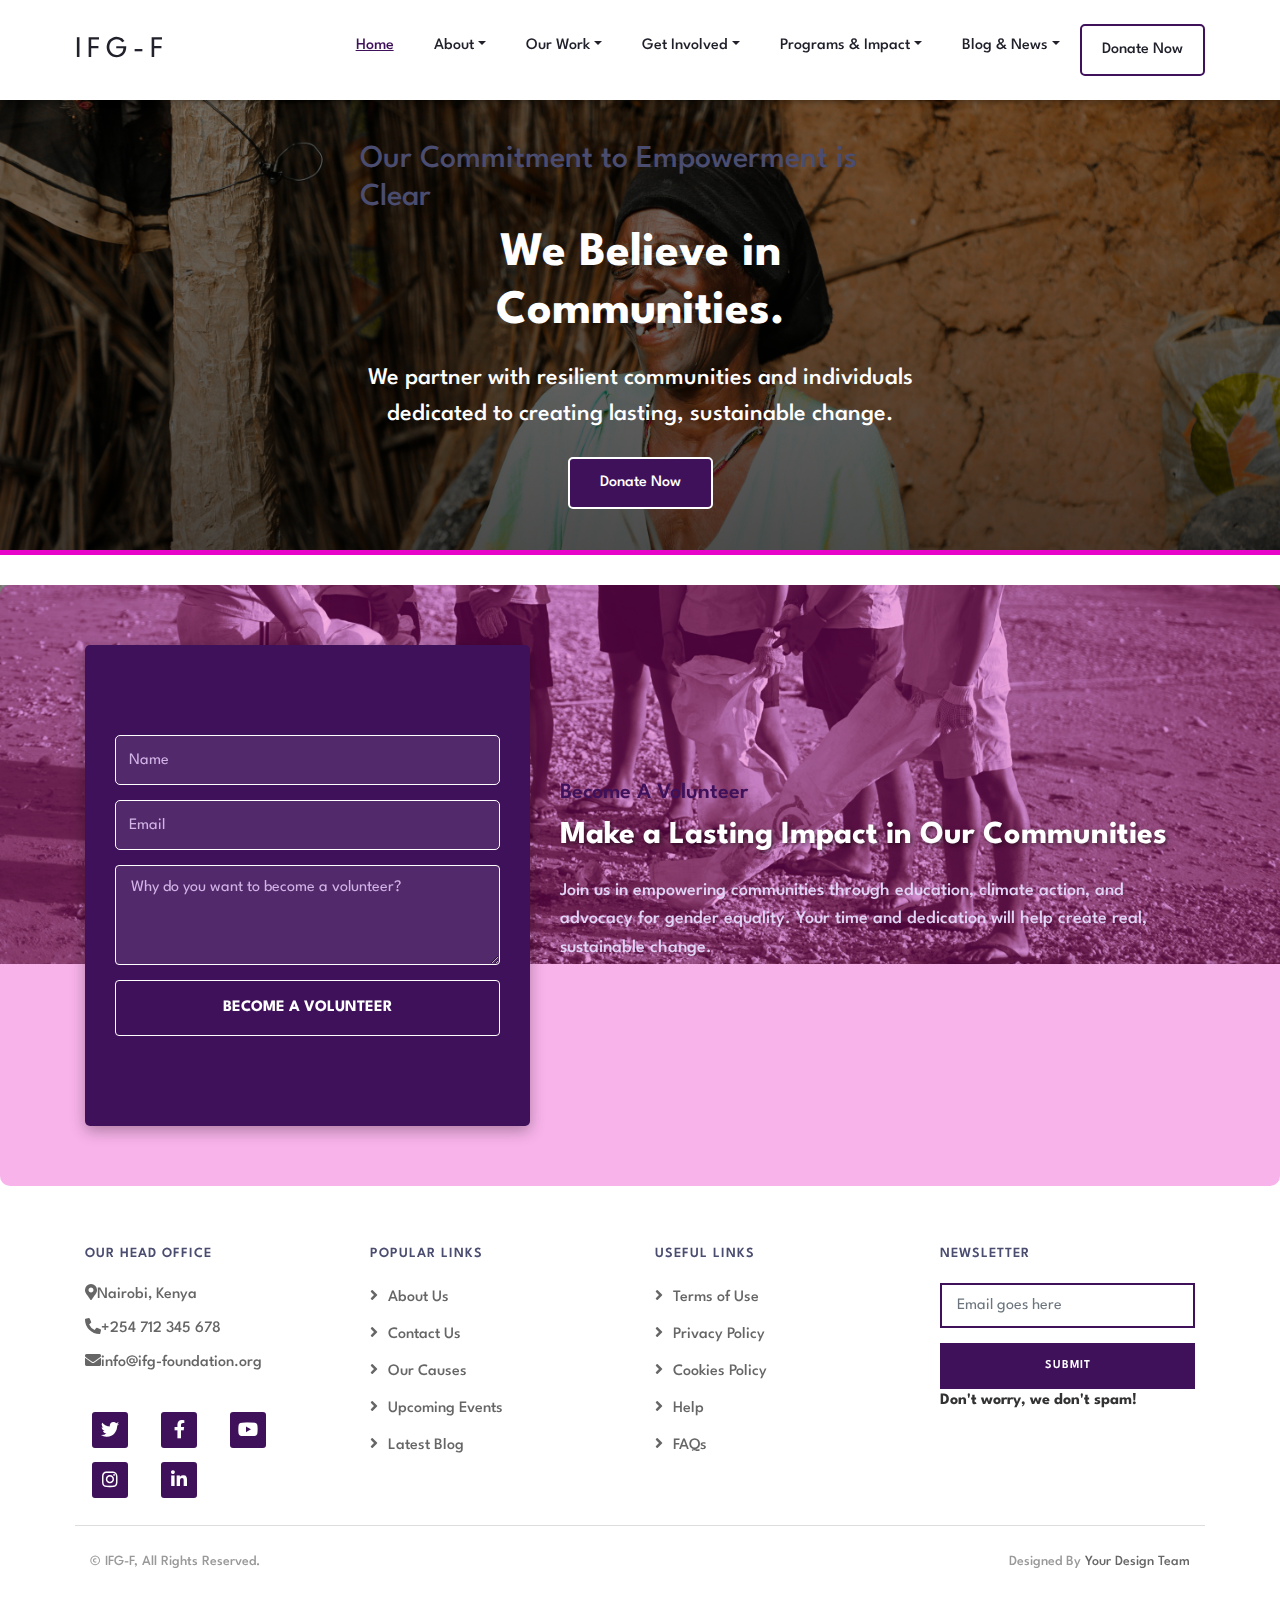
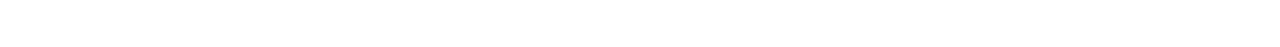
<file: volunteer.html>
<!DOCTYPE html>
<html lang="en">
    <head>
        <meta charset="utf-8">
        <title>Impact For Good Foundation</title>
        <meta content="width=device-width, initial-scale=1.0" name="viewport">
        <meta content="Impact For Good Foundation" name="keywords">
        <meta content="Impact For Good Foundation" name="description">

        <!-- Favicon -->
        <link href="img/favicon.ico" rel="icon">

        <!-- Google Font -->
        <link href="https://fonts.googleapis.com/css2?family=Spartan:wght@100;200;300;400;500;600;700;800;900&display=swap" rel="stylesheet">
        
        <!-- CSS Libraries -->
        <link href="https://stackpath.bootstrapcdn.com/bootstrap/4.4.1/css/bootstrap.min.css" rel="stylesheet">
        <link href="https://cdnjs.cloudflare.com/ajax/libs/font-awesome/5.10.0/css/all.min.css" rel="stylesheet">
        <link href="lib/flaticon/font/flaticon.css" rel="stylesheet">
        <link href="lib/animate/animate.min.css" rel="stylesheet">
        <link href="lib/owlcarousel/assets/owl.carousel.min.css" rel="stylesheet">

        <!-- Template Stylesheet -->
        <link href="css/style.css" rel="stylesheet">
    </head>

    <body>

         <!-- Nav Bar Start -->
         <div class="navbar navbar-expand-lg bg-dark navbar-dark">
            <div class="container-fluid">
                <a href="index.html" class="navbar-brand">IFG-F</a>
                <button type="button" class="navbar-toggler" data-toggle="collapse" data-target="#navbarCollapse">
                    <span class="navbar-toggler-icon"></span>
                </button>

                <div class="collapse navbar-collapse justify-content-between" id="navbarCollapse">
                    <div class="navbar-nav ml-auto">
                        <a href="index.html" class="nav-item nav-link active">Home</a>
                        

                        <div class="nav-item dropdown">

                            <a href="#" class="nav-link dropdown-toggle" data-toggle="dropdown">About</a>
                            <div class="dropdown-menu">
                                <a href="about.html#our-story" class="dropdown-item">Our Story</a>
                                <a href="about.html#mission-&-vision" class="dropdown-item">Mission & Vision</a>
                                <a href="about.html#our-team" class="dropdown-item">Our Team</a>
                                <a href="about.html#partners" class="dropdown-item">Partners</a>
                            </div>
                        </div>

                        <div class="nav-item dropdown">

                            <a href="#" class="nav-link dropdown-toggle" data-toggle="dropdown">Our Work</a>
                            <div class="dropdown-menu">
                                <a href="single.html" class="dropdown-item">Climate Action</a>
                                <a href="single.html" class="dropdown-item">Education Initiatives</a>
                                <a href="single.html" class="dropdown-item">Healthcare Programs</a>
                                <a href="single.html" class="dropdown-item">Social Care & Empowerment</a>
                                <a href="single.html" class="dropdown-item">Community Development</a>
                            </div>
                        </div>

                        <div class="nav-item dropdown">

                            <a href="#" class="nav-link dropdown-toggle" data-toggle="dropdown">Get Involved</a>
                            <div class="dropdown-menu">
                                <a href="donate.html" class="dropdown-item">Donate</a>
                                <a href="volunteer.html" class="dropdown-item">Become a Volunteer</a>
                                <a href="fundraise.html" class="dropdown-item">Fundraise with Us</a>
                                <a href="member.html" class="dropdown-item">Membership</a>
                            </div>
                        </div>

                        <div class="nav-item dropdown">
                            <a href="#" class="nav-link dropdown-toggle" data-toggle="dropdown">Programs & Impact</a>
                            <div class="dropdown-menu">
                                <a href="service.html" class="dropdown-item">Current Projects</a>
                                <a href="service.html" class="dropdown-item">Case Studies</a>
                                <a href="service.html" class="dropdown-item">Impact Stories</a>
                                <a href="causes.html" class="dropdown-item">Causes</a>
                            </div>
                        </div>

                        <div class="nav-item dropdown">
                            <a href="#" class="nav-link dropdown-toggle" data-toggle="dropdown">Blog & News</a>
                            <div class="dropdown-menu">
                                <a href="event.html" class="dropdown-item">Current Projects</a>
                                <a href="blog.html" class="dropdown-item">Case Studies</a>
                                <a href="blog.html" class="dropdown-item">Impact Stories</a>
                            </div>
                        </div>
                                               
                        <div class="carousel-btn">
                            <a class="btn btn-custom" href="donate.html">Donate Now</a>
                        </div>
                    </div>
                </div>
            </div>
        </div>
        <!-- Nav Bar End -->
        
        <!-- Carousel Start -->
        <div class="carousel">
            <div class="container-fluid">
                <div class="owl-carousel">
                    <div class="carousel-item">
                        <div class="carousel-img">
                            <img src="img/carousel-1b.jpg" alt="Image">
                        </div>
                        <div class="carousel-text">

                            <h2>Our Commitment to Empowerment is Clear</h2>
                            <h1>We Believe in Communities.</h1>
                            <p>
                                We partner with resilient communities and individuals dedicated to creating lasting, sustainable change.
                            </p>
                            <div class="carousel-btn">
                                <a class="btn btn-custom" href="donate.html">Donate Now</a>
                            </div>
                        </div>
                    </div>
                </div>
            </div>
        </div>
        <!-- Carousel End -->
    

        <!-- Volunteer Start -->
        <div class="volunteer" data-parallax="scroll" data-image-src="img/volunteer.jpg">
            <div class="container">
                <div class="row align-items-center">
                    <div class="col-lg-5">
                        <div class="volunteer-form">
                            <form>
                                <div class="control-group">
                                    <input type="text" class="form-control" placeholder="Name" required="required" />
                                </div>
                                <div class="control-group">
                                    <input type="email" class="form-control" placeholder="Email" required="required" />
                                </div>
                                <div class="control-group">
                                    <textarea class="form-control" placeholder="Why do you want to become a volunteer?" required="required"></textarea>
                                </div>
                                <div>
                                    <button class="btn btn-custom" type="submit">Become a volunteer</button>
                                </div>
                            </form>
                        </div>
                    </div>
                    <div class="col-lg-7">
                        <div class="volunteer-content">
                            <div class="section-header">
                                <p>Become A Volunteer</p>
                                <h2>Make a Lasting Impact in Our Communities</h2>
                            </div>
                            <div class="volunteer-text">
                                <p>
                                    Join us in empowering communities through education, climate action, and advocacy for gender equality. Your time and dedication will help create real, sustainable change.
                                </p>
                            </div>
                        </div>
                    </div>
                </div>
            </div>
        </div>
        <!-- Volunteer End -->


         <!-- Footer Start -->
         <div class="footer">
            <div class="container">
                <div class="row">
                    <div class="col-lg-3 col-md-6">
                        <div class="footer-contact">
                            <h2>Our Head Office</h2>
                            <p><i class="fa fa-map-marker-alt"></i>Nairobi, Kenya</p>
                            <p><i class="fa fa-phone-alt"></i>+254 712 345 678</p>
                            <p><i class="fa fa-envelope"></i>info@ifg-foundation.org</p>
                            <div class="footer-social">
                                <a class="btn btn-custom" href="#"><i class="fab fa-twitter"></i></a>
                                <a class="btn btn-custom" href="#"><i class="fab fa-facebook-f"></i></a>
                                <a class="btn btn-custom" href="#"><i class="fab fa-youtube"></i></a>
                                <a class="btn btn-custom" href="#"><i class="fab fa-instagram"></i></a>
                                <a class="btn btn-custom" href="#"><i class="fab fa-linkedin-in"></i></a>
                            </div>
                        </div>
                    </div>
                    <div class="col-lg-3 col-md-6">
                        <div class="footer-link">
                            <h2>Popular Links</h2>
                            <a href="about.html">About Us</a>
                            <a href="contact.html">Contact Us</a>
                            <a href="causes.html">Our Causes</a>
                            <a href="events.html">Upcoming Events</a>
                            <a href="blog.html">Latest Blog</a>
                        </div>
                    </div>
                    <div class="col-lg-3 col-md-6">
                        <div class="footer-link">
                            <h2>Useful Links</h2>
                            <a href="terms.html">Terms of Use</a>
                            <a href="privacy.html">Privacy Policy</a>
                            <a href="cookies.html">Cookies Policy</a>
                            <a href="help.html">Help</a>
                            <a href="faq.html">FAQs</a>
                        </div>
                    </div>
                    <div class="col-lg-3 col-md-6">
                        <div class="footer-newsletter">
                            <h2>Newsletter</h2>
                            <form>
                                <input class="form-control" placeholder="Email goes here">
                                <button class="btn btn-custom">Submit</button>
                                <label>Don't worry, we don't spam!</label>
                            </form>
                        </div>
                    </div>
                </div>
            </div>
            <div class="container copyright">
                <div class="row">
                    <div class="col-md-6">
                        <p>&copy; IFG-F, All Rights Reserved.</p>
                    </div>
                    <div class="col-md-6">
                        <p>Designed By <a href="#">Your Design Team</a></p>
                    </div>
                </div>
            </div>
        </div>
        <!-- Footer End -->

        <!-- Back to top button -->
        <a href="#" class="back-to-top"><i class="fa fa-chevron-up"></i></a>
        
        <!-- Pre Loader -->
        <div id="loader" class="show">
            <div class="loader"></div>
        </div>

        <!-- JavaScript Libraries -->
        <script src="https://code.jquery.com/jquery-3.4.1.min.js"></script>
        <script src="https://stackpath.bootstrapcdn.com/bootstrap/4.4.1/js/bootstrap.bundle.min.js"></script>
        <script src="lib/easing/easing.min.js"></script>
        <script src="lib/owlcarousel/owl.carousel.min.js"></script>
        <script src="lib/waypoints/waypoints.min.js"></script>
        <script src="lib/counterup/counterup.min.js"></script>
        <script src="lib/parallax/parallax.min.js"></script>
        
        <!-- Contact Javascript File -->
        <script src="mail/jqBootstrapValidation.min.js"></script>
        <script src="mail/contact.js"></script>

        <!-- Template Javascript -->
        <script src="js/main.js"></script>
    </body>
</html>
</file>
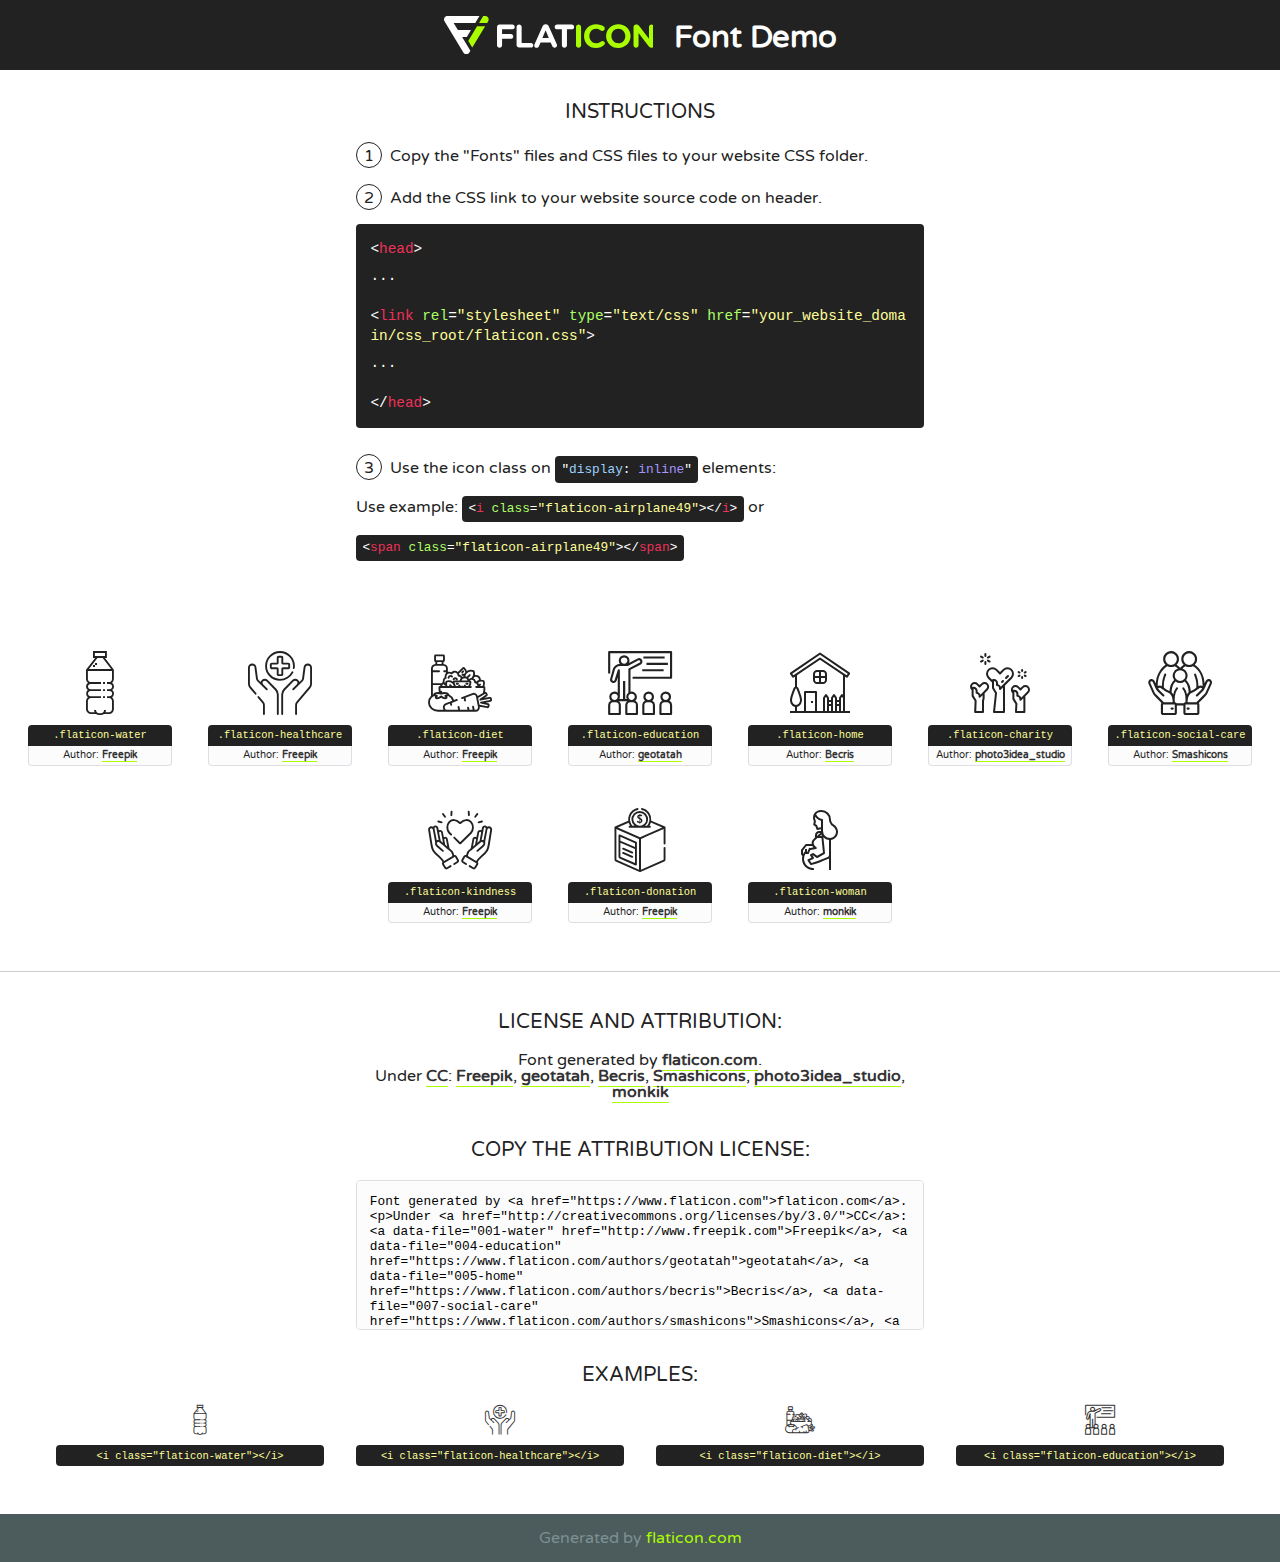
<file: lib/flaticon/font/flaticon.html>
<!DOCTYPE html>
<!--
  Flaticon icon font: Flaticon
  Creation date: 30/09/2020 10:47
-->
<html>
<!DOCTYPE html>
<html>

<head>
    <title>Flaticon WebFont</title>
    <link href="http://fonts.googleapis.com/css?family=Varela+Round" rel="stylesheet" type="text/css" />
    <link rel="stylesheet" type="text/css" href="flaticon.css">
    <meta charset="UTF-8">
    <style>
    html, body, div, span, applet, object, iframe,
    h1, h2, h3, h4, h5, h6, p, blockquote, pre,
    a, abbr, acronym, address, big, cite, code,
    del, dfn, em, img, ins, kbd, q, s, samp,
    small, strike, strong, sub, sup, tt, var,
    b, u, i, center,
    dl, dt, dd, ol, ul, li,
    fieldset, form, label, legend,
    table, caption, tbody, tfoot, thead, tr, th, td,
    article, aside, canvas, details, embed, 
    figure, figcaption, footer, header, hgroup, 
    menu, nav, output, ruby, section, summary,
    time, mark, audio, video {
        margin: 0;
        padding: 0;
        border: 0;
        font-size: 100%;
        font: inherit;
        vertical-align: baseline;
    }
    /* HTML5 display-role reset for older browsers */
    article, aside, details, figcaption, figure, 
    footer, header, hgroup, menu, nav, section {
        display: block;
    }
    body {
        line-height: 1;
    }
    ol, ul {
        list-style: none;
    }
    blockquote, q {
        quotes: none;
    }
    blockquote:before, blockquote:after,
    q:before, q:after {
        content: '';
        content: none;
    }
    table {
        border-collapse: collapse;
        border-spacing: 0;
    }
    body {
        font-family: 'Varela Round', Helvetica, Arial, sans-serif;
        font-size: 16px;
        color: #222;
    }
    a {
        color: #333;
        border-bottom: 1px solid #a9fd00;
        font-weight: bold;
        text-decoration: none;
    }
    * {
        -moz-box-sizing: border-box;
        -webkit-box-sizing: border-box;
        box-sizing: border-box;
        margin: 0;
        padding: 0;
    }
    [class^="flaticon-"]:before, [class*=" flaticon-"]:before, [class^="flaticon-"]:after, [class*=" flaticon-"]:after {
        font-family: Flaticon;
        font-size: 30px;
        font-style: normal;
        margin-left: 20px;
        color: #333;
    }
    .wrapper {
        max-width: 600px;
        margin: auto;
        padding: 0 1em;
    }
    .title {
        font-size: 1.25em;
        text-align: center;
        margin-bottom: 1em;
        text-transform: uppercase;
    }
    header {
        text-align: center;
        background-color: #222;
        color: #fff;
        padding: 1em;
    }
    header .logo {
        width: 210px;
        height: 38px;
        display: inline-block;
        vertical-align: middle;
        margin-right: 1em;
        border: none;
    }
    header strong {
        font-size: 1.95em;
        font-weight: bold;
        vertical-align: middle;
        margin-top: 5px;
        display: inline-block;
    }
    .demo {
        margin: 2em auto;
        line-height: 1.25em;
    }
    .demo ul li {
        margin-bottom: 1em;
    }
    .demo ul li .num {
        color: #222;
        border-radius: 20px;
        display: inline-block;
        width: 26px;
        padding: 3px;
        height: 26px;
        text-align: center;
        margin-right: 0.5em;
        border: 1px solid #222;
    }
    .demo ul li code {
        background-color: #222;
        border-radius: 4px;
        padding: 0.25em 0.5em;
        display: inline-block;
        color: #fff;
        font-family: Consolas,Monaco,Lucida Console,Liberation Mono,DejaVu Sans Mono,Bitstream Vera Sans Mono,Courier New, monospace;
        font-weight: lighter;
        margin-top: 1em;
        font-size: 0.8em;
        word-break: break-all;
    }
    .demo ul li code.big {
        padding: 1em;
        font-size: 0.9em;
    }
    .demo ul li code .red {
        color: #EF3159;
    }
    .demo ul li code .green {
        color: #ACFF65;
    }
    .demo ul li code .yellow {
        color: #FFFF99;
    }
    .demo ul li code .blue {
        color: #99D3FF;
    }
    .demo ul li code .purple {
        color: #A295FF;
    }
    .demo ul li code .dots {
        margin-top: 0.5em;
        display: block;
    }
    #glyphs {
        border-bottom: 1px solid #ccc;
        padding: 2em 0;
        text-align: center;
    }
    .glyph {
        display: inline-block;
        width: 9em;
        margin: 1em;
        text-align: center;
        vertical-align: top;
        background: #FFF;
    }
    .glyph .glyph-icon {
        padding: 10px;
        display: block;
        font-family:"Flaticon";
        font-size: 64px;
        line-height: 1;
    }
    .glyph .glyph-icon:before {
        font-size: 64px;
        color: #222;
        margin-left: 0;
    }
    .class-name {
        font-size: 0.65em;
        background-color: #222;
        color: #fff;
        border-radius: 4px 4px 0 0;
        padding: 0.5em;
        color: #FFFF99;
        font-family: Consolas,Monaco,Lucida Console,Liberation Mono,DejaVu Sans Mono,Bitstream Vera Sans Mono,Courier New, monospace;
    }
    .author-name {
        font-size: 0.6em;
        background-color: #fcfcfd;
        border: 1px solid #DEDEE4;
        border-top: 0;
        border-radius: 0 0 4px 4px;
        padding: 0.5em;
    }
    .class-name:last-child {
        font-size: 10px;
        color:#888;
    }
    .class-name:last-child a {
        font-size: 10px;
        color:#555;
    }
    .class-name:last-child a:hover {
        color:#a9fd00;
    }
    .glyph > input {
        display: block;
        width: 100px;
        margin: 5px auto;
        text-align: center;
        font-size: 12px;
        cursor: text;
    }
    .glyph > input.icon-input {
        font-family:"Flaticon";
        font-size: 16px;
        margin-bottom: 10px;
    }
    .attribution .title {
        margin-top: 2em;
    }
    .attribution textarea {
        background-color: #fcfcfd;
        padding: 1em;
        border: none;
        box-shadow: none;
        border: 1px solid #DEDEE4;
        border-radius: 4px;
        resize: none;
        width: 100%;
        height: 150px;
        font-size: 0.8em;
        font-family: Consolas,Monaco,Lucida Console,Liberation Mono,DejaVu Sans Mono,Bitstream Vera Sans Mono,Courier New, monospace;
        -webkit-appearance: none;
    }
    .iconsuse {
        margin: 2em auto;
        text-align: center;
        max-width: 1200px;
    }
    .iconsuse:after {
        content: '';
        display: table;
        clear: both;
    }
    .iconsuse .image {
        float: left;
        width: 25%;
        padding: 0 1em;
    }
    .iconsuse .image p {
        margin-bottom: 1em;
    }
    .iconsuse .image span {
        display: block;
        font-size: 0.65em;
        background-color: #222;
        color: #fff;
        border-radius: 4px;
        padding: 0.5em;
        color: #FFFF99;
        margin-top: 1em;
        font-family: Consolas,Monaco,Lucida Console,Liberation Mono,DejaVu Sans Mono,Bitstream Vera Sans Mono,Courier New, monospace;
    }
    #footer {
        text-align: center;
        background-color: #4C5B5C;
        color: #7c9192;
        padding: 1em;
    }
    #footer a {
        border: none;
        color: #a9fd00;
        font-weight: normal;
    }
    @media (max-width: 960px) {
        .iconsuse .image {
            width: 50%;
        }
    }
    @media (max-width: 560px) {
        .iconsuse .image {
            width: 100%;
        }
    }
    </style>
</head>

<body class="characters-off">

    <header>
        <a href="https://www.flaticon.com" target="_blank" class="logo">
            <svg version="1.1" xmlns="http://www.w3.org/2000/svg" xmlns:xlink="http://www.w3.org/1999/xlink" xmlns:a="http://ns.adobe.com/AdobeSVGViewerExtensions/3.0/" viewBox="0 0 560.875 102.036" enable-background="new 0 0 560.875 102.036" xml:space="preserve">
                <defs>
                </defs>
                <g>
                    <g class="letters">
                        <path fill="#ffffff" d="M141.596,29.675c0-3.777,2.985-6.767,6.764-6.767h34.438c3.426,0,6.15,2.728,6.15,6.15
                        c0,3.43-2.724,6.149-6.15,6.149h-27.674v13.091h23.719c3.429,0,6.151,2.724,6.151,6.15c0,3.43-2.723,6.149-6.151,6.149h-23.719
                        v17.574c0,3.773-2.986,6.761-6.764,6.761c-3.779,0-6.764-2.989-6.764-6.761V29.675z"></path>
                        <path fill="#ffffff" d="M193.844,29.149c0-3.781,2.985-6.767,6.764-6.767c3.776,0,6.763,2.985,6.763,6.767v42.957h25.039
                        c3.426,0,6.149,2.726,6.149,6.153c0,3.425-2.723,6.15-6.149,6.15h-31.802c-3.779,0-6.764-2.986-6.764-6.768V29.149z"></path>
                        <path fill="#ffffff" d="M241.891,75.71l21.438-48.407c1.492-3.341,4.215-5.357,7.906-5.357h0.792
                        c3.686,0,6.323,2.017,7.815,5.357l21.439,48.407c0.436,0.967,0.701,1.845,0.701,2.723c0,3.602-2.809,6.501-6.414,6.501
                        c-3.161,0-5.269-1.845-6.499-4.655l-4.132-9.661h-27.059l-4.301,10.102c-1.144,2.631-3.426,4.214-6.237,4.214
                        c-3.517,0-6.24-2.81-6.24-6.325C241.1,77.64,241.451,76.677,241.891,75.71z M279.932,58.666l-8.521-20.297l-8.526,20.297H279.932
                        z"></path>
                        <path fill="#ffffff" d="M314.864,35.387H301.86c-3.429,0-6.239-2.813-6.239-6.238c0-3.429,2.811-6.24,6.239-6.24h39.533
                        c3.426,0,6.237,2.811,6.237,6.24c0,3.425-2.811,6.238-6.237,6.238h-13.001v42.785c0,3.773-2.99,6.761-6.764,6.761
                        c-3.779,0-6.764-2.989-6.764-6.761V35.387z"></path>
                        <path fill="#A9FD00" d="M352.615,29.149c0-3.781,2.985-6.767,6.767-6.767c3.774,0,6.761,2.985,6.761,6.767v49.024
                        c0,3.773-2.987,6.761-6.761,6.761c-3.781,0-6.767-2.989-6.767-6.761V29.149z"></path>
                        <path fill="#A9FD00" d="M374.132,53.836v-0.179c0-17.481,13.178-31.801,32.065-31.801c9.22,0,15.459,2.458,20.557,6.238
                        c1.402,1.054,2.637,2.985,2.637,5.357c0,3.692-2.985,6.59-6.681,6.59c-1.845,0-3.071-0.702-4.044-1.319
                        c-3.776-2.813-7.729-4.393-12.562-4.393c-10.364,0-17.831,8.611-17.831,19.154v0.173c0,10.542,7.291,19.329,17.831,19.329
                        c5.715,0,9.492-1.756,13.359-4.834c1.049-0.874,2.458-1.491,4.039-1.491c3.429,0,6.325,2.813,6.325,6.236
                        c0,2.106-1.056,3.78-2.282,4.834c-5.539,4.834-12.036,7.733-21.878,7.733C387.572,85.464,374.132,71.493,374.132,53.836z"></path>
                        <path fill="#A9FD00" d="M433.009,53.836v-0.179c0-17.481,13.79-31.801,32.766-31.801c18.981,0,32.592,14.143,32.592,31.628v0.173
                        c0,17.483-13.785,31.807-32.769,31.807C446.625,85.464,433.009,71.32,433.009,53.836z M484.224,53.836v-0.179
                        c0-10.539-7.725-19.326-18.626-19.326c-10.893,0-18.449,8.611-18.449,19.154v0.173c0,10.542,7.73,19.329,18.626,19.329
                        C476.676,72.986,484.224,64.378,484.224,53.836z"></path>
                        <path fill="#A9FD00" d="M506.233,29.321c0-3.774,2.99-6.763,6.767-6.763h1.401c3.252,0,5.183,1.583,7.029,3.953l26.093,34.265
                        V29.059c0-3.692,2.99-6.677,6.681-6.677c3.683,0,6.671,2.985,6.671,6.677v48.934c0,3.78-2.987,6.765-6.764,6.765h-0.436
                        c-3.257,0-5.188-1.581-7.034-3.953l-27.056-35.492v32.944c0,3.687-2.985,6.676-6.678,6.676c-3.683,0-6.673-2.989-6.673-6.676
                        V29.321z"></path>
                    </g>
                    <g class="insignia">
                        <path fill="#ffffff" d="M48.372,56.137h12.517l11.156-18.537H37.186L25.688,18.539h57.825L94.668,0H9.271
                        C5.925,0,2.842,1.801,1.198,4.716c-1.644,2.907-1.593,6.482,0.134,9.343l50.38,83.501c1.678,2.781,4.689,4.476,7.938,4.476
                        c3.246,0,6.257-1.695,7.935-4.476l2.898-4.804L48.372,56.137z"></path>
                        <g class="i">
                            <path fill="#A9FD00" d="M93.575,18.539h0.031v0.004l21.652,0.004l2.705-4.488c1.727-2.861,1.778-6.436,0.133-9.343
                            C116.454,1.801,113.371,0,110.026,0h-5.294L93.575,18.539z"></path>
                            <polygon fill="#A9FD00" points="88.291,27.356 64.725,66.486 75.519,84.404 109.942,27.356"></polygon>
                        </g>
                    </g>
                </g>
            </svg>
        </a>
        <strong>Font Demo</strong>
    </header>


    <section class="demo wrapper">

        <p class="title">Instructions</p>

        <ul>
            <li>
                <span class="num">1</span>Copy the "Fonts" files and CSS files to your website CSS folder.
            </li>
            <li>
                <span class="num">2</span>Add the CSS link to your website source code on header.
                <code class="big">
                    &lt;<span class="red">head</span>&gt;
                    <br/><span class="dots">...</span>
                    <br/>&lt;<span class="red">link</span> <span class="green">rel</span>=<span class="yellow">"stylesheet"</span> <span class="green">type</span>=<span class="yellow">"text/css"</span> <span class="green">href</span>=<span class="yellow">"your_website_domain/css_root/flaticon.css"</span>&gt;
                    <br/><span class="dots">...</span>
                    <br/>&lt;/<span class="red">head</span>&gt;
                </code>
            </li>

            <li>
                <p>
                    <span class="num">3</span>Use the icon class on <code>"<span class="blue">display</span>:<span class="purple"> inline</span>"</code> elements:
                    <br />
                    Use example: <code>&lt;<span class="red">i</span> <span class="green">class</span>=<span class="yellow">&quot;flaticon-airplane49&quot;</span>&gt;&lt;/<span class="red">i</span>&gt;</code> or <code>&lt;<span class="red">span</span> <span class="green">class</span>=<span class="yellow">&quot;flaticon-airplane49&quot;</span>&gt;&lt;/<span class="red">span</span>&gt;</code>
            </li>
        </ul>

    </section>




   <section id="glyphs">          
    
      
        <div class="glyph"><div class="glyph-icon flaticon-water"></div>
            <div class="class-name">.flaticon-water</div>
            <div class="author-name">Author: <a data-file="001-water" href="http://www.freepik.com">Freepik</a> </div> 
        </div>        
        
        <div class="glyph"><div class="glyph-icon flaticon-healthcare"></div>
            <div class="class-name">.flaticon-healthcare</div>
            <div class="author-name">Author: <a data-file="002-healthcare" href="http://www.freepik.com">Freepik</a> </div> 
        </div>        
        
        <div class="glyph"><div class="glyph-icon flaticon-diet"></div>
            <div class="class-name">.flaticon-diet</div>
            <div class="author-name">Author: <a data-file="003-diet" href="http://www.freepik.com">Freepik</a> </div> 
        </div>        
        
        <div class="glyph"><div class="glyph-icon flaticon-education"></div>
            <div class="class-name">.flaticon-education</div>
            <div class="author-name">Author: <a data-file="004-education" href="https://www.flaticon.com/authors/geotatah">geotatah</a> </div> 
        </div>        
        
        <div class="glyph"><div class="glyph-icon flaticon-home"></div>
            <div class="class-name">.flaticon-home</div>
            <div class="author-name">Author: <a data-file="005-home" href="https://www.flaticon.com/authors/becris">Becris</a> </div> 
        </div>        
        
        <div class="glyph"><div class="glyph-icon flaticon-charity"></div>
            <div class="class-name">.flaticon-charity</div>
            <div class="author-name">Author: <a data-file="006-charity" href="https://www.flaticon.com/authors/photo3idea-studio">photo3idea_studio</a> </div> 
        </div>        
        
        <div class="glyph"><div class="glyph-icon flaticon-social-care"></div>
            <div class="class-name">.flaticon-social-care</div>
            <div class="author-name">Author: <a data-file="007-social-care" href="https://www.flaticon.com/authors/smashicons">Smashicons</a> </div> 
        </div>        
        
        <div class="glyph"><div class="glyph-icon flaticon-kindness"></div>
            <div class="class-name">.flaticon-kindness</div>
            <div class="author-name">Author: <a data-file="008-kindness" href="http://www.freepik.com">Freepik</a> </div> 
        </div>        
        
        <div class="glyph"><div class="glyph-icon flaticon-donation"></div>
            <div class="class-name">.flaticon-donation</div>
            <div class="author-name">Author: <a data-file="009-donation" href="http://www.freepik.com">Freepik</a> </div> 
        </div>        
        
        <div class="glyph"><div class="glyph-icon flaticon-woman"></div>
            <div class="class-name">.flaticon-woman</div>
            <div class="author-name">Author: <a data-file="010-woman" href="https://www.flaticon.com/authors/monkik">monkik</a> </div> 
        </div>        
        

    </section>



    <section class="attribution wrapper"   style="text-align:center;">

      <div class="title">License and attribution:</div><div class="attrDiv">Font generated by <a href="https://www.flaticon.com">flaticon.com</a>. <div><p>Under <a href="http://creativecommons.org/licenses/by/3.0/">CC</a>: <a data-file="001-water" href="http://www.freepik.com">Freepik</a>, <a data-file="004-education" href="https://www.flaticon.com/authors/geotatah">geotatah</a>, <a data-file="005-home" href="https://www.flaticon.com/authors/becris">Becris</a>, <a data-file="007-social-care" href="https://www.flaticon.com/authors/smashicons">Smashicons</a>, <a data-file="006-charity" href="https://www.flaticon.com/authors/photo3idea-studio">photo3idea_studio</a>, <a data-file="010-woman" href="https://www.flaticon.com/authors/monkik">monkik</a></p>  </div>
      </div>
      <div class="title">Copy the Attribution License:</div>

    <textarea onclick="this.focus();this.select();">Font generated by &lt;a href=&quot;https://www.flaticon.com&quot;&gt;flaticon.com&lt;/a&gt;. <p>Under <a href="http://creativecommons.org/licenses/by/3.0/">CC</a>: <a data-file="001-water" href="http://www.freepik.com">Freepik</a>, <a data-file="004-education" href="https://www.flaticon.com/authors/geotatah">geotatah</a>, <a data-file="005-home" href="https://www.flaticon.com/authors/becris">Becris</a>, <a data-file="007-social-care" href="https://www.flaticon.com/authors/smashicons">Smashicons</a>, <a data-file="006-charity" href="https://www.flaticon.com/authors/photo3idea-studio">photo3idea_studio</a>, <a data-file="010-woman" href="https://www.flaticon.com/authors/monkik">monkik</a></p>  
     </textarea>

    </section>

    <section class="iconsuse">

          <div class="title">Examples:</div>            
             
            <div class="image">
                <p>
                    <i class="glyph-icon flaticon-water"></i> 
                    <span>&lt;i class=&quot;flaticon-water&quot;&gt;&lt;/i&gt;</span>
                </p>
            </div>
            
            <div class="image">
                <p>
                    <i class="glyph-icon flaticon-healthcare"></i> 
                    <span>&lt;i class=&quot;flaticon-healthcare&quot;&gt;&lt;/i&gt;</span>
                </p>
            </div>
            
            <div class="image">
                <p>
                    <i class="glyph-icon flaticon-diet"></i> 
                    <span>&lt;i class=&quot;flaticon-diet&quot;&gt;&lt;/i&gt;</span>
                </p>
            </div>
            
            <div class="image">
                <p>
                    <i class="glyph-icon flaticon-education"></i> 
                    <span>&lt;i class=&quot;flaticon-education&quot;&gt;&lt;/i&gt;</span>
                </p>
            </div>
                       
        </div>
                            
    </section>

<div id="footer">
    <div>Generated by <a href="https://www.flaticon.com">flaticon.com</a>
    </div>
</div>



</body>
</html>
</file>
<file: lib/flaticon/font/flaticon.css>
/*
  	Flaticon icon font: Flaticon
  	Creation date: 30/09/2020 10:47
  	*/

@font-face {
  font-family: "Flaticon";
  src: url("./Flaticon.eot");
  src: url("./Flaticon.eot?#iefix") format("embedded-opentype"),
       url("./Flaticon.woff2") format("woff2"),
       url("./Flaticon.woff") format("woff"),
       url("./Flaticon.ttf") format("truetype"),
       url("./Flaticon.svg#Flaticon") format("svg");
  font-weight: normal;
  font-style: normal;
}

@media screen and (-webkit-min-device-pixel-ratio:0) {
  @font-face {
    font-family: "Flaticon";
    src: url("./Flaticon.svg#Flaticon") format("svg");
  }
}

[class^="flaticon-"]:before, [class*=" flaticon-"]:before,
[class^="flaticon-"]:after, [class*=" flaticon-"]:after {   
  font-family: Flaticon;
        font-size: 20px;
font-style: normal;
margin-left: 20px;
}

.flaticon-water:before { content: "\f100"; }
.flaticon-healthcare:before { content: "\f101"; }
.flaticon-diet:before { content: "\f102"; }
.flaticon-education:before { content: "\f103"; }
.flaticon-home:before { content: "\f104"; }
.flaticon-charity:before { content: "\f105"; }
.flaticon-social-care:before { content: "\f106"; }
.flaticon-kindness:before { content: "\f107"; }
.flaticon-donation:before { content: "\f108"; }
.flaticon-woman:before { content: "\f109"; }
</file>
<file: css/style.css>
/*General CSS */
body {
    color: #777777; /* Sets the default font color for text */
    font-weight: 500; /* Applies medium font weight to body text */
    background: #ffffff; /* Sets a white background for the body */
    font-family: 'Spartan', sans-serif; /* Sets the primary font for the body text */
}
h1, h2, h3, h4, h5, h6 {
    color: #4a4c70; /* Sets a specific color for all heading tags */
}
a {
    color: #4a4c70; /* Default color for anchor links */
    transition: .3s; /* Smooth transition for hover/active states */
}
a:hover, a:active, a:focus {
    color: #3f115a; /* Changes color when the link is hovered, active, or focused */
    outline: none; /* Removes outline from focused links */
    text-decoration: none; /* Removes underline from links */
}
.btn.btn-custom {
    padding: 12px 20px; /* Spacing inside the button */
    text-align: center; /* Centers the button text */
    font-size: 16px; /* Sets the font size */
    font-weight: 500; /* Medium font weight */
    color: white; /* Button text color */
    background-color: #3f115a; /* Button background color */
    border-radius: 5px; /* Rounds the corners of the button */
    border: 2px solid white; /* White border around the button */
    box-shadow: inset 0 0 0 0 #3f115a; /* Creates an inset shadow effect */
    transition: ease-out 0.3s; /* Adds smooth transition effect on hover */
    -webkit-transition: ease-out 0.3s;
    -moz-transition: ease-out 0.3s;
}
.btn.btn-custom:hover {
    color: #20212B; /* Changes text color on hover */
    box-shadow: inset 0 0 0 30px #3f115a; /* Expands inset shadow on hover */
}
.btn:focus, .form-control:focus {
    box-shadow: none; /* Removes the default focus shadow on buttons and form controls */
}
.container-fluid {
    max-width: 1366px; /* Limits the maximum width of the container to prevent stretching */
}
[class^="flaticon-"]:before, [class*=" flaticon-"]:before,
[class^="flaticon-"]:after, [class*=" flaticon-"]:after {
    font-size: inherit; /* Ensures the icon inherits the font size of the parent element */
    margin-left: 0; /* Removes left margin */
}
/*Loader & Back to Top*/
#loader {
    position: fixed; /* Keeps the loader in a fixed position on the screen */
    top: 0;
    right: 0;
    bottom: 0;
    left: 0; /* Covers the entire screen */
    display: flex; /* Centers the loader */
    align-items: center;
    justify-content: center;
    background: #ffffff; /* White background for the loader */
    opacity: 0; /* Starts with no visibility */
    visibility: hidden; /* Hides the loader initially */
    transition: opacity .3s ease-out, visibility 0s linear .3s; /* Smooth fade-in and fade-out transitions */
    z-index: 999; /* Ensures the loader is above all other elements */
    -webkit-transition: opacity .3s ease-out, visibility 0s linear .3s;
    -o-transition: opacity .3s ease-out, visibility 0s linear .3s;
}
#loader.show {
    visibility: visible; /* Makes the loader visible */
    opacity: 1; /* Fully displays the loader */
    transition: opacity .6s ease-out, visibility 0s linear 0s; /* Smooth appearance effect */
    -webkit-transition: opacity .6s ease-out, visibility 0s linear 0s;
    -o-transition: opacity .6s ease-out, visibility 0s linear 0s;
}
#loader .loader {
    position: relative; /* Positions the spinner relative to its container */
    width: 45px;
    height: 45px; /* Spinner size */
    border: 5px solid #dddddd; /* Light gray border */
    border-top: 5px solid #3f115a; /* Dark purple border on top */
    border-radius: 50%; /* Makes the spinner circular */
    animation: spin 2s linear infinite; /* Adds spinning animation */
    -webkit-animation: spin 2s linear infinite;
}
@keyframes spin {
    0% { transform: rotate(0deg); } /* Spinner starts at 0 degrees */
    100% { transform: rotate(360deg); } /* Spinner completes a full rotation */
}
@-webkit-keyframes spin {
    0% { -webkit-transform: rotate(0deg); }
    100% { -webkit-transform: rotate(360deg); }
}
.back-to-top {
    position: fixed; /* Keeps the button fixed on the screen */
    display: none; /* Hides the button by default */
    background: #3f115a; /* Background color */
    width: 44px; /* Button width */
    height: 44px; /* Button height */
    text-align: center; /* Centers the icon inside the button */
    line-height: 1;
    font-size: 22px; /* Icon size */
    right: 15px; /* Positions button 15px from the right edge */
    bottom: 15px; /* Positions button 15px from the bottom edge */
    transition: background 0.5s; /* Smooth background transition on hover */
    z-index: 9; /* Ensures it stays above most elements */
}
.back-to-top i {
    color: white; /* Icon color */
    padding-top: 10px; /* Adds spacing above the icon */
}
.back-to-top:hover {
    background: #3f107f; /* Changes button background color on hover */
}
.back-to-top:hover i {
    color: #fff; /* Changes icon color on hover */
}
/*Page Header CSS*/
.page-header {
    position: relative;
    margin-bottom: 45px;
    padding: 150px 0 90px 0; /* Adjusted padding for balanced spacing */
    text-align: center;
    overflow: hidden;
    border-bottom: 5px solid #e904c9; /* Adds a decorative accent matching the theme */
    margin-top: 0; /* Ensures no space above the header */
}
.page-header-bg {
    position: absolute;
    top: 0; /* Aligns the background to the top of the page */
    left: 0;
    width: 100%;
    height: 100%; /* Ensures it fills the entire page header */
    background: linear-gradient(rgba(0, 0, 0, .6), rgba(0, 0, 0, .6)), url(../img/page-header1a.jpg);
    background-attachment: fixed;
    background-position: center;
    background-repeat: no-repeat;
    background-size: cover;
    z-index: -1; /* Keeps the background behind content */
}
.page-header .page-header-bg2 {
    position: absolute;
    top: 0; /* Aligns the background to the top of the page */
    left: 0;
    width: 100%;
    height: 100%; /* Ensures it fills the entire page header */
    background: linear-gradient(rgba(0, 0, 0, .6), rgba(0, 0, 0, .6)), url(../img/page-header1b.jpg);
    background-attachment: fixed;
    background-position: center;
    background-repeat: no-repeat;
    background-size: cover;
    z-index: -1; /* Keeps the background behind content */
}
.page-header h2 {
    position: relative;
    color: white;
    font-size: 40px; /* Enhanced size for better readability */
    font-weight: 700;
    margin-bottom: 20px;
    padding-bottom: 10px;
    text-transform: uppercase; /* Added uppercase for emphasis */
    letter-spacing: 1.5px; /* Improved text spacing for elegance */
    animation: fadeIn 1.5s ease; /* Subtle fade-in animation */
}
.page-header h2::after {
    position: absolute;
    content: "";
    width: 120px;
    height: 3px;
    left: calc(50% - 60px); /* Center aligns the line */
    bottom: 0;
    background: #3f115a;
}
.page-header p {
    position: relative;
    color: white;
    font-size: 22px;
    font-weight: 400;
    margin-bottom: 20px;
    padding-bottom: 5px;
    max-width: 700px; /* Restricts text width for better readability */
    margin-left: auto;
    margin-right: auto;
    animation: fadeIn 2s ease; /* Text fades in slightly slower for better effect */
}
.page-header a {
    position: relative;
    padding: 0 15px;
    font-size: 20px;
    color: #ffffff;
    text-decoration: none; /* Removes underline */
    transition: color 0.3s ease;
}
.page-header a:hover {
    color: #ffd700; /* Gold for hover effect, matching the theme */
}
.page-header a::after {
    position: absolute;
    content: "/";
    width: 8px;
    height: 8px;
    top: -2px;
    right: -7px;
    text-align: center;
    color: #ffffff;
}
.page-header a:last-child::after {
    display: none;
}
@media (max-width: 991.98px) {
    .page-header {
        padding: 100px 0 70px 0;
    }
    .page-header h2 {
        font-size: 32px;
    }
    .page-header p {
        font-size: 18px;
    }
    .page-header a {
        font-size: 18px;
    }
}
@media (max-width: 767.98px) {
    .page-header {
        padding: 70px 0 50px 0;
    }
    .page-header h2 {
        font-size: 28px;
    }
    .page-header p {
        font-size: 16px;
    }
    .page-header a {
        font-size: 16px;
    }
}
/* Animation Keyframes */
@keyframes fadeIn {
    from {
        opacity: 0;
        transform: translateY(20px);
    }
    to {
        opacity: 1;
        transform: translateY(0);
    }
}
/* General Navbar Styling */
.navbar {
    position: fixed; /* Sticky navbar */
    top: 0;
    width: 100%; /* Full-width navbar */
    z-index: 999; /* Ensure it appears above other content */
    background-color: white !important; /* White background */
    box-shadow: 0 2px 5px rgba(0, 0, 0, .3); /* Subtle shadow */
    padding: 0 60px; /* Horizontal padding */
    min-height: 100px; /* Height for the navbar */
    display: flex; /* Flex layout for alignment */
    align-items: center; /* Center vertically */
}
/* Branding and Logo */
.navbar .navbar-brand {
    margin: 0; 
    color: #20212B; /* Dark font color */
    font-size: 30px; /* Adjust font size */
    font-weight: 400; 
    letter-spacing: 5px; 
    text-transform: uppercase;
}
.navbar .navbar-brand img {
    max-width: 100%; /* Image scaling */
    max-height: 40px; /* Consistent image size */
}
/* Navbar Links */
.navbar .navbar-nav .nav-link {
    color: #20212B; 
    padding: 10px 15px; 
    font-size: 16px; 
    font-weight: 500; 
    transition: color 0.3s; /* Smooth hover transition */
}
/* Hover and Active Link States */
.navbar .navbar-nav .nav-link:hover,
.navbar .navbar-nav .nav-link.active {
    color: #3f115a; /* Active/hover color */
    text-decoration: underline; 
}
/* Dropdown Menu */
.navbar .dropdown-menu {
    margin-top: 0; 
    border: 0; 
    border-radius: 0; 
    background: white; 
    box-shadow: none;
}
.navbar .dropdown-item {
    color: #20212B; 
    padding: 10px 20px; 
}
.navbar .dropdown-item:hover {
    color: #3f115a; 
    background: rgba(0, 0, 0, 0.05); 
}
/* Custom Button for Donate */
.navbar .btn.btn-custom {
    padding: 12px 20px; 
    text-align: center; 
    font-size: 16px; 
    font-weight: 500; 
    color: #20212B; 
    background-color: white; 
    border-radius: 5px; 
    border: 2px solid #3f115a; 
    box-shadow: inset 0 0 0 0 #3f115a; 
    transition: ease-out 0.3s; 
}
.navbar .btn.btn-custom:hover {
    color: white; 
    box-shadow: inset 0 0 0 30px #3f115a; 
}
/* Responsive Design */
@media (min-width: 992px) {
    .navbar {
        padding: 0 60px; 
        min-height: 100px; 
    }
    .navbar .navbar-nav .nav-link {
        font-size: 16px; 
        padding: 10px 20px;
    }
}
@media (max-width: 991.98px) {
    .navbar {
        padding: 0 20px; 
        min-height: 70px; 
    }
    .navbar .navbar-nav .nav-link {
        font-size: 16px; 
    }
    .navbar .dropdown-menu {
        background: white; 
    }
}
@media (max-width: 575.98px) {
    .navbar {
        padding: 0 10px; 
        min-height: 65px; 
    }
    .navbar .navbar-nav .nav-link {
        font-size: 14px; 
    }
}
/* Hero CSS */
.carousel {
    position: relative;
    width: 100%;
    min-height: 200px;
    background: #ffffff;
    margin-bottom: 30px;
    padding-top: 100px;
    margin-top: 0;
    z-index: 0;
    border-bottom: 5px solid #e904c9;
}
.carousel .container-fluid {
    padding: 0;
}
.carousel .carousel-item {
    position: relative;
    width: 100%;
    min-height: 200px;
    display: flex;
    align-items: center;
    justify-content: center;
    flex-direction: column;
}
.carousel .carousel-img {
    position: relative;
    width: 100%;
    height: 100%;
    max-height: 450px;
    overflow: hidden;
}
.carousel .carousel-img::after {
    position: absolute;
    content: "";
    top: 0;
    right: 0;
    bottom: 0;
    left: 0;
    background: linear-gradient(rgba(0, 0, 0, 0.5), rgba(0, 0, 0, 0.7));
    z-index: 1;
}
.carousel .carousel-img img {
    width: 100%;
    height: 100%;
    object-fit: cover;
    loading: lazy; /* Lazy load the image */
}
.carousel .carousel-text {
    position: absolute;
    max-width: 600px;
    padding: 0 20px;
    display: flex;
    align-items: center;
    justify-content: center;
    flex-direction: column;
    z-index: 2;
}
.carousel .carousel-text h1 {
    text-align: center;
    color: #ffffff;
    font-size: clamp(2rem, 4vw, 3rem);
    font-weight: 700;
    margin-bottom: 20px;
}
.carousel .carousel-text p {
    color: #ffffff;
    text-align: center;
    font-size: clamp(1rem, 2.5vw, 1.5rem);
    margin-bottom: 25px;
}
.carousel .carousel-btn .btn.btn-custom {
    color: #ffffff;
    background: #3f115a;
    padding: 12px 30px;
    border-radius: 5px;
    font-size: 1rem;
    transition: transform 0.3s, background-color 0.3s;
}
.carousel .carousel-btn .btn.btn-custom:hover {
    color: #20212B;
    background: #20212B;
    transform: scale(1.05);
}
.carousel .owl-nav {
    position: absolute;
    width: 100%;
    height: 60px;
    top: calc(50% - 30px);
    left: 0;
    display: flex;
    justify-content: space-between;
    z-index: 9;
}
.carousel .owl-nav .owl-prev,
.carousel .owl-nav .owl-next {
    width: 60px;
    height: 60px;
    display: flex;
    align-items: center;
    justify-content: center;
    color: #3f115a;
    background: rgba(256, 256, 256, .2);
    font-size: 22px;
    transition: .3s;
}
.carousel .owl-nav .owl-prev:hover,
.carousel .owl-nav .owl-next:hover {
    color: #ffffff;
    background: #3f115a;
}
.carousel .animated {
    animation-duration: 1s;
}
@media (max-width: 991.98px) {
    .carousel {
        padding-top: 100px;
    }
    .carousel .carousel-text h1 {
        font-size: 35px;
    }
    .carousel .carousel-text p {
        font-size: 16px;
    }
    .carousel .carousel-text .btn {
        padding: 12px 30px;
        font-size: 15px;
    }
}
@media (max-width: 767.98px) {
    .carousel {
        padding-top: 80px;
    }
    .carousel .carousel-text {
        padding: 20px;
        text-align: left;
    }
    .carousel .carousel-text h1 {
        font-size: 30px;
    }
    .carousel .carousel-text .btn {
        padding: 10px 25px;
        font-size: 15px;
    }
}
@media (max-width: 575.98px) {
    .carousel {
        padding-top: 60px;
    }
    .carousel .carousel-text h1 {
        font-size: 1.5rem;
    }
    .carousel .carousel-text p {
        font-size: 1rem;
        margin-bottom: 10px;
    }
    .carousel .carousel-text .btn {
        padding: 10px 20px;
        font-size: 0.9rem;
    }
}
@media (min-width: 390px) and (max-width: 430px) {
    .carousel {
        padding-top: 70px;
    }
}
/* About CSS */
.about {
    position: relative;
    width: 100%;
    padding: 45px 0;
}
.about .section-header {
    margin-bottom: 30px;
    margin-left: 0;
}
.about .section-header p {
    font-size: 20px;
    color: #3f115a;
}
.about .section-header h2 {
    font-size: 20px;
    color: #333333;
}
.about .about-header h2 {
    font-size: 40px;
}
.see-more-link {
    color: #3f115a;
    text-decoration: underline;
    padding-top: 20px;
}
.about .about-img {
    width: 100%;
    height: 100vh;
}
.about .about-tab {
    width: 100%;
}
.about .about-tab .nav.nav-pills .nav-link {
    padding: 8px;
    font-weight: 600;
    background: none;
    border-radius: 0;
    border-bottom: 1px solid rgba(0, 0, 0, .15);
    transition: none;
}
.about .about-tab .nav.nav-pills .nav-link:hover,
.about .about-tab .nav.nav-pills .nav-link.active {
    color: #3f115a;
    padding-bottom: 7px;
    border-bottom: 3px solid #3f115a;
}
.about .about-tab .tab-content {
    padding: 15px 0 0 0;
    background: transparent;
}
.about .about-tab .tab-content .container {
    padding: 0;
}
/* Responsive design improvements */
@media (max-width: 991.98px) {
    .about .section-header {
        margin-top: 30px;
    }
    /* Add padding on the left and right sides for smaller screens */
    .about {
        padding-left: 15px;
        padding-right: 15px;
    }
    .about .about-tab {
        padding-left: 15px;
        padding-right: 15px;
    }
    /* Add padding to individual tabs to create space between edge and content */
    .about .about-tab .nav.nav-pills .nav-link {
        padding-left: 10px;
        padding-right: 10px;
    }
    .about .about-tab .tab-content {
        padding-left: 15px;
        padding-right: 15px;
    }
}

/* Index Facts Section */
.indexfacts {
    position: relative;
    width: 100%;
    min-height: 400px;
    margin: 45px 0;
    display: flex;
    flex-wrap: wrap;
    align-items: center;
    justify-content: center;
    text-align: center;
    color: white;
    gap: 20px;
    padding: 20px;
    background-size: cover;
    background-position: center;
    background-repeat: no-repeat;
    background-attachment: fixed; /* Parallax effect */
    background-color: rgba(0, 0, 0, 0.9); /* Semi-transparent background */
    
}
.indexfacts .facts-text h1 {
    font-size: 1.5rem;
    font-weight: 600;
    margin-bottom: 5px;
    color: white; /* White text */
}
.indexfacts .facts-text p {
    font-size: 1rem;
    font-weight: 900;
    color: white; /* Light gray for subtitles */
    margin: 0;
}
/* Responsive Styling */
@media (max-width: 768px) {
    .indexfacts {
        background-attachment: scroll; /* Disable parallax effect on smaller screens */
    }
    .indexfacts .facts-text h1 {
        font-size: 1.25rem;
    }
    .indexfacts .facts-text p {
        font-size: 0.9rem;
    }
}
/*Causes CSS*/
.causes {
    position: relative;
    width: 100%;
    padding: 45px 0;
}
.causes .causes-carousel {
    width: calc(100% + 30px);
    margin-left: -15px;
    margin-right: -15px;
}
.causes .causes-item {
    margin: 0 15px;
    overflow: hidden !important;
    background: #f3f6ff;
}
.causes .causes-img {
    overflow: visible !important;
}
.causes .causes-img img {
    width: 100%;
    transition: .3s;
}
.causes .causes-item:hover img {
    transform: scale(1.1);
}
.causes .causes-progress {
    width: 100%;
    margin-top: 32px;
    padding: 30px 30px 20px 30px;
}
.causes .progress {
    height: 10px;
    border-radius: 0;
    background: #dddddd;
    overflow: visible;
}
.causes .progress .progress-bar {
    position: relative;
    width: 0px;
    background: #3f115a;
    overflow: visible;
    transition: 2s;
}
.causes .progress-bar span {
    position: absolute;
    top: -32px;
    right: 0;
    height: 23px;
    display: inline-block;
    padding: 2px 6px;
    background: #3f115a;
    color: #20212B;
}
.causes .progress-bar span::after {
    position: absolute;
    content: "";
    width: 0;
    height: 0;
    top: 23px;
    left: calc(50% - 6px);
    border: 6px solid;
    border-color: #3f115a transparent transparent transparent;
}
.causes .section-header .text-center {
    margin-bottom: 30px;
    margin-left: 0;
}
.causes .section-header p{
    font-size: 20px;
    color: #3f115a;
}
.causes .section-header h2{
    font-size: 20px;
    color: #333333;
    font-weight: bold;
}
.causes .about-header h2{
    font-size: 40px;
}
@media (max-width: 991.98px) {
    .causes .section-header {
        margin-top: 30px;
    }
}
.causes .progress-text {
    margin-top: 5px;
    display: flex;
    justify-content: space-between;
}
.causes .progress-text p {
    margin: 0;
}
.causes .causes-text {
    padding: 20px 30px;
}
.causes .causes-text h3 {
    font-size: 20px;
    font-weight: 700;
    margin-bottom: 10px;
}
.causes .causes-text p {
    font-size: 16px;
    color: #555;
    line-height: 1.5;
    margin-bottom: 20px;
}
.causes .causes-text p .learn-more {
    color: #3f115a;
    font-weight: bold;
    text-decoration: underline;
    margin-left: 5px;
    transition: color 0.3s ease;
}

.causes .causes-text p .learn-more:hover {
    color: #5a157a;
    text-decoration: none;
}
.causes .causes-btn {
    margin-top: 25px;
    display: flex;
    justify-content: space-between;
}
.causes .causes-btn .btn {
    width: 50%;
    flex: 1;
    text-align: center;
    padding: 10px 10px;
    border-radius: 5px;
    font-size: 16px;
    font-weight: bold;
    text-transform: uppercase;
    transition: all 0.3s;
}
.causes .causes-btn .btn:last-child {
    color: white;
    background: #3f115a;
}
.causes .causes-btn .btn:last-child:hover {
    color: #ffffff;
}
@media (max-width: 768px) {
    .causes .section-header h2{
        font-size: 24px;
    }
    .causes .causes-text h3 {
        font-size: 18px;
    }
    .causes .causes-text p {
        font-size: 14px;
    }
    .causes .causes-btn .btn {
        font-size: 14px;
    }
}
/*Donate1 CSS*/
.donate1 {
    position: relative;
    width: 100%;
    margin: 45px 0;
    background: linear-gradient(135deg, #e904c9 40%, #3f115a 100%);
    display: flex;
    align-items: center;
    justify-content: center;
    min-height: 400px;
}
.donate-content, .form-section {
    padding: 20px;
}
.donate1 .donate-content {
    padding: 45px 0 15px 0;
}
.container .donate1 {
    margin: 90px 0;
}
.container .donate1 .donate-content {
    padding: 45px 30px 15px 30px;
}
.donate1 .section-header {
    margin-bottom: 30px;
}
.donate1 .section-header h2 {  
    font-weight: bold;
    font-size: 28px;
    color: #ffffff;
    margin-top: 10px;
}
.donate1 .donate-text p {
    color: #ffffff;
    font-size: 16px;
    line-height: 1.8;
}
.donate1 .form-section {
    background: #ffffff;
    border-radius: 10px;
    box-shadow: 0 4px 15px rgba(0, 0, 0, 0.1);
    padding: 30px;
    width: 100%;
    max-width: 600px;
    margin-bottom: 15px;
    margin-top: 15px;
}
.donate1 .form-section h2 {
    color: #3f115a ;
    margin-bottom: 1.25rem ;
    font-size: 20px;
    font-weight: bold;
}
.donate1 .form-group {
    margin-bottom: 15px;
}
label {
    color: #333;
    font-weight: bold;
}
input[type="number"],
select {
    width: 100%;
    padding: 12px;
    border: 1px solid #ddd;
    border-radius: 5px;
}
.donate1 .currency-input {
    position: relative;
}

.donate1 .currency-symbol {
    position: absolute;
    left: 10px;
    top: 50%;
    transform: translateY(-50%);
    color: #666;
}
.donate1 .amount-input {
    padding-left: 30px;
}
/* Submit Button */
.donate1 .submit-btn {
    background: #3f115a;
    color: #ffffff;
    border: none;
    padding: 12px 20px;
    border-radius: 5px;
    width: 100%;
    font-size: 16px;
    cursor: pointer;
    transition: background 0.3s;
}
.donate1 .submit-btn:hover {
    background: #cc0070;
}
/* Responsive Design */
@media (max-width: 768px) {
    .donate1 .row {
        flex-direction: column-reverse;
    }
    .donate-content, .form-section {
        padding: 20px;
        margin-bottom: 20px;
    }
}
/*Event CSS */
.event {
    width: 100%;
    padding: 45px 0 15px;
    background-color: #f9f9f9;
}
.event .event-item {
    margin-bottom: 30px;
    background: #f3f6ff;
    border-radius: 8px;
    overflow: hidden;
    box-shadow: 0 4px 8px rgba(0, 0, 0, 0.1);
}
.event .event-item img {
    width: 100%;
    height: auto;
    object-fit: cover;
}
.event .event-content {
    padding: 20px;
    display: flex;
    gap: 15px;
}
.event .section-header p{
    font-size: 20px;
    color: #3f115a;
}
.event .section-header h2{
    font-size: 20px;
    color: #333333;
    font-weight: bold;
}
.event .event-meta {
    display: flex;
    flex-direction: column;
    gap: 8px;
    margin-bottom: 15px;
}
.event .event-meta p {
    display: flex;
    align-items: center;
    margin: 0;
    font-size: 16px;
    color: #4a4c70;
}
.event .event-meta i {
    color: #3f115a;
    margin-right: 10px;
}
.event .event-text h3 {
    font-size: 22px;
    font-weight: 700;
    margin-bottom: 10px;
    color: #333;
}
.event .event-text p {
    font-size: 16px;
    color: #555;
    margin: 0;
    line-height: 1.5;
}
.event .btn.btn-custom {
    margin-top: 15px;
    padding: 10px 20px;
    background-color: #3f115a;
    color: #fff;
    border: none;
    border-radius: 5px;
    text-decoration: none;
    font-size: 16px;
    font-weight: 600;
    transition: background-color 0.3s;
}
.event .btn.btn-custom:hover {
    background-color: #5a1a85;
}
/* Responsive Styling */
@media (max-width: 575.98px) {
    .event .event-content {
        flex-direction: column;
    }
    .event .event-meta {
        flex-direction: row;
        flex-wrap: wrap;
        gap: 10px;
    }
    .event .event-meta p {
        font-size: 14px;
    }
    .event .btn.btn-custom {
        font-size: 14px;
        padding: 8px 15px;
    }
}
/*Team CSS*/
.team {
    position: relative;
    width: 100%;
    padding: 60px 0;
    background-color: #f9f9f9;
}
.team .section-header p {
    font-size: 20px !important;
    color: #3f115a !important;
    font-weight: 600;
}
.team .section-header h2 {
    font-size: 20px !important;
    font-weight: 700;
    margin-top: 10px;
    color: #20212B; /* Matching theme color */
}
.team .team-item {
    position: relative;
    margin-bottom: 35px;
    background: #fff;
    border-radius: 10px;
    box-shadow: 0 4px 10px rgba(0, 0, 0, 0.1);
    overflow: hidden;
    transition: transform 0.3s;
}
.team .team-item:hover {
    transform: translateY(-10px);
}
.team .team-item:hover .team-text {
    height: 160px;
}
.team .team-img {
    position: relative;
    overflow: hidden;
    border-radius: 5px;
}
.team .team-img img {
    width: 100%;
    transition: 0.4s ease-in-out;
}
.team .team-item:hover img {
    margin: -15px 0 0 0;
}
.team .team-text {
    position: absolute;
    width: calc(100% - 40px);
    height: 96px;
    bottom: 0;
    left: 20px;
    padding: 20px 0;
    text-align: center;
    background: #ffffff;
    transition: .3s;
    overflow: hidden;
}
.team .team-text h2 {
    font-size: 16px;
    font-weight: 700;
    margin-bottom: 10px;
    color: #3f115a;
}
.team .team-text p {
    margin-bottom: 15px;
    font-size: 16px;
    color: #666;
}
.team .team-social {
    position: relative;
    font-size: 0;
}
.team .team-social a {
    display: inline-block;
    width: 35px;
    height: 35px;
    margin: 0 3px;
    padding: 5px 0;
    text-align: center;
    font-size: 14px;
    background: #6a0dad;
    color: #fff;
    transition: .3s ease;
    border-radius: 0;
}
.team .team-social a:hover {
    color: #20212B;
    background: #3f115a;
}
/*Our-story*/
.ourstory {
    position: relative;
    padding: 120px 0;
    background: linear-gradient(rgba(255, 255, 255, 0.9), rgba(240, 240, 240, 1));
}

.ourstory .single-content {
    position: relative;
    margin-bottom: 30px;
    overflow: hidden;
    background: #fff;
    padding: 40px;
    box-shadow: 0px 4px 10px rgba(0, 0, 0, 0.1);
    border-radius: 10px;
}

.ourstory .single-content img {
    margin-bottom: 20px;
    width: 100%;
    border-radius: 5px;
}

.ourstory .section-header p {
    color: #3f115a;
    font-size: 20px;
    font-weight: 600;
    margin-bottom: 5px;
}

.ourstory .section-header h2 {
    color: #4a4c70;
    font-size: 28px;
    font-weight: 700;
    margin-bottom: 20px;
    text-transform: uppercase;
}

.ourstory .single-tags {
    margin: 20px -5px 0 -5px;
    font-size: 0;
}

.ourstory .single-tags a {
    margin: 5px;
    display: inline-block;
    padding: 7px 15px;
    font-size: 14px;
    font-weight: 500;
    color: #4a4c70;
    border: 1px solid #4a4c70;
    border-radius: 20px;
    transition: 0.3s ease;
}

.ourstory .single-tags a:hover {
    color: #ffffff;
    background: #3f115a;
    border-color: #3f115a;
}

.ourstory h3, .ourstory h4 {
    color: #3f115a;
    margin-top: 20px;
    margin-bottom: 10px;
    font-size: 22px;
    font-weight: 600;
}

.ourstory p {
    color: #4a4c70;
    line-height: 1.8;
    margin-bottom: 15px;
}

@media (max-width: 991.98px) {
    .ourstory {
        padding: 60px 0;
    }
}

@media (max-width: 767.98px) {
    .single-content {
        padding: 20px;
    }
    
    .section-header h2 {
        font-size: 22px;
    }
}
/* About Mission & Vision CSS */
.about-mission-vision {
    background: #f9f9f9; /* Subtle background to differentiate the section */
    padding: 60px 0;
}
.about-mission-vision .section-header p {
    font-size: 18px;
    font-weight: 600;
    color: #4a4c70; /* Neutral accent for consistency */
    margin-bottom: 10px;
}
.about-mission-vision .section-header h2 {
    font-size: 32px;
    font-weight: 700;
    color: #3f115a; /* Primary theme color */
    margin-bottom: 20px;
}
.about-mission-vision .tab-content h3 {
    font-size: 26px;
    font-weight: 700;
    color: #3f115a; /* Matches the primary theme color */
    margin-bottom: 15px;
}
.about-mission-vision .tab-content p {
    font-size: 16px;
    color: #4a4c70; /* Neutral text color */
    line-height: 1.8;
    margin-bottom: 15px;
}
.about-mission-vision img {
    border: 5px solid #ffffff;
    box-shadow: 0 4px 8px rgba(0, 0, 0, 0.1);
}
.about-mission-vision .mission-vision-nav {
    list-style: none;
    padding: 0;
    margin: 20px 0 0;
}
.about-mission-vision .mission-vision-nav .nav-item {
    margin: 0 10px;
}
.about-mission-vision .mission-vision-nav .nav-link {
    display: inline-block;
    font-size: 16px;
    font-weight: 600;
    color: #4a4c70;
    padding: 10px 20px;
    border: 2px solid #4a4c70;
    border-radius: 30px;
    background: transparent;
    transition: all 0.3s;
}
.about-mission-vision .mission-vision-nav .nav-link.active,
.about-mission-vision .mission-vision-nav .nav-link:hover {
    color: #ffffff;
    background: #3f115a; /* Primary theme color for active state */
    border-color: #3f115a;
}
.about-mission-vision .mission-vision-nav .nav-link:focus {
    outline: none;
}
/* Responsive design improvements */
@media (max-width: 768px) {
    .about-mission-vision img {
        margin-top: 20px;
    }
    .about-mission-vision .section-header h2 {
        font-size: 28px;
    }
    .about-mission-vision .tab-content h3 {
        font-size: 22px;
    }
    /* Add padding to content areas on smaller screens */
    .about-mission-vision {
        padding-left: 15px;
        padding-right: 15px;
    }
    .about-mission-vision .tab-content {
        padding-left: 15px;
        padding-right: 15px;
    }
    .about-mission-vision img {
        width: 100%;
        max-width: 100%;
        height: auto;
    }
}


/* Donate Page Header Styles */
.donate-page-header {
    position: relative;
    margin: 0; /* Removes unwanted spacing */
    padding: 150px 0 90px; /* Balanced vertical spacing */
    text-align: center;
    overflow: hidden;
    border-bottom: 5px solid #e904c9; /* Accent border */
    background-color: none; /* Fallback for the background image */
}

.donate-page-header-bg {
    position: absolute;
    top: 0;
    left: 0;
    width: 100%;
    height: 100%;
    background: linear-gradient(rgba(0, 0, 0, 0.6), rgba(0, 0, 0, 0.6)),
        url(../img/carousel-1a.jpg) center/cover no-repeat fixed;
    z-index: -1;
}

.donate-page-header h2 {
    color: #ffffff;
    font-size: 40px;
    font-weight: 700;
    text-transform: uppercase;
    letter-spacing: 1.5px;
    margin-bottom: 20px;
    animation: fadeIn 1.5s ease-in-out; /* Adds animation */
    position: relative;
}

.donate-page-header h2::after {
    content: "";
    position: absolute;
    bottom: -10px;
    left: 50%;
    transform: translateX(-50%);
    width: 120px;
    height: 3px;
    background-color: #3f115a;
}

.donate-page-header p {
    color: #ffffff;
    font-size: 22px;
    font-weight: 400;
    max-width: 700px;
    margin: 20px auto 0;
    line-height: 1.6; /* Improved readability */
    animation: fadeIn 2s ease-in-out;
}

.donate-page-header a {
    font-size: 20px;
    color: #ffffff;
    text-decoration: none;
    transition: color 0.3s ease;
}

.donate-page-header a:hover {
    color: #ffd700;
}

/* Responsive Adjustments */
@media (max-width: 991.98px) {
    .donate-page-header {
        padding: 100px 0 70px;
    }

    .donate-page-header h2 {
        font-size: 32px;
    }

    .donate-page-header p {
        font-size: 18px;
    }

    .donate-page-header a {
        font-size: 18px;
    }
}

@media (max-width: 767.98px) {
    .donate-page-header {
        padding: 70px 0 50px;
    }

    .donate-page-header h2 {
        font-size: 28px;
    }

    .donate-page-header p {
        font-size: 16px;
    }

    .donate-page-header a {
        font-size: 16px;
    }
}
/* Service Page Header Styles */
.service-page-header {
    position: relative;
    margin: 0; /* Removes unwanted spacing */
    padding: 150px 0 90px; /* Balanced vertical spacing */
    text-align: center;
    overflow: hidden;
    border-bottom: 5px solid #e904c9; /* Accent border */
    background-color: none; /* Fallback for the background image */
}

.service-page-header-bg2 {
    position: absolute;
    top: 0;
    left: 0;
    width: 100%;
    height: 100%;
    background: linear-gradient(rgba(0, 0, 0, 0.6), rgba(0, 0, 0, 0.6)),
        url(../img/carousel-1a.jpg) center/cover no-repeat fixed;
    z-index: -1;
}

.service-page-header h2 {
    color: #ffffff;
    font-size: 40px;
    font-weight: 700;
    text-transform: uppercase;
    letter-spacing: 1.5px;
    margin-bottom: 20px;
    animation: fadeIn 1.5s ease-in-out; /* Adds animation */
    position: relative;
}

.service-page-header h2::after {
    content: "";
    position: absolute;
    bottom: -10px;
    left: 50%;
    transform: translateX(-50%);
    width: 120px;
    height: 3px;
    background-color: #3f115a;
}

.service-page-header p {
    color: #ffffff;
    font-size: 22px;
    font-weight: 400;
    max-width: 700px;
    margin: 20px auto 0;
    line-height: 1.6; /* Improved readability */
    animation: fadeIn 2s ease-in-out;
}

.service-page-header a {
    font-size: 20px;
    color: #ffffff;
    text-decoration: none;
    transition: color 0.3s ease;
}

.service-page-header a:hover {
    color: #ffd700;
}

/* Responsive Adjustments */
@media (max-width: 991.98px) {
    .service-page-header {
        padding: 100px 0 70px;
    }

    .service-page-header h2 {
        font-size: 32px;
    }

    .service-page-header p {
        font-size: 18px;
    }

    .service-page-header a {
        font-size: 18px;
    }
}

@media (max-width: 767.98px) {
    .service-page-header {
        padding: 70px 0 50px;
    }

    .service-page-header h2 {
        font-size: 28px;
    }

    .service-page-header p {
        font-size: 16px;
    }

    .service-page-header a {
        font-size: 16px;
    }
}

/* Keyframes for Animation */
@keyframes fadeIn {
    from {
        opacity: 0;
        transform: translateY(20px);
    }
    to {
        opacity: 1;
        transform: translateY(0);
    }
}


.scroll-prompt {
    position: absolute;
    bottom: 20px;
    left: 50%;
    transform: translateX(-50%);
    color: #FfffFF;
    animation: bounce 1.5s infinite; /* Adds subtle movement */
}
/*Section Header*/
.section-header {
    position: relative;
    width: 100%;
    max-width: 700px;
    margin: 0 auto 45px auto;
}

.section-header p {
    margin-bottom: 5px;
    position: relative;
    font-size: 22px;
    font-weight: 600;
    text-transform: capitalize;
    color: #3f115a;
}

.section-header h2 {
    margin: 0;
    font-size: 45px;
    font-weight: 700;
    color: #333333;
}

@media (max-width: 991.98px) {
    .section-header h2 {
        font-size: 45px;
    }
}

@media (max-width: 767.98px) {
    .section-header h2 {
        font-size: 40px;
    }
}

@media (max-width: 575.98px) {
    .section-header h2 {
        font-size: 35px;
    }
}
/*Service CSS*/
.service {
    position: relative;
    width: 100%;
    padding: 45px 0 15px 0;
}
.service .service-item {
    position: relative;
    width: 100%;
    display: flex;
    justify-content: space-between;
    margin-bottom: 45px;
    transition: .3s;
}
.service .service-icon {
    position: relative;
    width: 60px;
}
.service .service-icon i {
    position: relative;
    display: block;
    color: #3f115a;
    font-size: 60px;
    line-height: 60px;
    margin-top: 5px;
}
.service .service-text {
    position: relative;
    margin-left: 20px;
    padding-left: 20px;
}
.service .service-text::before {
    position: absolute;
    content: "";
    width: 1px;
    height: calc(100% - 10px);
    top: 5px;
    left: 0;
    background: rgba(0, 0, 0, .1);
}
.service .service-text::after {
    position: absolute;
    content: "";
    width: 3px;
    height: 40px;
    top: calc(50% - 20px);
    left: -1px;
    background: #3f115a;
}
.service .service-text h3 {
    margin-bottom: 10px;
    font-size: 22px;
    font-weight: 700;
    letter-spacing: 1px;
}

.service .service-text p {
    margin: 0;
}




/*Donation form 2*/
.section-container{
    display: flex;
    max-width: 1400px;
    margin: 2rem auto;
    gap: 2rem;
    padding: 0 1rem;
}
.story-section {
    display: flex;
    flex: column;
    background: white;
    padding: 2rem;
    border-radius: 10px;
    box-shadow: 0 2px 10px rgba(0, 0, 0, 0.1);
    width: 800px; 
    margin-bottom: 2rem;
}
.story-image {
    width: 100%;
    height: 300px; /* Increased height for better proportion */
    background: #ddd;
    margin-top: 110px;
    margin-bottom: 1rem;
    border-radius: 5px;
    overflow: hidden;
}
.story-content {
    display: grid;
    grid-template-columns: repeat(1, 1fr);
    gap: 2rem;
    margin-top: 2rem;
}
.story-text{
    font-size: 1rem;
    line-height: 1.6;
}
.story-text h2 {
    color: #3f115a;
    margin-bottom: 1.5rem;
}
.impact-list {
    background: #f9f9f9;
    padding: 2rem;
    border-radius: 10px;
    margin-top: 1rem;
}
.form-section {
    flex: 1;
    background: white;
    padding: 2rem;
    border-radius: 10px;
    box-shadow: 0 2px 10px rgba(0, 0, 0, 0.1);
    width: 400px; 
    margin-bottom: 2rem;
}
.form-section h2 {
    color: #3f115a !important;
    margin-bottom: 1.5rem !important;
}
.form-group {
    margin-bottom: 1.5rem;
}
label {
    display: block;
    margin-bottom: 0.5rem;
    color: #333;
}
input[type="text"],
input[type="email"],
input[type="number"],
select {
    width: 100%;
    padding: 0.8rem;
    border: 1px solid #ddd;
    border-radius: 5px;
    margin-bottom: 0.5rem;
}
.currency-input {
    position: relative;
}
.currency-symbol {
    position: absolute;
    left: 10px;
    top: 50%;
    transform: translateY(-50%);
}
.amount-input {
    padding-left: 30px !important;
}
.checkbox-group {
    display: flex;
    align-items: center;
    gap: 0.5rem;
    margin: 1rem 0;
}
.captcha-box {
    border: 1px solid #ddd;
    padding: 1rem;
    border-radius: 5px;
    display: flex;
    align-items: center;
    gap: 1rem;
    background: #f9f9f9;
    margin: 1rem 0;
}
.submit-btn {
    background: #3f115a;
    color: white;
    border: none;
    padding: 1rem 2rem;
    border-radius: 5px;
    cursor: pointer;
    width: 100%;
    font-size: 1.1rem;
    transition: background 0.3s;
}
.submit-btn:hover {
    background: #cc0070;
}
.tax-notice {
    margin-top: 1rem;
    font-size: 0.9rem;
    color: #666;
}
@media (max-width: 1024px) {
    .section-container {
        flex-direction: column;
    }
    .form-section, .story-section {
        width: 100%;
    }
    .story-content {
        grid-template-columns: 1fr;
    }
}

/* Facts Section */
.facts {
    position: relative;
    width: 100%;
    flex-wrap: wrap;
    min-height: 400px;
    margin: 45px 0;
    display: flex;
    align-items: center;
    justify-content: center;
    text-align: center;
    color: white;
    gap: 20px;
    padding: 20px;
    background-size: cover; /* Ensure the background image covers the area */
    background-position: center;
    background-repeat: no-repeat;
    background-attachment: fixed; /* Parallax Effect */
    background: #e904c9;
}

/* Facts Item Styling */
.facts-item {
    width: 250px; /* Fixed width for uniformity */
    height: 300px; /* Fixed height for uniformity */
    text-align: center;
    display: flex;
    flex-direction: column;
    align-items: center;
    justify-content: center;
    flex: 1 1 250px; /* Ensures items can shrink/grow, with base width of 250px */
    padding: 20px;
    min-width: 200px;
    margin: 15px;
    border-radius: 10px;
    background: rgba(0, 0, 0, 0.5); /* Semi-transparent black for contrast */
    box-shadow: 0px 8px 20px rgba(0, 0, 0, 0.3);
    transition: transform 0.3s ease, box-shadow 0.3s ease;
    overflow: hidden; /* Prevents content from overflowing */
}

.facts-item:hover {
    transform: scale(1.05);
    box-shadow: 0px 12px 30px rgba(0, 0, 0, 0.5);
}

/* Icon Styling */
.facts-item i {
    font-size: 2.5rem;
    color: #FFD700; /* Gold color for icons */
    margin-bottom: 10px;
    flex-shrink: 0;
}

/* Text Styling */
.facts-text {
    text-align: center;
}

.facts-text h3 {
    font-size: 1.5rem;
    font-weight: 600;
    margin-bottom: 5px;
    color: #FFFFFF; /* White text */
    
}

.facts-text p {
    font-size: 1rem;
    font-weight: 500;
    color: #D3D3D3; /* Light gray for the subtitle */
    margin: 0;
}

/* Responsive Styling */
@media (max-width: 768px) {
    .facts {
        background-attachment: scroll; /* Disable parallax effect for smaller screens */
    }
    .facts-item {
        flex: 1 1 200px; /* Allow items to shrink to 200px on smaller screens */
        height: 250px; /* Reduce height for smaller screens */
    }
    .facts-item i {
        font-size: 2.5rem;
    }
    .facts-text h3 {
        font-size: 1.25rem;
    }
    .facts-text p {
        font-size: 0.9rem;
    }
}

/*Team CSS*/
.team {
    position: relative;
    width: 100%;
    padding: 60px 0;
    background-color: #f9f9f9;
}
.team .section-header p {
    font-size: 16px;
    color: #cc0070;
    font-weight: 600;
}
.team .section-header h2 {
    font-size: 28px;
    font-weight: 700;
    margin-top: 10px;
    color: #20212B; /* Matching theme color */
}

.team .team-item {
    position: relative;
    margin-bottom: 35px;
    background: #fff;
    border-radius: 10px;
    box-shadow: 0 4px 10px rgba(0, 0, 0, 0.1);
    overflow: hidden;
    transition: transform 0.3s;
}
.team .team-item:hover {
    transform: translateY(-10px);
}
.team .team-item:hover .team-text {
    height: 160px;
}
.team .team-img {
    position: relative;
    overflow: hidden;
    border-radius: 5px;
}
.team .team-img img {
    width: 100%;
    transition: 0.4s ease-in-out;
}
.team .team-item:hover img {
    margin: -15px 0 0 0;
}
.team .team-text {
    position: absolute;
    width: calc(100% - 40px);
    height: 96px;
    bottom: 0;
    left: 20px;
    padding: 20px 0;
    text-align: center;
    background: #ffffff;
    transition: .3s;
    overflow: hidden;
}
.team .team-text h2 {
    font-size: 20px;
    font-weight: 700;
    margin-bottom: 10px;
    color: #3f115a;
}
.team .team-text p {
    margin-bottom: 15px;
    font-size: 16px;
    color: #666;
}
.team .team-social {
    position: relative;
    font-size: 0;
}
.team .team-social a {
    display: inline-block;
    width: 35px;
    height: 35px;
    margin: 0 3px;
    padding: 5px 0;
    text-align: center;
    font-size: 14px;
    background: #6a0dad;
    color: #fff;
    transition: .3s ease;
    border-radius: 0;
}
.team .team-social a:hover {
    color: #20212B;
    background: #3f115a;
}
/*Volunteer CSS*/
.volunteer {
    position: relative;
    width: 100%;
    margin: 0;
    background-color: rgba(233, 4, 185, 0.3);
    padding: 60px 0;
    background-size: cover;
    background-position: center;
    border-radius: 10px;
    color: white;
    
}
.volunteer .volunteer-content {
    padding: 30px 0 45px 0;
}
.container .volunteer {
    margin: 90px 0;
}
.container .volunteer .volunteer-content {
    padding: 45px 30px 15px 30px;
}
.volunteer .volunteer-content .section-header {
    margin-bottom: 20px;
}
.volunteer .volunteer-content .section-header h2 {
    color: #ffffff;
    font-size: 32px;
    font-weight: 700;
    text-shadow: 2px 2px 5px rgba(0, 0, 0, 0.5);
}
.volunteer .volunteer-content .section-title {
    color: #f0e6ff;
    font-size: 18px;
    text-transform: uppercase;
    letter-spacing: 2px;
    margin-bottom: 10px;
}
.volunteer .volunteer-text p {
    color: #e0d4f7;
    font-size: 18px;
    line-height: 1.6;
}
.volunteer .volunteer-form {
    padding: 90px 30px;
    background: #3f115a;
    border-radius: 5px;
    box-shadow: 0 5px 15px rgba(0, 0, 0, 0.3);
}
.volunteer .volunteer-form .control-group {
    margin-bottom: 15px;
}
.volunteer .volunteer-form .form-control {
    height: 50px;
    color: #ffffff;
    padding: 10 15px;
    border-radius: 4;
    border: 1px solid #ffffff;
    background: rgba(255, 255, 255, 0.1);
    transition: background-color 0.3s ease, border-color 0.3s ease;
}
.volunteer .volunteer-form textarea.form-control {
    height: 100px;
    padding: 10px 15px;
}
.volunteer .volunteer-form .form-control:focus {
    background-color: rgba(255, 255, 255, 0.2);
    border-color: #d1b3e6;
}
.volunteer .volunteer-form .form-control::placeholder {
    color: #d1b3e6;;
    opacity: 1;
}
.volunteer .volunteer-form .form-control:-ms-input-placeholder,
.volunteer .volunteer-form .form-control::-ms-input-placeholder {
    color: #ffffff;
}
.volunteer .volunteer-form .btn.btn-custom {
    padding: 15px;
    width: 100%;
    color: #ffffff;
    border: 1px solid #ffffff;
    background: transparent;
    text-transform: uppercase;
    font-weight: bold;
    transition: all 0.3s ease;
    border-radius: 4px;
}
.volunteer .volunteer-form .btn.btn-custom:hover {
    color: #3f115a;
    border: 1px solid #ffffff;
    box-shadow: inset 0 0 0 30px #ffffff;
}
/*Testimonial CSS*/
.testimonial {
    position: relative;
    width: 100%;
    padding: 45px 0;
}
.testimonial .testimonials-carousel {
    position: relative;
    width: calc(100% + 30px);
    margin: 0 -15px;
}
.testimonial .testimonial-item {
    position: relative;
    width: 100%;
    padding: 0 15px;
    display: flex;
    flex-direction: column;
    overflow: hidden;
}
.testimonial .testimonial-profile {
    display: flex;
    align-items: center;
    margin-bottom: 15px;
    border-bottom: 1px solid rgba(0, 0, 0, .1);
}
.testimonial .testimonial-profile img {
    width: 80px;
    margin-bottom: -1px;
}
.testimonial .testimonial-name {
    padding-left: 15px;
    width: calc(100% - 95px);
}
.testimonial .testimonial-name h3 {
    font-size: 20px;
    font-weight: 600;
    margin-bottom: 5px;
}
.testimonial .testimonial-name p {
    margin: 0;
    font-style: italic;
}
.testimonial .testimonial-text p {
    margin: 0;
}
.testimonial .owl-dots {
    margin-top: 15px;
    text-align: center;
}
.testimonial .owl-dot {
    display: inline-block;
    margin: 0 5px;
    width: 12px;
    height: 12px;
    border-radius: 0;
    background: #3f115a;
}
.testimonial .owl-dot.active {
    background: #20212B;
}
/*indexblogbgcolor*/
.index-blog {
    position: relative;
    width: 100%;
    padding: 45px 0 15px 0;
    background-color: rgba(233, 4, 185, 0.1);
}
.index-blog .blog-item {
    margin-bottom: 30px;
    padding-bottom: 30px;
    background: #f3f6ff;
}
.index-blog .blog-img {
    width: 100%;
}
.index-blog .blog-img img {
    width: 100%;
}
.index-blog .blog-text {
    padding: 30px 30px 15px 30px;
}
.index-blog .blog-text h3 {
    font-size: 22px;
    font-weight: 700;
}
.index-blog .blog-text h3 a {
    color: #4a4c70;
}
.index-blog .blog-text h3 a:hover {
    color: #3f115a;
}
.index-blog .blog-text p {
    margin: 0;
}
.index-blog .blog-meta {
    margin: 0 30px;
    padding-top: 15px;
    display: flex;
    border-top: 1px solid rgba(0, 0, 0, .15);
}
.index-blog .blog-meta p {
    margin: 0;
    color: #777777;
    padding: 0 30px;
    border-right: 1px solid rgba(0, 0, 0, .15);
}
.index-blog .blog-meta p:first-child {
    padding-left: 0;
}
.index-blog .blog-meta p:last-child {
    padding-right: 0;
    border: none;
}
.index-blog .blog-meta i {
    color: #4a4c70;
    margin-right: 8px
}
.index-blog .pagination {
    margin-bottom: 15px;
}
.index-blog .pagination .page-link {
    color: #4a4c70;
    border-radius: 0;
    border-color: #4a4c70;
}
.index-blog .pagination .page-link:hover,
.index-blog .pagination .page-item.active .page-link {
    color: #3f115a;
    background: #4a4c70;
}
.index-blog .pagination .disabled .page-link {
    color: #999999;
}









/*ourworksingle*/
.climateactionsingle {
    position: relative;
    padding: 15px 0;
}
.climateactionsingle .single-content {
    margin-bottom: 30px;
}
.climateactionsingle .single-content img {
    margin-bottom: 20px;
    width: 100%;
    max-width: 100%;
    height: auto; /* Ensures responsive image */
}
.climateactionsingle .section-header {
    text-align: center;
}
.climateactionsingle .section-header h2 {
    font-size: 28px;
    font-weight: 700;
    margin-bottom: 15px;
}
.climateactionsingle p {
    font-size: 16px;
    line-height: 1.6;
    margin-bottom: 20px;
}
.climateactionsingle h3, .climateactionsingle h4 {
    font-size: 24px;
    font-weight: 700;
    margin-bottom: 15px;
}
@media (max-width: 768px) {
    .climateactionsingle .section-header h2 {
        font-size: 22px;
    }
    .climateactionsingle p {
        font-size: 14px;
    }
    .climateactionsingle h3, .climateactionsingle h4 {
        font-size: 20px;
    }
}

/*edinitiativesingle*/
.edinitiativesingle {
    position: relative;
    padding: 30px 0;
}
.edinitiativesingle .single-content {
    margin-bottom: 40px;
}
.edinitiativesingle .section-header {
    text-align: center;
    margin-bottom: 25px;
}
.edinitiativesingle .section-header h2 {
    font-size: 32px;
    font-weight: 700;
    margin-bottom: 15px;
    line-height: 1.3;
}
.edinitiativesingle p {
    font-size: 16px;
    line-height: 1.6;
    margin-bottom: 20px;
}
.edinitiativesingle h3, .edinitiativesingle h4 {
    font-size: 24px;
    font-weight: 700;
    margin-bottom: 20px;
    color: #3f115a;
}
.edinitiativesingle ul {
    padding-left: 20px;
    margin-bottom: 25px;
}
.edinitiativesingle ul li {
    font-size: 16px;
    line-height: 1.6;
    margin-bottom: 10px;
}
.edinitiativesingle a {
    color: #3f115a;
    text-decoration: none;
    font-weight: 600;
}
.edinitiativesingle a:hover {
    color: #3f115a;
    text-decoration: underline;
}
@media (max-width: 1024px) {
    .edinitiativesingle .section-header h2 {
        font-size: 28px;
    }

    .edinitiativesingle p,
    .edinitiativesingle ul li {
        font-size: 15px;
    }

    .edinitiativesingle h3, .edinitiativesingle h4 {
        font-size: 24px;
    }
}
@media (max-width: 768px) {
    .edinitiativesingle .section-header h2 {
        font-size: 22px;
    }

    .edinitiativesingle p,
    .edinitiativesingle ul li {
        font-size: 14px;
    }

    .edinitiativesingle h3, .edinitiativesingle h4 {
        font-size: 20px;
    }
}
@media (max-width: 480px) {
    .edinitiativesingle .section-header h2 {
        font-size: 20px;
    }

    .edinitiativesingle p {
        font-size: 13px;
    }

    .edinitiativesingle h3, .edinitiativesingle h4 {
        font-size: 18px;
    }
}
/* Healthcare Programs */
.healthcaresingle {
    position: relative;
    padding: 30px 0;
}
.healthcaresingle .single-content {
    margin-bottom: 40px;
}
.healthcaresingle .section-header {
    text-align: center;
    margin-bottom: 25px;
}
.healthcaresingle .section-header h2 {
    font-size: 32px;
    font-weight: 700;
    margin-bottom: 15px;
    line-height: 1.3;
}
.healthcaresingle p {
    font-size: 16px;
    line-height: 1.6;
    margin-bottom: 20px;
}
.healthcaresingle h3, .healthcaresingle h4 {
    font-size: 24px;
    font-weight: 700;
    margin-bottom: 20px;
    color: #3f115a;
}
.healthcaresingle ul {
    padding-left: 20px;
    margin-bottom: 25px;
}
.healthcaresingle ul li {
    font-size: 16px;
    line-height: 1.6;
    margin-bottom: 10px;
}
.healthcaresingle a {
    color: #3f115a;
    text-decoration: none;
    font-weight: 600;
}
.healthcaresingle a:hover {
    color: #3f115a;
    text-decoration: underline;
}

/* Social Empowerment */
.socialempowermentsingle {
    position: relative;
    padding: 30px 0;
}
.socialempowermentsingle .single-content {
    margin-bottom: 40px;
}
.socialempowermentsingle .section-header {
    text-align: center;
    margin-bottom: 25px;
}
.socialempowermentsingle .section-header h2 {
    font-size: 32px;
    font-weight: 700;
    margin-bottom: 15px;
    line-height: 1.3;
}
.socialempowermentsingle p {
    font-size: 16px;
    line-height: 1.6;
    margin-bottom: 20px;
}
.socialempowermentsingle h3, .socialempowermentsingle h4 {
    font-size: 24px;
    font-weight: 700;
    margin-bottom: 20px;
    color: #3f115a;
}
.socialempowermentsingle ul {
    padding-left: 20px;
    margin-bottom: 25px;
}
.socialempowermentsingle ul li {
    font-size: 16px;
    line-height: 1.6;
    margin-bottom: 10px;
}
.socialempowermentsingle a {
    color: #3f115a;
    text-decoration: none;
    font-weight: 600;
}
.socialempowermentsingle a:hover {
    color: #3f115a;
    text-decoration: underline;
}

/* Community Development */
.communitydevelomentsingle {
    position: relative;
    padding: 30px 0;
}
.communitydevelomentsingle .single-content {
    margin-bottom: 40px;
}
.communitydevelomentsingle .section-header {
    text-align: center;
    margin-bottom: 25px;
}
.communitydevelomentsingle .section-header h2 {
    font-size: 32px;
    font-weight: 700;
    margin-bottom: 15px;
    line-height: 1.3;
}
.communitydevelomentsingle p {
    font-size: 16px;
    line-height: 1.6;
    margin-bottom: 20px;
}
.communitydevelomentsingle h3, .communitydevelomentsingle h4 {
    font-size: 24px;
    font-weight: 700;
    margin-bottom: 20px;
    color: #3f115a;
}
.communitydevelomentsingle ul {
    padding-left: 20px;
    margin-bottom: 25px;
}
.communitydevelomentsingle ul li {
    font-size: 16px;
    line-height: 1.6;
    margin-bottom: 10px;
}
.communitydevelomentsingle a {
    color: #3f115a;
    text-decoration: none;
    font-weight: 600;
}
.communitydevelomentsingle a:hover {
    color: #3f115a;
}
.communitydevelomentsingle .single-tags {
    margin: 20px -5px 0 -5px;
    font-size: 0;
}

.communitydevelomentsingle .single-tags a {
    margin: 5px;
    display: inline-block;
    padding: 7px 15px;
    font-size: 14px;
    font-weight: 500;
    color: #4a4c70;
    border: 1px solid #4a4c70;
    border-radius: 20px;
    transition: 0.3s ease;
}

.communitydevelomentsingle .single-tags a:hover {
    color: #ffffff;
    background: #3f115a;
    border-color: #3f115a;
}

/* Responsive Adjustments */
@media (max-width: 1024px) {
    .healthcaresingle .section-header h2, 
    .socialempowermentsingle .section-header h2,
    .communitydevelomentsingle .section-header h2 {
        font-size: 28px;
    }

    .healthcaresingle p,
    .socialempowermentsingle p,
    .communitydevelomentsingle p,
    .healthcaresingle ul li,
    .socialempowermentsingle ul li,
    .communitydevelomentsingle ul li {
        font-size: 15px;
    }

    .healthcaresingle h3, .healthcaresingle h4,
    .socialempowermentsingle h3, .socialempowermentsingle h4,
    .communitydevelomentsingle h3, .communitydevelomentsingle h4 {
        font-size: 24px;
    }
}

@media (max-width: 768px) {
    .healthcaresingle .section-header h2, 
    .socialempowermentsingle .section-header h2,
    .communitydevelomentsingle .section-header h2 {
        font-size: 22px;
    }

    .healthcaresingle p,
    .socialempowermentsingle p,
    .communitydevelomentsingle p,
    .healthcaresingle ul li,
    .socialempowermentsingle ul li,
    .communitydevelomentsingle ul li {
        font-size: 14px;
    }

    .healthcaresingle h3, .healthcaresingle h4,
    .socialempowermentsingle h3, .socialempowermentsingle h4,
    .communitydevelomentsingle h3, .communitydevelomentsingle h4 {
        font-size: 20px;
    }
}

@media (max-width: 480px) {
    .healthcaresingle .section-header h2, 
    .socialempowermentsingle .section-header h2,
    .communitydevelomentsingle .section-header h2 {
        font-size: 20px;
    }

    .healthcaresingle p,
    .socialempowermentsingle p,
    .communitydevelomentsingle p {
        font-size: 13px;
    }

    .healthcaresingle h3, .healthcaresingle h4,
    .socialempowermentsingle h3, .socialempowermentsingle h4,
    .communitydevelomentsingle h3, .communitydevelomentsingle h4 {
        font-size: 18px;
    }
}

/*Blog CSS*/
.blog {
    position: relative;
    width: 100%;
    margin-top: 0;
    padding: 140px 0;
    background: #f3f6ff;
}

.blog .blog-item {
    background: #ffffff;
    border-radius: 0px;
    overflow: hidden;
    box-shadow: 0 4px 6px rgba(0, 0, 0, 0.1);
    transition: transform 0.3s ease, box-shadow 0.3s ease;
    margin-bottom: 30px;   
}
.blog .blog-item:hover {
    transform: translateY(-8px);
    box-shadow: 0 6px 12px rgba(0, 0, 0, 0.15);
}

.blog .blog-img img {
    width: 100%;
    display: block;
    object-fit: cover;
}

.blog .blog-text {
    padding: 20px;
}

.blog .blog-text h3 {
    font-size: 20px;
    font-weight: 600;
    color: #3f115a;
    margin-bottom: 15px;
    text-transform: capitalize;
}

.blog .blog-text h3 a {
    text-decoration: none;
    color: inherit;
}

.blog .blog-text h3 a:hover {
    color: #4a4c70;
}

.blog .blog-text p {
    font-size: 16px;
    color: #555555;
    line-height: 1.6;
}

.blog .blog-meta {
    padding: 15px 20px;
    background: #f9f9f9;
    border-top: 1px solid #eeeeee;
    display: flex;
    justify-content: space-between;
}

.blog .blog-meta p {
    font-size: 14px;
    color: #777777;
    margin: 0;
}
.blog .blog-meta i {
    color: #4a4c70;
    margin-right: 5px
}
.blog .pagination .page-link {
    color: #4a4c70;
    border: 1px solid #4a4c70;
    border-radius: 0;
    transition: background 0.3s ease, color 0.3s ease;
}
.blog .pagination .page-link:hover,
.blog .pagination .page-item.active .page-link {
    color: #ffffff;
    background: #4a4c70;
}
.blog .pagination .disabled .page-link {
    color: #999999;
    cursor: not-allowed;
}
.blog .section-header {
    margin-bottom: 50px;
}

.blog .section-header p {
    font-size: 18px;
    font-weight: 600;
    color: #3f115a; /* Matches theme's purple color */
    margin-bottom: 10px;
    letter-spacing: 1px; /* Slight spacing for elegance */
}

.section-header h2 {
    font-size: 36px;
    font-weight: 700;
    color: #4a4c70; /* Darker blue-gray for readability */
    line-height: 1.3;
    margin-bottom: 20px;
}

.section-header h2:hover {
    color: #3f115a; /* Add interactivity */
}

/* Responsive Adjustments */
@media (max-width: 991.98px) {
    .section-header h2 {
        font-size: 30px;
    }

    .section-header p {
        font-size: 16px;
    }
}

@media (max-width: 767.98px) {
    .section-header h2 {
        font-size: 26px;
    }

    .section-header p {
        font-size: 14px;
    }
}

/*Contact CSS*/
.contact {
    position: relative;
    width: 100%;
    padding: 45px 0;
}

.contact .contact-img {
    position: relative;
    width: 100%;
}

.contact .contact-img img {
    width: 100%;
    height: 440px;
    object-fit: cover;
}

.contact .contact-form {
    position: relative;
    width: 100%;
    max-width: 700px;
    margin: 0 auto;
    margin-top: -220px;
    padding: 30px;
    background: #f3f6ff;
}

@media (max-width: 991.98px) {
    .contact .contact-form {
        max-width: 600px;
    }
}

@media (max-width: 767.98px) {
    .contact .contact-form {
        max-width: 400px;
    }
}

@media (max-width: 575.98px) {
    .contact .contact-form {
        max-width: 300px;
    }
}

.contact .contact-form input {
    padding: 15px;
    background: none;
    border-radius: 0;
    border: 1px solid rgba(0, 0, 0, 1);
}

.contact .contact-form textarea {
    height: 150px;
    padding: 8px 15px;
    background: none;
    border-radius: 0;
    border: 2px solid rgba(0, 0, 0, .1);
}

.contact .contact-form .btn.btn-custom {
    width: 100%;
}

.contact .help-block ul {
    margin: 0;
    padding: 0;
    list-style-type: none;
}


/*bio&relatedposts*/
.related-single {
    margin-bottom: 45px;
}
.related-single h2 {
    font-size: 28px;
    font-weight: 700;
    margin-bottom: 20px;
}
.related-single .related-slider {
    display: flex;
    gap: 20px;
    overflow-x: auto;
}
.related-single .single-bio {
    margin-bottom: 45px;
    padding: 30px;
    background: #f3f6ff;
    display: flex;
}

.related-single .single-bio-img {
    width: 100%;
    max-width: 100px;
}

.related-single .single-bio-img img {
    width: 100%;
    border: 15px solid #ffffff;
}

.related-single .single-bio-text {
    padding-left: 30px;
}

.related-single .single-bio-text h3 {
    font-size: 20px;
    font-weight: 700;
}

.related-single .single-bio-text p {
    margin: 0;
}
.related-single .related-slider {
    display: flex;
    gap: 20px;
    overflow-x: auto;
}
.related-single .related-slider .post-item {
    margin: 0 15px;
}
.related-single .post-item {
    flex: 0 0 calc(25% - 20px);
    display: flex;
    flex-direction: column;
    align-items: center;
    background: none;
    padding: 15px;
    text-align: center;
}
.related-single .post-item img {
    width: 100%;
    height: auto;
    margin-bottom: 10px;
}
.related-single .post-text a {
    font-size: 16px;
    font-weight: 600;
    color: #333;
    text-decoration: none;
    transition: color 0.3s;
}


.related-single .post-item .post-text a:hover {
    color: #3f115a;
}

.related-single .post-item .post-meta {
    display: flex;
    margin-top: 8px;
}

.related-single .post-item .post-meta p {
    display: inline-block;
    margin: 0;
    padding: 0 3px;
    font-size: 14px;
    font-weight: 500;
    font-style: italic;
}

.related-single .post-item .post-meta p a {
    margin-left: 5px;
    color: #999999;
    font-size: 14px;
    font-weight: 500;
    font-style: normal;
}
/* Comment Form Section */

.comment-section-wrapper {
    margin: 40px auto;
    max-width: 750px; /* Slightly narrower for better layout */
    padding: 25px;
    background: #f5f8fc; /* Soft blue background */
    border: 1px solid #cccccc;
    border-radius: 8px;
    box-shadow: 0 3px 8px rgba(0, 0, 0, 0.1); /* Slight shadow for depth */
}

.comment-header {
    font-size: 24px;
    font-weight: bold;
    margin-bottom: 20px;
    color: #3b125c;
    text-align: center;
}

.comment-input-group {
    margin-bottom: 18px;
}

.comment-text-input {
    width: 100%;
    padding: 10px;
    font-size: 15px;
    color: #3b3b3b;
    background: #ffffff;
    border: 1px solid #dddddd;
    border-radius: 5px;
    transition: border-color 0.3s ease-in-out;
}

.comment-text-input:focus {
    border-color: #3b125c;
    outline: none;
    box-shadow: 0 0 6px rgba(59, 18, 92, 0.3); /* Highlight effect */
}

.comment-textarea {
    resize: vertical;
    min-height: 100px;
    max-height: 220px;
}

.comment-submit-btn {
    display: block;
    width: 100%;
    padding: 12px;
    font-size: 16px;
    font-weight: bold;
    color: #ffffff;
    background: #3b125c; /* Dark purple */
    border: none;
    border-radius: 5px;
    cursor: pointer;
    text-align: center;
    transition: background-color 0.3s ease-in-out;
}

.comment-submit-btn:hover {
    background: #e904c9; 
}
/******* Single Post CSS *******/

/* Main Container for Blog Single Post */
.blog-single {
    position: relative;
    padding: 30px 0;
    background-color: #ffffff; /* Ensure clean, contrasting background */
}

/* Content Section */
.blog-single-content {
    margin-bottom: 30px;
    line-height: 1.8;
    color: #4a4c70; /* Darker gray-blue for readability */
}

.blog-single-content img {
    margin-bottom: 25px;
    width: 100%;
    border-radius: 8px; /* Subtle rounded corners for a modern look */
    box-shadow: 0 4px 8px rgba(0, 0, 0, 0.1); /* Add slight depth to images */
}

/* Headings */
.blog-single-content h2,
.blog-single-content h3,
.blog-single-content h4 {
    color: #3f115a; /* Purple theme color */
    font-weight: 700;
    line-height: 1.4;
    margin-bottom: 15px;
}

.blog-single-content h2 {
    font-size: 28px;
    border-bottom: 2px solid #4a4c70; /* Underline for emphasis */
    padding-bottom: 5px;
}

.blog-single-content h3 {
    font-size: 24px;
    margin-top: 25px;
}

.blog-single-content h4 {
    font-size: 20px;
    margin-top: 20px;
}

/* Paragraph Styling */
.blog-single-content p {
    font-size: 16px;
    margin-bottom: 20px;
    text-align: justify; /* Improves readability for long paragraphs */
}

/* Call to Action (Join the Movement) */
.blog-single-content p:last-child {
    font-weight: 600;
    color: #3f115a; /* Highlight CTA */
    text-align: center; /* Center-align the concluding paragraph */
}

/* Add Subtle Indentation for Sections */
.blog-single-content p + h3,
.blog-single-content p + h4 {
    margin-top: 30px;
}

/* Responsiveness */
@media (max-width: 991.98px) {
    .blog-single-content h2 {
        font-size: 24px;
    }

    .blog-single-content h3 {
        font-size: 20px;
    }

    .blog-single-content h4 {
        font-size: 18px;
    }

    .blog-single-content p {
        font-size: 15px;
    }
}

@media (max-width: 767.98px) {
    .blog-single-content img {
        border-radius: 5px;
    }

    .blog-single-content h2,
    .blog-single-content h3,
    .blog-single-content h4 {
        text-align: center; /* Adjust headings for narrow viewports */
    }
}

.blog-sidebar {
    background-color: #f8f9fa;
    border: 1px solid #ddd;
    border-radius: 8px;
    padding: 20px;
    margin-bottom: 30px;
    box-shadow: 0 4px 12px rgba(0, 0, 0, 0.05); /* Subtle shadow for depth */
}
.blog-sidebar-widget h2.widget-title {
    font-size: 22px;
    font-weight: bold;
    color: #3f115a;
    margin-top: 20px;
    margin-bottom: 20px;
    border-bottom: 3px solid #e904c9;
    padding-bottom: 10px;
}
.blog-search-widget {
    display: flex;
    align-items: center;
    margin-bottom: 20px;
}
.blog-search-widget input.form-control {
    width: calc(100% - 50px);
    padding: 10px;
    border: 1px solid #ddd;
    border-radius: 5px;
    margin-right: 10px;
    font-size: 14px;
}
.blog-search-widget button.btn {
    background-color: #3f115a;
    color: #fff;
    border: none;
    padding: 10px 15px;
    border-radius: 5px;
    font-size: 14px;
    cursor: pointer;
    transition: background-color 0.3s ease;
}
.blog-search-widget button.btn:hover {
    background-color: #e904c9;
}
.blog-image-widget img {
    width: 100%;
    height: auto;
    border-radius: 8px;
    margin-bottom: 15px;
    transition: transform 0.3s ease, box-shadow 0.3s ease;
}
.blog-image-widget img:hover {
    transform: scale(1.03); /* Slight zoom on hover */
    box-shadow: 0 6px 15px rgba(0, 0, 0, 0.2); /* Shadow on hover */
}
/* Blog Tab Navigation */
.blog-tab-post ul.nav-pills {
    margin-bottom: 20px;
    border-bottom: 1px solid #d3d3d3;
    justify-content: center;
}
.blog-tab-post ul.nav-pills .nav-link {
    font-weight: bold;
    color: #3f115a;
    background-color: transparent;
    border: 1px solid #d3d3d3;
    padding: 8px 15px;
    margin-right: 10px;
    transition: background-color 0.3s ease, color 0.3s ease;
}
.blog-tab-post ul.nav-pills .nav-link.active {
    color: #fff;
    background-color: #e904c9;
    border-radius: 5px;
}
.blog-tab-post ul.nav-pills .nav-link:hover {
    background-color: #4a4c70; 
    color: #ffffff;
}
.blog-tab-content .post-item {
    display: flex;
    align-items: center;
    margin-bottom: 15px;
    padding: 10px;
    transition: background-color 0.3s ease;
}
.blog-tab-content .post-item:hover {
    background-color: #f8f9fa; /* Light background on hover */
}

.blog-tab-content .post-img img {
    width: 80px;
    height: 80px;
    object-fit: cover;
    margin-right: 15px;
    border-radius: 8px;
}

.blog-tab-content .post-text a {
    font-size: 16px;
    color: #20212B;
    font-weight: bold;
    margin-bottom: 5px;
    display: block;
}
.blog-tab-content .post-meta p {
    margin: 0;
    font-size: 14px;
    color: #888;
}
/* Recent Post Widget */
.blog-recent-post .post-item {
    display: flex;
    margin-bottom: 15px;
}

.blog-recent-post .post-img img {
    width: 80px;
    height: 80px;
    object-fit: cover;
    margin-right: 10px;
    border-radius: 8px;
}
/* Category Widget */
.blog-category-widget ul {
    list-style: none;
    padding: 0;
}

.blog-category-widget ul li {
    display: flex;
    justify-content: space-between;
    margin-bottom: 8px;
}

.blog-category-widget ul li a {
    font-size: 16px;
    color: #355E3B;
    text-decoration: none;
}
.blog-category-widget ul li a:hover {
    text-decoration: underline;
}

.blog-category-widget ul li span {
    color: #888;
}
/* Tags Cloud */
.blog-tag-widget a {
    display: inline-block;
    background-color: #f0f8ff;
    color: #355E3B;
    font-size: 14px;
    padding: 5px 10px;
    margin: 5px;
    border-radius: 5px;
    text-decoration: none;
}

.blog-tag-widget a:hover {
    background-color: #ffa500;
    color: #fff;
}
.blog-text-widget p {
    font-size: 15px;
    line-height: 1.6;
    color: #555;
}
/* Responsiveness */
@media (max-width: 991.98px) {
    .blog-single-content h2 {
        font-size: 24px;
    }

    .blog-single-content h3 {
        font-size: 20px;
    }

    .blog-single-content h4 {
        font-size: 18px;
    }

    .blog-single-content p {
        font-size: 15px;
    }
}

@media (max-width: 767.98px) {
    .blog-single-content img {
        border-radius: 5px;
    }

    .blog-single-content h2,
    .blog-single-content h3,
    .blog-single-content h4 {
        text-align: center; /* Adjust headings for narrow viewports */
    }

    .blog-sidebar {
        padding: 10px; /* Adjust sidebar padding for smaller screens */
    }

    .blog-sidebar-widget {
        margin-bottom: 20px; /* Increase spacing between widgets */
    }

    .blog-tab-post ul.nav-pills .nav-link {
        font-size: 14px; /* Adjust font size for tab navigation */
    }

    .blog-tab-content .post-img img {
        width: 60px; /* Resize images in the tabs for better mobile view */
        height: 60px;
    }

    .blog-recent-post .post-img img {
        width: 60px; /* Resize recent post images for mobile */
        height: 60px;
    }
}

@media (max-width: 480px) {
    .blog-sidebar {
        display: none; /* Hide sidebar on very small screens */
    }

    .blog-single-content {
        padding: 20px; /* Reduce padding on small screens */
    }

    .blog-single-content h2 {
        font-size: 22px; /* Smaller heading font size on mobile */
    }

    .blog-single-content p {
        font-size: 14px; /* Adjust paragraph font size */
    }

    .blog-tab-post ul.nav-pills {
        flex-direction: column; /* Stack tab navigation links vertically */
    }

    .blog-tab-post ul.nav-pills .nav-link {
        padding: 8px 12px;
        font-size: 12px; /* Adjust padding and font size for mobile */
    }
}


/******* Single Post CSS *******/

.single {
    position: relative;
    padding: 15px 0;
}

.single .single-content {
    position: relative;
    margin-bottom: 30px;
    overflow: hidden;
}

.single .single-content img {
    margin-bottom: 20px;
    width: 100%;
}

.single .single-tags {
    margin: -5px -5px 41px -5px;
    font-size: 0;
}

.single .single-tags a {
    margin: 5px;
    display: inline-block;
    padding: 7px 15px;
    font-size: 14px;
    font-weight: 500;
    color: #4a4c70;
    border: 1px solid #4a4c70;
}

.single .single-tags a:hover {
    color: #ffffff;
    background: #3f115a;
    border-color: #3f115a;
}

.single .single-bio {
    margin-bottom: 45px;
    padding: 30px;
    background: #f3f6ff;
    display: flex;
}

.single .single-bio-img {
    width: 100%;
    max-width: 100px;
}

.single .single-bio-img img {
    width: 100%;
    border: 15px solid #ffffff;
}

.single .single-bio-text {
    padding-left: 30px;
}

.single .single-bio-text h3 {
    font-size: 20px;
    font-weight: 700;
}

.single .single-bio-text p {
    margin: 0;
}

.single .single-related {
    margin-bottom: 45px;
}

.single .single-related h2 {
    font-size: 30px;
    font-weight: 700;
    margin-bottom: 25px;
}

.single .related-slider {
    position: relative;
    margin: 0 -15px;
    width: calc(100% + 30px);
}

.single .related-slider .post-item {
    margin: 0 15px;
}

.single .post-item {
    display: flex;
    align-items: center;
    margin-bottom: 15px;
}

.single .post-item .post-img {
    width: 100%;
    max-width: 80px;
}

.single .post-item .post-img img {
    width: 100%;
}

.single .post-item .post-text {
    padding-left: 15px;
}

.single .post-item .post-text a {
    font-size: 16px;
    font-weight: 600;
}

.single .post-item .post-text a:hover {
    color: #3f115a;
}

.single .post-item .post-meta {
    display: flex;
    margin-top: 8px;
}

.single .post-item .post-meta p {
    display: inline-block;
    margin: 0;
    padding: 0 3px;
    font-size: 14px;
    font-weight: 500;
    font-style: italic;
}

.single .post-item .post-meta p a {
    margin-left: 5px;
    color: #999999;
    font-size: 14px;
    font-weight: 500;
    font-style: normal;
}

.single .related-slider .owl-nav {
    position: absolute;
    width: 90px;
    top: -55px;
    right: 15px;
    display: flex;
}

.single .related-slider .owl-nav .owl-prev,
.single .related-slider .owl-nav .owl-next {
    margin-left: 15px;
    width: 30px;
    height: 30px;
    display: flex;
    align-items: center;
    justify-content: center;
    color: #4a4c70;
    background: #3f115a;
    font-size: 16px;
    transition: .3s;
}

.single .related-slider .owl-nav .owl-prev:hover,
.single .related-slider .owl-nav .owl-next:hover {
    color: #3f115a;
    background: #4a4c70;
}

.single .single-comment {
    position: relative;
    margin-bottom: 45px;
}

.single .single-comment h2 {
    font-size: 30px;
    font-weight: 700;
    margin-bottom: 25px;
}

.single .comment-list {
    list-style: none;
    padding: 0;
}

.single .comment-child {
    list-style: none;
}

.single .comment-body {
    display: flex;
    margin-bottom: 30px;
}

.single .comment-img {
    width: 60px;
}

.single .comment-img img {
    width: 100%;
    border-radius: 0;
}

.single .comment-text {
    padding-left: 15px;
    width: calc(100% - 60px);
}

.single .comment-text h3 {
    font-size: 20px;
    font-weight: 600;
    margin-bottom: 3px;
}

.single .comment-text span {
    display: block;
    font-size: 14px;
    font-weight: 500;
    margin-bottom: 5px;
}

.single .comment-text .btn {
    padding: 3px 10px;
    font-size: 14px;
    font-weight: 500;
    color: #4a4c70;
    background: #dddddd;
    border-radius: 0;
}

.single .comment-text .btn:hover {
    background: #3f115a;
}

.single .comment-form {
    position: relative;
}

.single .comment-form h2 {
    font-size: 30px;
    font-weight: 700;
    margin-bottom: 25px;
}

.single .comment-form form {
    padding: 30px;
    background: #f3f6ff;
}

.single .comment-form form .form-group:last-child {
    margin: 0;
}

.single .comment-form input,
.single .comment-form textarea {
    border-radius: 0;
}

.single .comment-form input:focus,
.single .comment-form textarea:focus {
    border-color: #3f115a;
}


/**********************************/
/*********** Sidebar CSS **********/
/**********************************/
.sidebar {
    position: relative;
    width: 100%;
}

@media(max-width: 991.98px) {
    .sidebar {
        margin-top: 45px;
    }
}

.sidebar .sidebar-widget {
    position: relative;
    margin-bottom: 45px;
}

.sidebar .sidebar-widget .widget-title {
    position: relative;
    margin-bottom: 30px;
    padding-bottom: 5px;
    font-size: 25px;
    font-weight: 700;
}

.sidebar .sidebar-widget .widget-title::after {
    position: absolute;
    content: "";
    width: 60px;
    height: 2px;
    bottom: 0;
    left: 0;
    background: #3f115a;
}

.sidebar .sidebar-widget .search-widget {
    position: relative;
}

.sidebar .search-widget input {
    height: 50px;
    border: 1px solid #dddddd;
    border-radius: 0;
}

.sidebar .search-widget input:focus {
    box-shadow: none;
    border-color: #3f115a;
}

.sidebar .search-widget .btn {
    position: absolute;
    top: 6px;
    right: 15px;
    height: 40px;
    padding: 0;
    font-size: 25px;
    color: #3f115a;
    background: none;
    border-radius: 0;
    border: none;
    transition: .3s;
}

.sidebar .search-widget .btn:hover {
    color: #4a4c70;
}

.sidebar .sidebar-widget .recent-post {
    position: relative;
}

.sidebar .sidebar-widget .tab-post {
    position: relative;
}

.sidebar .tab-post .nav.nav-pills .nav-link {
    color: #4a4c70;
    background: #3f115a;
    border-radius: 0;
}

.sidebar .tab-post .nav.nav-pills .nav-link:hover,
.sidebar .tab-post .nav.nav-pills .nav-link.active {
    color: #3f115a;
    background: #4a4c70;
}

.sidebar .tab-post .tab-content {
    padding: 15px 0 0 0;
    background: transparent;
}

.sidebar .tab-post .tab-content .container {
    padding: 0;
}

.sidebar .sidebar-widget .category-widget {
    position: relative;
}

.sidebar .category-widget ul {
    margin: 0;
    padding: 0;
    list-style: none;
}

.sidebar .category-widget ul li {
    margin: 0 0 12px 22px; 
}

.sidebar .category-widget ul li:last-child {
    margin-bottom: 0; 
}

.sidebar .category-widget ul li a {
    display: inline-block;
    line-height: 23px;
}

.sidebar .category-widget ul li::before {
    position: absolute;
    content: '\f105';
    font-family: 'Font Awesome 5 Free';
    font-weight: 900;
    color: #3f115a;
    left: 1px;
}

.sidebar .category-widget ul li span {
    display: inline-block;
    float: none;
}

.sidebar .sidebar-widget .tag-widget {
    position: relative;
    margin: -5px -5px;
}

.single .tag-widget a {
    margin: 5px;
    display: inline-block;
    padding: 7px 15px;
    font-size: 14px;
    font-weight: 500;
    color: #4a4c70;
    border: 1px solid #4a4c70;
    border-radius: 0;
}

.single .tag-widget a:hover {
    color: #ffffff;
    background: #3f115a;
    border-color: #3f115a;
}

.sidebar .image-widget {
    display: block;
    width: 100%;
    overflow: hidden;
}

.sidebar .image-widget img {
    max-width: 100%;
    transition: .3s;
}

.sidebar .image-widget img:hover {
    transform: scale(1.1);
}

/*Footer CSS*/
.footer {
    background: #fff;
    padding: 60px 0 30px;
    color: #333;
}

.footer h2 {
    font-size: 14px;
    font-weight: 600;
    letter-spacing: 1px;
    margin-bottom: 20px;
    text-transform: uppercase;
}

/* Newsletter Section */
.footer-newsletter p {
    margin-bottom: 20px;
    line-height: 1.6;
    color: #666;
}
.footer .btn.btn-custom:hover{
    color: #fff;
}

.footer-newsletter .form-control {
    height: 45px;
    border: 2px solid #3f115a;
    border-radius: 0;
    margin-bottom: 15px;
    padding-left: 15px;
    font-size: 16px;
    width: 100%;
}

.footer-newsletter .btn-custom {
    background: #3f115a;
    color: #fff;
    border: 2px solid #3f115a;
    padding: 12px 20px;
    font-size: 12px;
    font-weight: 600;
    letter-spacing: 1px;
    width: 100%;
    border-radius: 0;
    text-transform: uppercase;
    transition: 0.3s;
}   

.footer .footer-newsletter .btn.btn-custom:hover {
    background-color: #e904c9;
    color: #fff;
}

/* Contact Section */
.footer-contact p {
    margin: 10px 0;
    color: #666;
    font-size: 16px;
    transition: .3s;
}

.locate-us {
    margin-top: 30px;
}

.locate-us h2 {
    margin-top: 30px;
}

/* Social Media */
.footer .footer-social {
    margin-top: 30px;
}

.footer .footer-social h2 {
    margin-top: 30px;
}

.footer .footer-social a {
    width: 40px;
    height: 40px;
    padding: 6px 0;
    margin: 5px;
    margin-right: 20px;
    background: #3f115a;
    color: #fff;
    display: inline-block;
    font-size: 18px;
    text-align: center;
    transition: .3s;
}

.footer .footer-social a:hover {
    background: white;
    color: #3f115a;
}

/* Links Section */
.footer .footer-link a {
    display: block;
    color: #666;
    margin-bottom: 10px;
    text-decoration: none;
    font-size: 16px;
    font-weight: 500;
    transition: .3s;
}

.footer .footer-link a::before {
    position: relative;
    content: "\f105";
    font-family: "Font Awesome 5 Free";
    font-weight: 900;
    margin-right: 10px;
}

.footer .footer-link a:hover {
    color: #3f115a;
    letter-spacing: 1px;
}
/* Copyright Section */
.footer .copyright {
    padding: 20px;
}

.footer .copyright .row {
    padding-top: 25px;
    padding-bottom: 25px;
    border-top: 1px solid #ddd;
}

.footer .copyright p {
    margin: 0;
    color: #999;
    font-size: 14px;
}

.footer .copyright .col-md-6:last-child p {
    text-align: right;
}

.footer .copyright p a {
    color: #666;
    transition: .3s;
}

.footer .copyright p a:hover {
    color: #3f115a;
    letter-spacing: 1px;
}

/* Responsive Design */
@media (max-width: 767.98px) {
    .footer .copyright p,
    .footer .copyright .col-md-6:last-child p {
        margin: 5px 0;
        text-align: center;
        margin-bottom: 20px;
    }
    
    .footer .footer-social a {
        width: 35px;
        height: 35px;
    }

    .footer .footer-newsletter input {
        height: 45px;
    }

    .footer .footer-newsletter .btn.btn-custom {
        padding: 12px 0;
    }
    
    .footer .featured-story {
        margin-top: 30px;
    }
    
    .footer h2 {
        margin-top: 20px;
    }
}
/*Fundraise with Us Section*/

.fundraise-section{
    background: white;
    padding: 2rem;
    border-radius: 10px;
    box-shadow: 0 2px 10px rgba(0, 0, 0, 0.1);
    margin-bottom: 2rem;
}

.fundraise-section h2{
    color: #3f115a;
    margin-bottom: 1.5rem;
}

.member-section{
    background: white;
    padding: 2rem;
    border-radius: 10px;
    box-shadow: 0 2px 10px rgba(0, 0, 0, 0.1);
    margin-bottom: 2rem;
}

.member-section h2{
    color: #3f115a;
    margin-bottom: 1.5rem;
}
</file>
